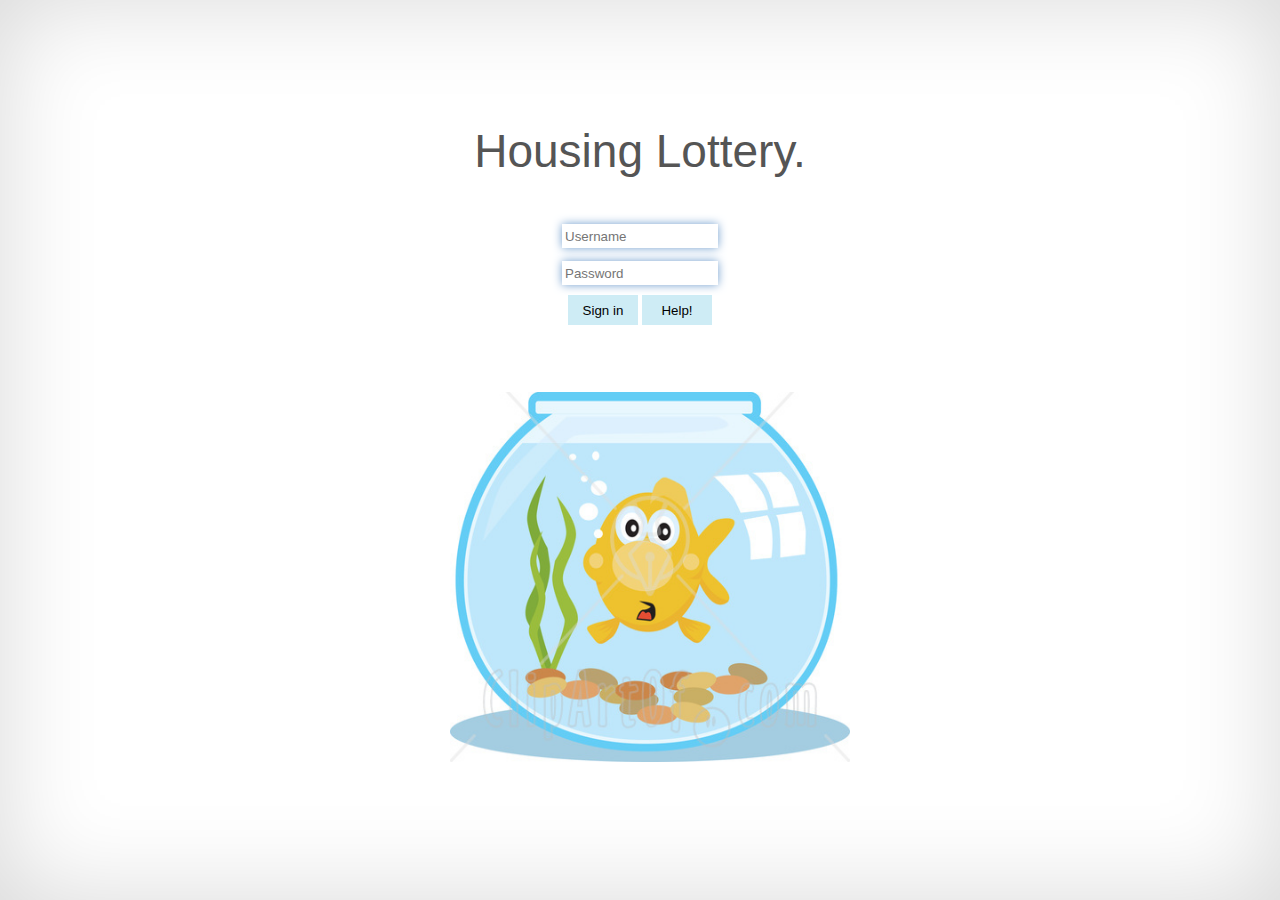
<file: index.html>
<!DOCTYPE html>
<!--[if lt IE 7 ]> <html lang="en" class="ie6 ielt8"> <![endif]-->
<!--[if IE 7 ]>    <html lang="en" class="ie7 ielt8"> <![endif]-->
<!--[if IE 8 ]>    <html lang="en" class="ie8"> <![endif]-->
<!--[if (gte IE 9)|!(IE)]><!--> <html lang="en"> <!--<![endif]-->
    <head>
    <link rel="stylesheet" href="style.css" />
        <script src="http://ajax.googleapis.com/ajax/libs/jquery/1.11.0/jquery.min.js">
            </script>
        <script src="http://malsup.github.io/jquery.blockUI.js" type="text/javascript"></script>
        <script>
        
            $(document).ready(function(){
				var height = Math.max($(window).height(), $(document).height());
				var width = Math.max($(window).width(), $(document).width());
				$('#shadow').width(width);
				$('#shadow').height(height);
			
				$(window).resize(function() {
					var height = Math.max($(window).height(), $(document).height());
					var width = Math.max($(window).width(), $(document).width());
// 							console.log(height, width);

					$('#shadow').width(width);
					$('#shadow').height(height);
// 					console.log($('#shadow').width(), + $('#shadow').height());
				});
            
              $('#help').click(function() {
                 $.blockUI.defaults.overlayCSS.cursor = 'default';
                 $.blockUI.defaults.overlayCSS.opacity = 0.4;
                 $.blockUI.defaults.css.top = $(window).height()*0.2;
                 $.blockUI.defaults.css.left = ($(window).width()-500)/2;
                 $.blockUI({
                   blockMsgClass: 'alertBox',
                           message: '<h2> Having trouble signing in?</h2> <p align="left"> <b> Instruction: </b> To login just use MHC user name and password. If you have forgotten your username or password please contact LITS! </p> <p align="left"> <br> For further information please contact: </p> <p align="left"> <b> Office of Residentail Services </b> <br> Ground level Safford Hall <br> Mount Holyoke College <br> 50 College Street <br> South Hadley, MA 01075 <br> Phone 413-538-2088 <br> <br> or email: <b> reslife@mtholyoke.edu </b> </p>'
                 });
                 $('.blockOverlay').click(function(){
                     $.unblockUI(),
                     $('#help').blur()
                 })
              });
            });
            </script>
        <meta charset="utf-8">
            <title>MHC Housing Lottery</title>
            <link rel="stylesheet" type="text/css" href="style.css" />
    </head>
    <div class="shadow" id="shadow">
    <body>
        <div class="container">
            <section id="content">
                <form action="./housingApp/index.html">
                    <h1 align="center">Housing Lottery.</h1>
                    <div align="center">
                        <input type="text" placeholder="Username" required="" id="username" />
                    </div>
                    <div align="center">
                        <input type="password" placeholder="Password" required="" id="password" />
                    </div>
                    <div align="center">
                        <input type="submit" value="Sign in" />
                        <input type="button" id="help" value="Help!" />
                    </div>
                </form><!-- form -->
            </section><!-- content -->
        </div><!-- container -->
        <div class="fish">
            <img border="0" src="./Login_files/Fish_Bowl.jpg" alt="FishBowl" width="400" height="370" align="center">
        </div>
    </body>
    </div>
</html>
</file>
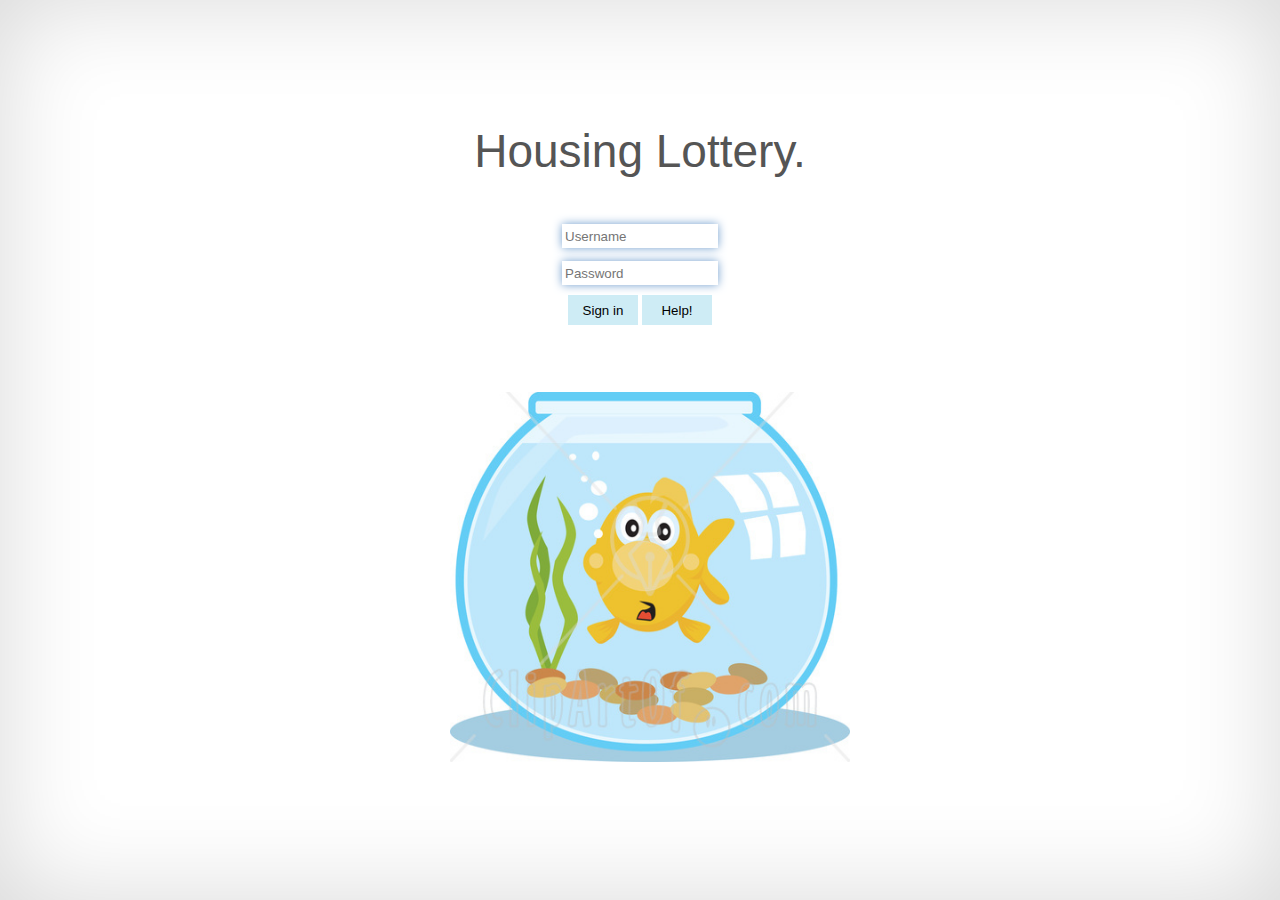
<file: Login.html>
<!DOCTYPE html>
<!--[if lt IE 7 ]> <html lang="en" class="ie6 ielt8"> <![endif]-->
<!--[if IE 7 ]>    <html lang="en" class="ie7 ielt8"> <![endif]-->
<!--[if IE 8 ]>    <html lang="en" class="ie8"> <![endif]-->
<!--[if (gte IE 9)|!(IE)]><!--> <html lang="en"> <!--<![endif]-->
    <head>
    <link rel="stylesheet" href="style.css" />
        <script src="http://ajax.googleapis.com/ajax/libs/jquery/1.11.0/jquery.min.js">
            </script>
        <script src="http://malsup.github.io/jquery.blockUI.js" type="text/javascript"></script>
        <script>
        
            $(document).ready(function(){
				var height = Math.max($(window).height(), $(document).height());
				var width = Math.max($(window).width(), $(document).width());
				$('#shadow').width(width);
				$('#shadow').height(height);
			
				$(window).resize(function() {
					var height = Math.max($(window).height(), $(document).height());
					var width = Math.max($(window).width(), $(document).width());
// 							console.log(height, width);

					$('#shadow').width(width);
					$('#shadow').height(height);
// 					console.log($('#shadow').width(), + $('#shadow').height());
				});
            
              $('#help').click(function() {
                 $.blockUI.defaults.overlayCSS.cursor = 'default';
                 $.blockUI.defaults.overlayCSS.opacity = 0.4;
                 $.blockUI.defaults.css.top = $(window).height()*0.2;
                 $.blockUI.defaults.css.left = ($(window).width()-500)/2;
                 $.blockUI({
                   blockMsgClass: 'alertBox',
                           message: '<h2> Having trouble signing in?</h2> <p align="left"> <b> Instruction: </b> To login just use MHC user name and password. If you have forgotten your username or password please contact LITS! </p> <p align="left"> <br> For further information please contact: </p> <p align="left"> <b> Office of Residentail Services </b> <br> Ground level Safford Hall <br> Mount Holyoke College <br> 50 College Street <br> South Hadley, MA 01075 <br> Phone 413-538-2088 <br> <br> or email: <b> reslife@mtholyoke.edu </b> </p>'
                 });
                 $('.blockOverlay').click(function(){
                     $.unblockUI(),
                     $('#help').blur()
                 })
              });
            });
            </script>
        <meta charset="utf-8">
            <title>MHC Housing Lottery</title>
            <link rel="stylesheet" type="text/css" href="style.css" />
    </head>
    <div class="shadow" id="shadow">
    <body>
        <div class="container">
            <section id="content">
                <form action="file://localhost/Users/monica_chelliah/Desktop/housingApp/index.html?#">
                    <h1 align="center">Housing Lottery.</h1>
                    <div align="center">
                        <input type="text" placeholder="Username" required="" id="username" />
                    </div>
                    <div align="center">
                        <input type="password" placeholder="Password" required="" id="password" />
                    </div>
                    <div align="center">
                        <input type="submit" value="Sign in" />
                        <input type="button" id="help" value="Help!" />
                    </div>
                </form><!-- form -->
            </section><!-- content -->
        </div><!-- container -->
        <div class="fish">
            <img border="0" src="./Login_files/Fish_Bowl.jpg" alt="FishBowl" width="400" height="370" align="center">
        </div>
    </body>
    </div>
</html>
</file>
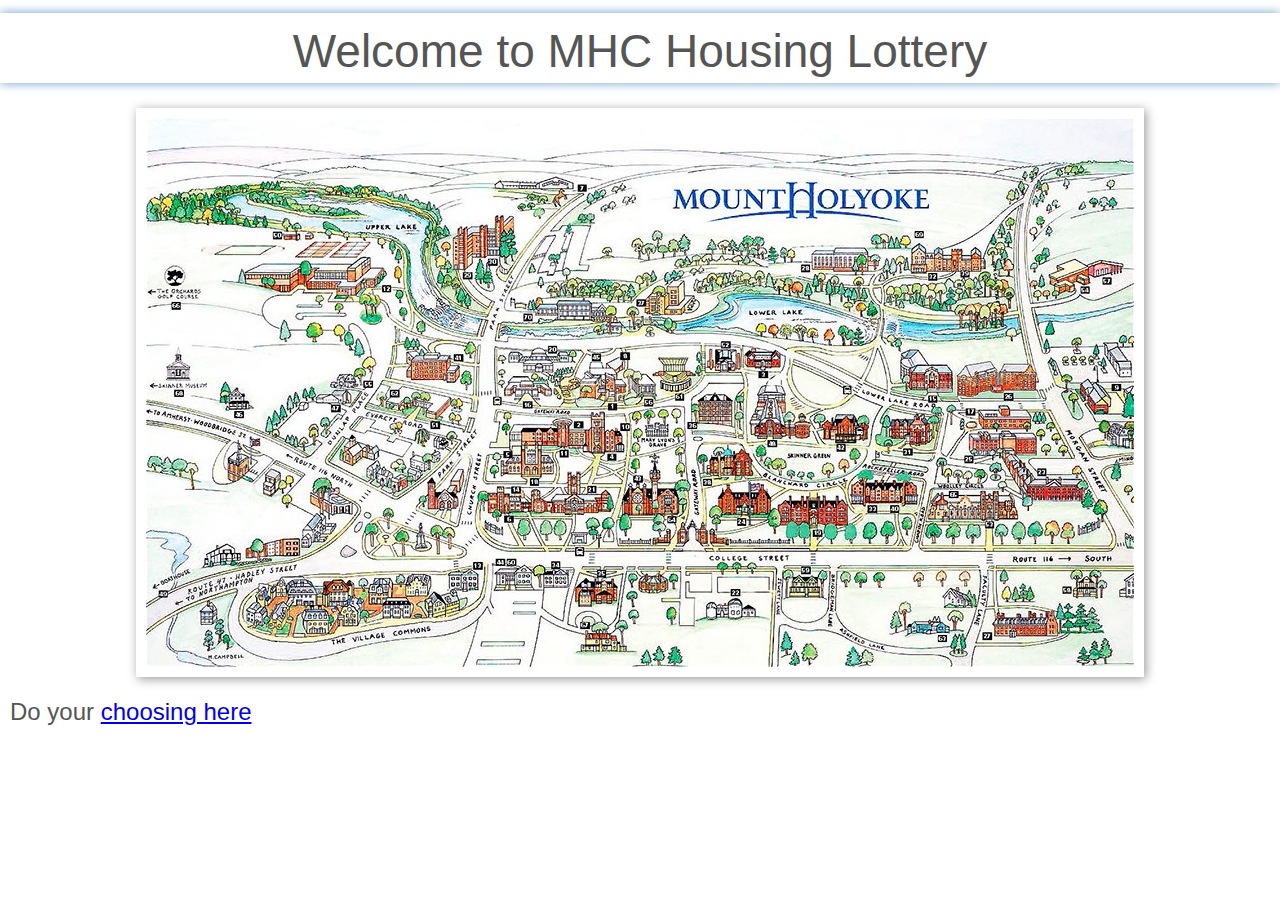
<file: housingApp/main.html>
<!DOCTYPE html>
<!--[if lt IE 7 ]> <html lang="en" class="ie6 ielt8"> <![endif]-->
<!--[if IE 7 ]>    <html lang="en" class="ie7 ielt8"> <![endif]-->
<!--[if IE 8 ]>    <html lang="en" class="ie8"> <![endif]-->
<!--[if (gte IE 9)|!(IE)]><!--> <html lang="en"> <!--<![endif]-->
    <head>
<link rel="stylesheet" type="text/css" href="css/mainStyle.css" />
<script type="text/javascript" src="https://ajax.googleapis.com/ajax/libs/jquery/1.9.0/jquery.min.js"></script>
<!-- <script src="http://ajax.googleapis.com/ajax/libs/jquery/1.11.0/jquery.min.js"></script> -->
<!-- <script src="http://malsup.github.io/jquery.blockUI.js" type="text/javascript"></script> -->
<script type="text/javascript" src="scripts/jquery-1.3.2.min.js"></script>
<script type="text/javascript" src="scripts/jquery.maphilight.js"></script>
<!-- <script src="http://malsup.github.com/chili-1.7.pack.js"></script> -->
<!-- <script src="http://malsup.github.io/jquery.blockUI.js"></script> -->
<!-- <script type="text/javascript" src="scripts/tabs.js"></script> -->

<script type="text/javascript">
        
$(document).ready(function(){
	
	$('.map').maphilight();

	var height = Math.max($(window).height(), $(document).height());
	var width = Math.max($(window).width(), $(document).width());
	$('#shadow').width(width);
	$('#shadow').height(height);

	$(window).resize(function() {
		var height = Math.max($(window).height(), $(document).height());
		var width = Math.max($(window).width(), $(document).width());
// 							console.log(height, width);

		$('#shadow').width(width);
		$('#shadow').height(height);
// 					console.log($('#shadow').width(), + $('#shadow').height());
	});
	
// 	var photoNum = 2;
// 	var floorName = "";
// 	
// 	$('#floorPlan').hide();
	
//     
//     $('#torrey, #ham, #macg').mouseover(function(e) { 
//     	$('#torrey').mouseout();
//         $('#ham').mouseout();
//         $('#macg').mouseout();
//     });
    
    $('#squidheadlink').mouseover(function(e) {
        $('#torrey').mouseover();
    }).mouseout(function(e) {
        $('#torrey').mouseout();
        $('#ham').mouseout();
        $('#macg').mouseout();
            
    }).click(function(e) { e.preventDefault(); });
    
//     $('#torrey, #ham, #macg').click(function() { 
// 		$('.map').hide();
// 		$.blockUI.defaults.overlayCSS.cursor = 'default';
//         $.blockUI.defaults.overlayCSS.opacity = 0.4;
// 		$.blockUI.defaults.css.top = $(window).height()*0.01;
// 		$.blockUI.defaults.css.left = ($(window).width()-1200)/2;
// 		
// 		floorName = this.id;
// 		$('#floorImg').attr("src","img/" + this.id + "2.jpg");
// 
//         $.blockUI({ 
//         	blockMsgClass: 'floor',
//             message: $('#floorPlan')
//         }); 
//  
//         $('.blockOverlay').attr('title', 'Click to go back').click( function(){
//         	$.unblockUI();
//         	$('.map').show();
//         });
// 
//     }); 
    
//     $('#nextBtn').click(function() { 
//     	photoNum++;
//     	$('#floorImg').attr("src","img/" + floorName + photoNum + ".jpg");
// 
//     });
});
</script>

        <meta charset="utf-8">
            <title>MHC Housing Lottery</title>
    </head>
    <div class="shadow" id="shadow">
    <body>
        <div class="container" align="center">
        	<h1>Welcome to MHC Housing Lottery</h1>
        </div><!-- container -->
        <div class="campusMapDiv" align="center">
<!--             <img border="0" src="./Login_files/Fish_Bowl.jpg" alt="FishBowl" width="400" height="370" align="center"> -->
            <img src="img/campusMapCrop.jpg" alt="CampusMap" class = "map" usemap="#simple" id="campusMap" align="center"/>
            <map name="simple">
            <area id="torrey" href="#" shape="circle" coords="50,50,30" alt="Octoface" data-maphilight='{"stroke":false,"fillColor":"fffff0","fillOpacity":0.6}' title="Metadata'd up a bit">

            <!-- 

				<area id="torrey" href="#" shape="circle" coords="290,260,40" alt="torrey" data-maphilight='{"stroke":false,"fillColor":"ff0000","fillOpacity":0.6}' title="Torrey">
				<area id="ham" href="#" shape="circle" coords="320,140,30" alt="ham" data-maphilight='{"stroke":false,"fillColor":"ff0000","fillOpacity":0.6}' title="Ham">
				<area id="macg" href="#" shape="circle" coords="360,130,30" alt="macg" data-maphilight='{"stroke":false,"fillColor":"0099CC","fillOpacity":0.6}' title="McGregor">
			
 --></map>
        </div>
        <p><strong><span style="font-size: 24px" align="center">Do your <a id="squidheadlink" href="#">choosing here</a></span></strong>
  </p>
    </body>
    </div>
</html>
</file>
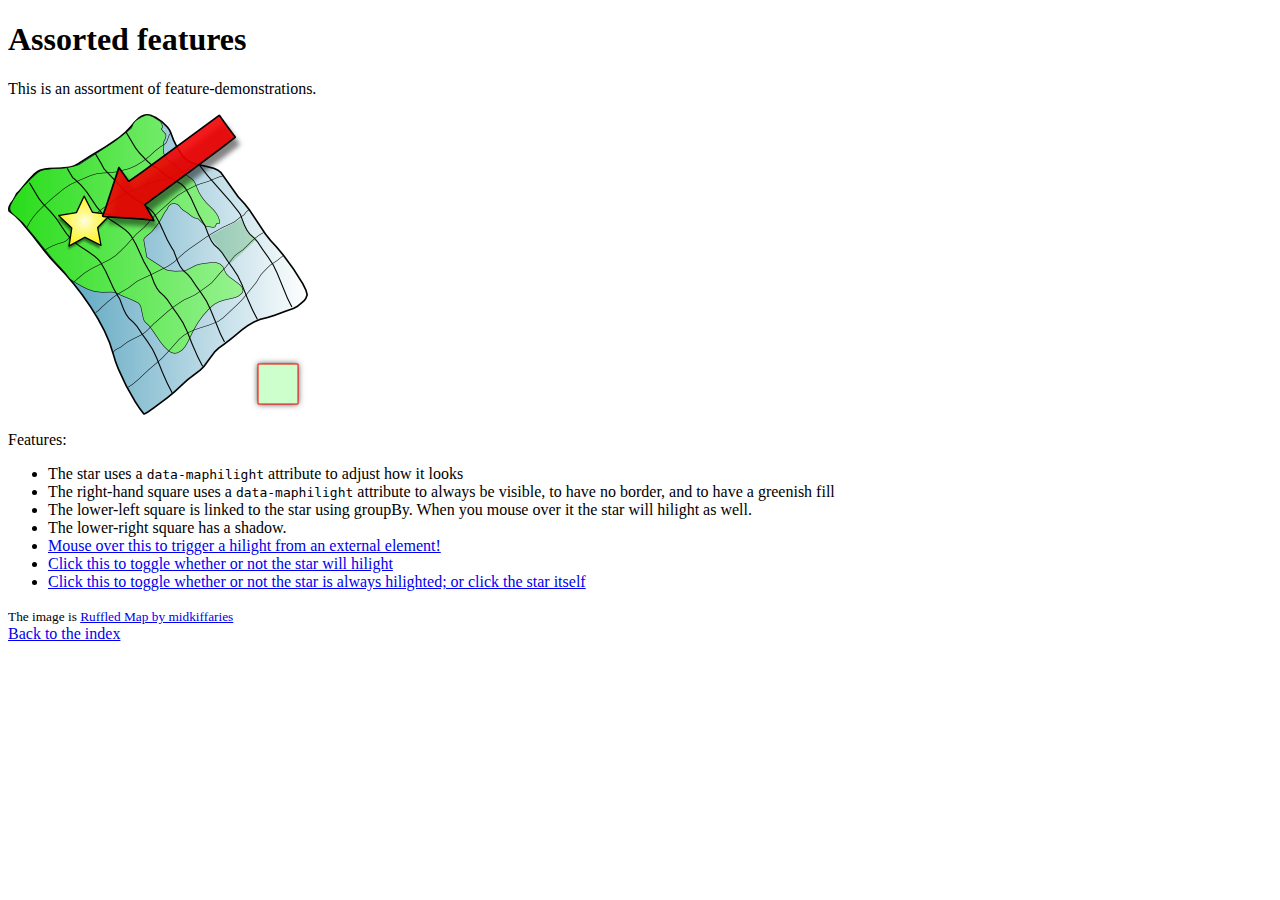
<file: housingApp/maphilight-master/docs/demo_features.html>
<!DOCTYPE html>
<html>
<head>
    <meta charset="utf-8">
    <title>jQuery maphilight documentation</title>
    <script type="text/javascript" src="https://ajax.googleapis.com/ajax/libs/jquery/1.9.0/jquery.min.js"></script>
    <script type="text/javascript" src="../jquery.maphilight.js"></script>
    <script>$(function() {
        $('.map').maphilight({
            fillColor: '008800'
        });
        $('#hilightlink').mouseover(function(e) {
            $('#square2').mouseover();
        }).mouseout(function(e) {
            $('#square2').mouseout();
        }).click(function(e) { e.preventDefault(); });
        $('#starlink').click(function(e) {
            e.preventDefault();
            var data = $('#star').data('maphilight') || {};
            data.neverOn = !data.neverOn;
            $('#star').data('maphilight', data);
        });
        $('#star,#starlink2').click(function(e) {
            e.preventDefault();
            var data = $('#star').mouseout().data('maphilight') || {};
            data.alwaysOn = !data.alwaysOn;
            $('#star').data('maphilight', data).trigger('alwaysOn.maphilight');
        });
    });</script>
</head>
<body>
<h1>Assorted features</h1>
<p>This is an assortment of feature-demonstrations.</p>
<p>
<img src="demo_features.png" width="300" height="301" class="map" usemap="#features">
<map name="features">
    <area id="arrow" shape="poly" style="display:none;" coords="211,3,121,67,112,53,95,103,146,108,136,92,229,25" href="#" alt="arrow">
    <area id="star" shape="poly" coords="78,83,70,100,52,104,64,115,61,133,78,124,94,133,91,116,104,102,87,101,79,88" href="#" alt="star" class="group" data-maphilight='{"strokeColor":"0000ff","strokeWidth":5,"fillColor":"ff0000","fillOpacity":0.6}'>
    <area id="square1" shape="poly" coords="248,126,222,150,202,122,233,105,239,118,249,125,250,128" href="#" alt="a square" data-maphilight='{"alwaysOn":true,"stroke":false}'>
    <area id="square2" shape="poly" coords="151,249,175,225,182,222,167,193,136,221,153,250" href="#" alt="another square" class="group" data-maphilight='{"groupBy":".group"}'>
    <area id="shadowed" shape="rect" coords="250,250,290,290" href="#" alt="Shadow for some" data-maphilight='{"fillColor":"00ff00","shadow":true,"shadowBackground":"ffffff","alwaysOn":true}'>
</map>
</p>
<p>Features:</p>
    <ul>
        <li>The star uses a <code>data-maphilight</code> attribute to adjust how it looks</li>
        <li>The right-hand square uses a <code>data-maphilight</code> attribute to always be visible, to have no border, and to have a greenish fill</li>
        <li>The lower-left square is linked to the star using groupBy. When you mouse over it the star will hilight as well.</li>
        <li>The lower-right square has a shadow.</li>
        <li><a id="hilightlink" href="#">Mouse over this to trigger a hilight from an external element!</a></li>
        <li><a id="starlink" href="#">Click this to toggle whether or not the star will hilight</a></li>
        <li><a id="starlink2" href="#">Click this to toggle whether or not the star is always hilighted; or click the star itself</a></li>
    </ul>
<small>The image is <a href="http://www.openclipart.org/detail/3325">Ruffled Map by midkiffaries</a></small><br/>
<a href="./">Back to the index</a>
</body>
</html>
</file>
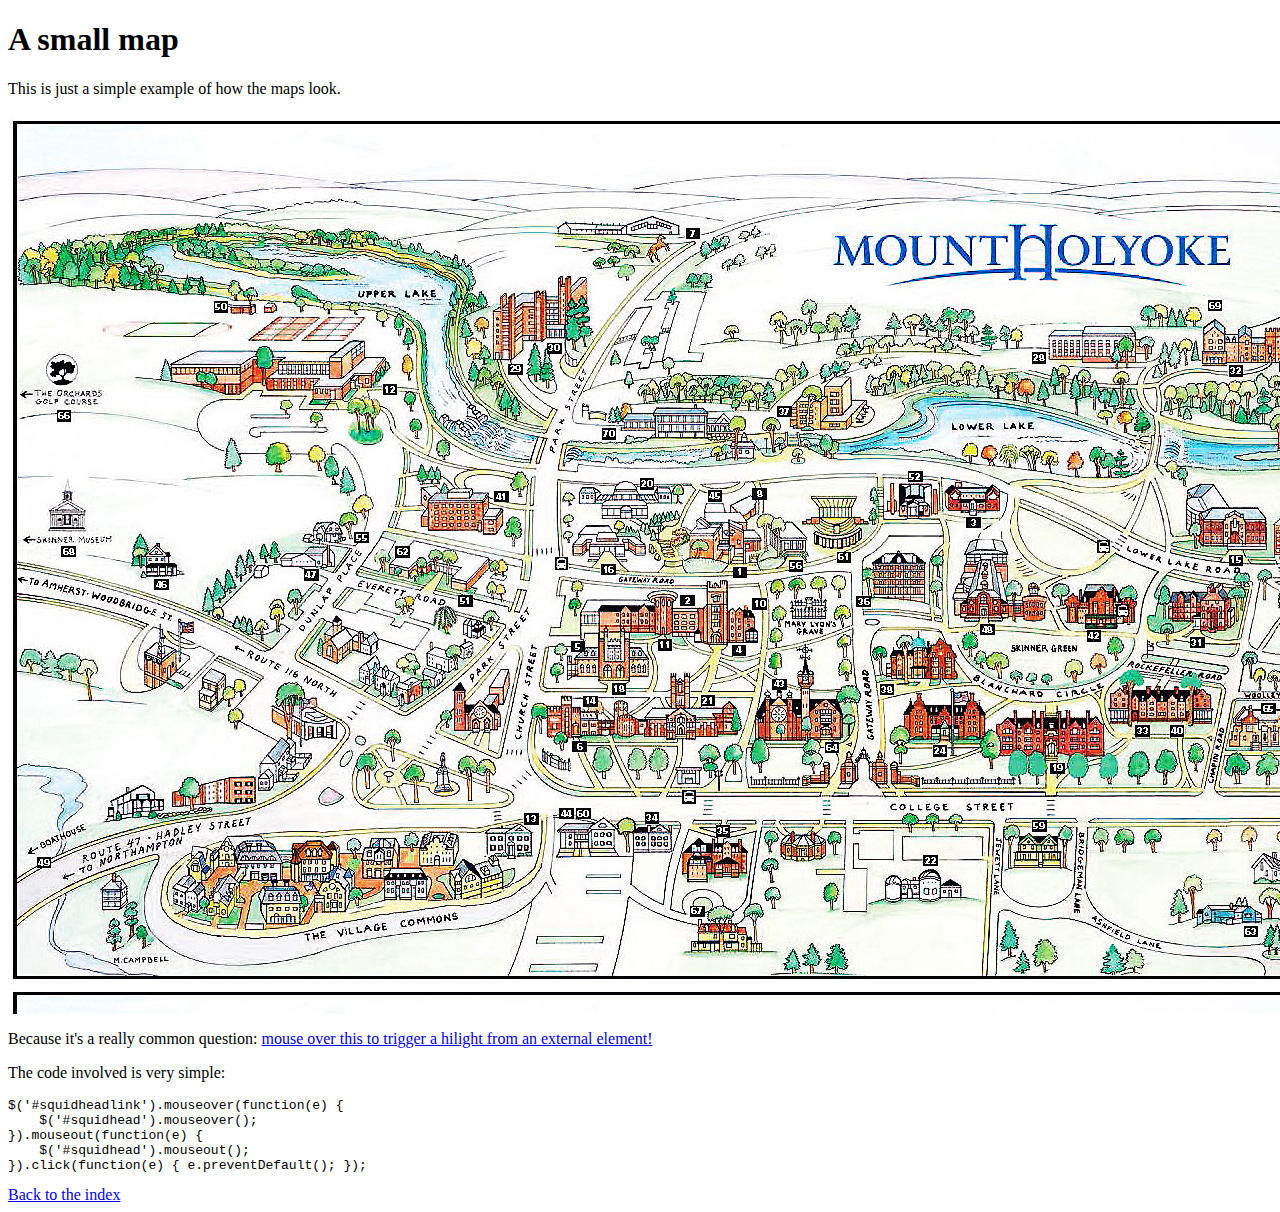
<file: housingApp/maphilight-master/docs/demo_simple.html>
<!DOCTYPE html> 
<html>
<head>
    <meta charset="utf-8">
    <title>jQuery maphilight documentation</title>
    <script type="text/javascript" src="https://ajax.googleapis.com/ajax/libs/jquery/1.9.0/jquery.min.js"></script>
    <script type="text/javascript" src="../jquery.maphilight.js"></script>
    <script type="text/javascript">$(function() {
        $('.map').maphilight();
        $('#squidheadlink').mouseover(function(e) {
            $('#squidhead').mouseover();
        }).mouseout(function(e) {
            $('#torrey').mouseout();
            $('#ham').mouseout();
            $('#mac').mouseout();
            
        }).click(function(e) { e.preventDefault(); });
          
    });</script>
</head>
<body>
<h1>A small map</h1>
<p>This is just a simple example of how the maps look.</p>
<p>
<img src="campusMap.jpg" width="1600" height="900" class="map" usemap="#simple">
<map name="simple">
<!-- <area href="#" shape="poly" coords="47,62,106,61,134,72,135,118,30,116" alt="Link" title="Default behavior">
<area href="#" shape="poly" coords="32,157,133,157,127,192,127,211,28,211" alt="Link" data-maphilight=' --><!-- {"strokeColor":"0000ff","strokeWidth":5,"fillColor":"ff0000","fillOpacity":0.6}' title="Metadata'd up a bit"> -->
<area id="torrey" href="#" shape="circle" coords="450,402,40" alt="Octoface" data-maphilight='{"stroke":false,"fillColor":"ff0000","fillOpacity":0.6}' title="Metadata'd up a bit">
<area id="ham" href="#" shape="circle" coords="500,210,30" alt="Octoface" data-maphilight='{"stroke":false,"fillColor":"ff0000","fillOpacity":0.6}' title="Metadata'd up a bit">
<area id="mac" href="#" shape="circle" coords="560,190,30" alt="Octoface" data-maphilight='{"stroke":false,"fillColor":"0099CC","fillOpacity":0.6}' title="Metadata'd up a bit">
<!-- <area href="#" shape="poly" coords="219,190,225,175,237,157,239,148,245,142,251,140,263,140,265,139,310,139,311,145,364,182,363,201,343,221,333,213,329,181,313,177,330,234,295,231,292,174,279,176,282,204,269,220,255,206,267,167,235,193" alt="Legs" data-maphilight='{"stroke":false,"fillColor":"000000","fillOpacity":1,"alwaysOn":true}' title="Metadata'd up a bit"> -->
</map>
</p>
<p>Because it's a really common question: <a id="squidheadlink" href="#">mouse over this to trigger a hilight from an external element!</a></p>
<p>The code involved is very simple:</p>
<code><pre>$('#squidheadlink').mouseover(function(e) {
    $('#squidhead').mouseover();
}).mouseout(function(e) {
    $('#squidhead').mouseout();
}).click(function(e) { e.preventDefault(); });</pre></code>
<a href="./">Back to the index</a>
</body>
</html>
</file>
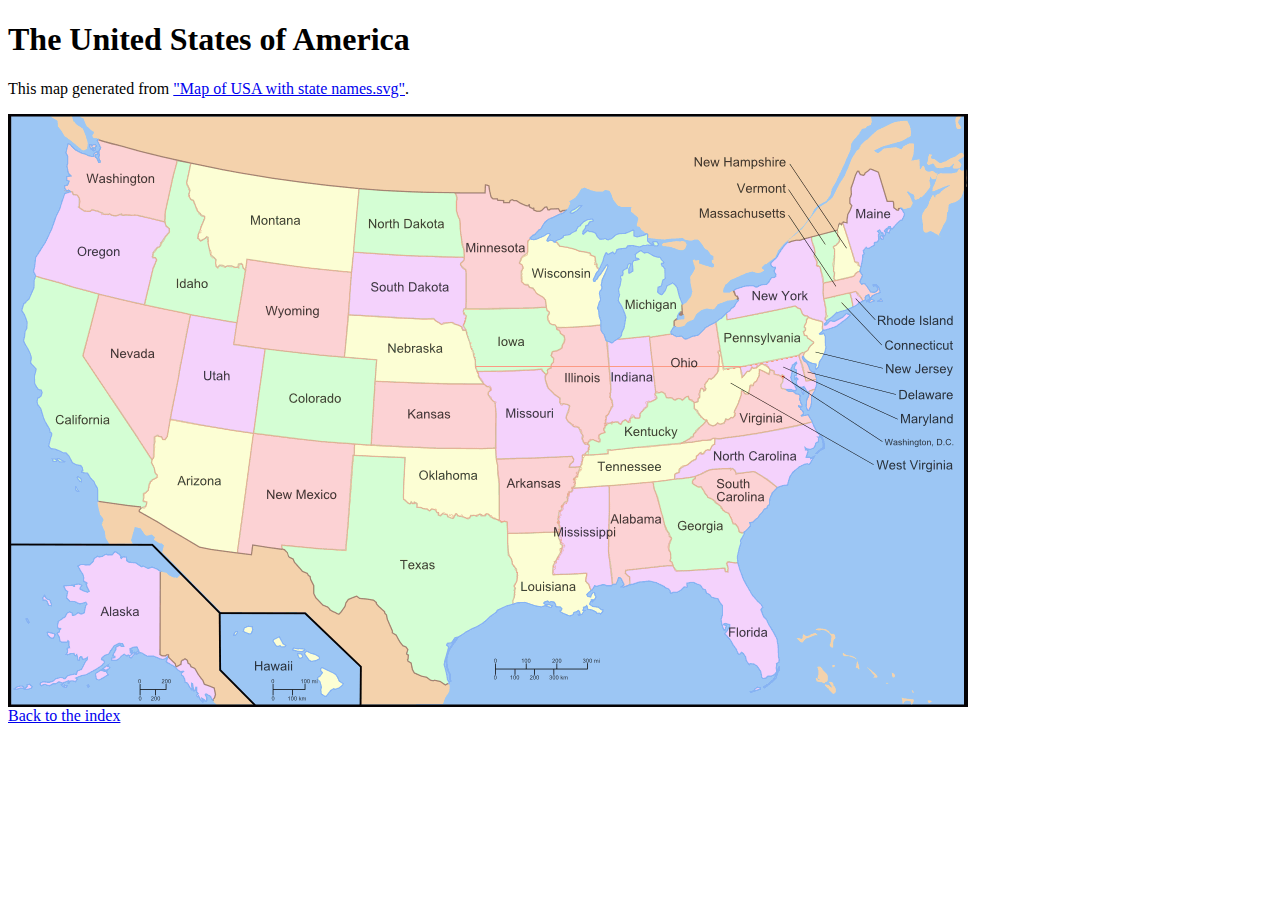
<file: housingApp/maphilight-master/docs/demo_usa.html>
<!DOCTYPE html>
<html>
<head>
	<meta charset="utf-8">
	<title>jQuery maphilight documentation</title>
	<script type="text/javascript" src="https://ajax.googleapis.com/ajax/libs/jquery/1.9.0/jquery.min.js"></script>
	<script type="text/javascript" src="../jquery.maphilight.min.js"></script>
	<script type="text/javascript">$(function() {
		$('.map').maphilight();
	});</script>
</head>
<body>
<h1>The United States of America</h1>
<p>This map generated from <a href="http://en.wikipedia.org/wiki/Image:Map_of_USA_with_state_names.svg">"Map of USA with state names.svg"</a>.</p>
<img class="map" src="demo_usa.png" width="960" height="593" usemap="#usa">
<map name="usa">
<area href="#" title="SC" shape="poly" coords="735,418, 734,419, 731,418, 731,416, 729,413, 727,411, 725,410, 723,405, 720,399, 716,398, 714,396, 713,393, 711,391, 709,390, 707,387, 704,385, 699,383, 699,382, 697,379, 696,378, 693,373, 690,373, 686,371, 684,369, 684,368, 685,366, 687,365, 687,363, 693,360, 701,356, 708,355, 724,355, 727,356, 728,360, 732,359, 745,358, 747,358, 760,366, 769,374, 764,379, 762,385, 761,391, 759,392, 758,394, 756,395, 754,398, 751,401, 749,404, 748,405, 744,408, 741,409, 742,412, 737,417, 735,418">
<area href="#" title="HI" shape="poly" coords="225,521, 227,518, 229,517, 229,518, 227,521, 225,521">
<area href="#" title="HI" shape="poly" coords="235,518, 241,520, 243,520, 244,516, 244,513, 240,512, 236,514, 235,518">
<area href="#" title="HI" shape="poly" coords="265,527, 268,533, 270,532, 272,532, 273,533, 277,533, 277,531, 275,530, 273,526, 271,523, 265,526, 265,527">
<area href="#" title="HI" shape="poly" coords="284,536, 285,534, 290,535, 290,534, 296,535, 296,536, 294,538, 289,537, 284,536">
<area href="#" title="HI" shape="poly" coords="289,541, 291,545, 294,543, 294,542, 293,540, 289,540, 289,541">
<area href="#" title="HI" shape="poly" coords="296,540, 298,537, 303,539, 307,540, 311,543, 311,545, 308,547, 303,548, 301,546, 296,540">
<area href="#" title="HI" shape="poly" coords="312,555, 314,553, 317,555, 324,558, 327,561, 329,563, 331,567, 335,570, 335,571, 331,574, 327,575, 325,575, 322,576, 320,580, 318,582, 316,582, 313,580, 312,575, 313,573, 311,568, 309,566, 309,563, 311,562, 313,559, 314,558, 312,557, 312,555">
<area href="#" title="AK" shape="poly" coords="152,458, 152,540, 154,541, 157,541, 158,540, 161,540, 161,543, 167,550, 168,552, 171,550, 172,550, 172,547, 174,546, 175,545, 177,544, 180,546, 180,549, 182,550, 183,552, 187,554, 190,560, 193,563, 195,566, 196,570, 201,571, 206,573, 207,578, 208,581, 207,584, 205,586, 203,585, 202,582, 199,581, 198,580, 197,581, 198,583, 198,587, 197,587, 195,586, 193,584, 194,586, 195,588, 194,588, 190,582, 190,580, 188,578, 188,573, 187,573, 187,577, 186,577, 185,573, 184,570, 183,569, 184,575, 184,576, 182,575, 179,569, 177,568, 176,565, 175,562, 173,561, 173,559, 175,558, 175,557, 172,558, 169,556, 166,553, 162,550, 158,548, 159,545, 159,543, 157,545, 154,546, 151,545, 145,542, 140,542, 139,543, 133,539, 131,539, 128,533, 125,533, 122,535, 122,539, 123,536, 124,537, 123,541, 126,538, 126,540, 123,544, 121,544, 121,542, 120,541, 118,542, 116,540, 113,542, 111,544, 108,546, 103,546, 103,544, 106,544, 106,542, 104,542, 105,539, 107,536, 107,534, 107,533, 112,531, 113,532, 115,532, 114,530, 110,529, 106,532, 103,535, 102,538, 100,540, 96,541, 93,544, 93,546, 95,546, 96,548, 93,552, 87,556, 80,560, 78,561, 72,562, 67,564, 69,565, 68,567, 67,568, 65,567, 61,567, 61,569, 60,569, 60,567, 57,568, 54,569, 50,568, 48,570, 45,570, 42,571, 41,572, 39,571, 36,570, 34,571, 33,572, 32,571, 32,569, 35,568, 41,568, 45,567, 47,565, 50,564, 52,563, 54,563, 56,565, 57,564, 59,562, 62,561, 65,560, 66,560, 67,560, 68,560, 69,557, 73,555, 75,552, 77,547, 79,546, 79,543, 77,545, 74,545, 73,543, 72,543, 71,544, 71,546, 70,546, 68,541, 67,542, 66,541, 66,540, 62,540, 60,541, 57,541, 59,539, 59,537, 58,535, 60,534, 61,534, 60,532, 60,528, 60,527, 59,528, 53,528, 51,527, 51,523, 49,520, 49,519, 51,518, 51,516, 52,515, 51,514, 50,515, 49,512, 50,507, 54,504, 57,503, 59,499, 61,498, 64,499, 64,501, 66,501, 70,499, 71,499, 72,500, 74,500, 76,499, 77,494, 77,488, 75,489, 72,490, 70,489, 66,488, 62,488, 58,484, 59,480, 59,478, 57,476, 55,473, 56,472, 62,471, 64,471, 65,472, 66,472, 66,471, 70,470, 72,470, 73,471, 72,473, 72,475, 74,476, 79,478, 81,477, 79,473, 78,470, 79,469, 75,467, 75,466, 75,465, 75,461, 72,456, 69,452, 72,450, 75,450, 77,451, 81,451, 85,447, 86,444, 89,442, 91,443, 94,442, 97,440, 98,440, 99,441, 104,441, 106,438, 107,438, 111,440, 113,442, 112,443, 113,444, 114,443, 118,443, 118,447, 120,448, 127,449, 133,453, 135,452, 140,454, 142,454, 144,453, 148,455, 152,458">
<area href="#" title="AK" shape="poly" coords="41,486, 43,491, 43,492, 40,491, 39,488, 37,486, 35,486, 34,484, 36,481, 37,484, 39,485, 41,486">
<area href="#" title="AK" shape="poly" coords="39,518, 42,519, 46,520, 47,521, 45,524, 42,524, 39,521, 39,518">
<area href="#" title="AK" shape="poly" coords="19,504, 20,507, 21,508, 20,509, 18,506, 18,504, 19,504">
<area href="#" title="AK" shape="poly" coords="5,575, 9,573, 12,572, 14,572, 15,574, 17,574, 19,572, 18,571, 21,570, 24,573, 23,574, 19,576, 16,575, 12,574, 8,575, 7,576, 5,575">
<area href="#" title="AK" shape="poly" coords="53,571, 54,573, 56,571, 55,570, 53,571">
<area href="#" title="AK" shape="poly" coords="56,574, 57,571, 59,572, 58,574, 56,574">
<area href="#" title="AK" shape="poly" coords="78,572, 80,573, 81,572, 80,571, 78,572">
<area href="#" title="AK" shape="poly" coords="87,560, 88,565, 91,566, 96,563, 100,561, 98,558, 99,556, 97,557, 94,557, 95,556, 97,556, 101,555, 102,553, 99,552, 100,551, 97,552, 93,556, 88,559, 87,560">
<area href="#" title="AK" shape="poly" coords="128,541, 130,539, 129,537, 127,538, 128,541">
<area href="#" title="FL" shape="poly" coords="730,449, 732,457, 736,466, 741,475, 744,481, 749,487, 753,490, 754,493, 753,494, 753,496, 755,503, 758,506, 761,511, 764,516, 769,524, 770,532, 770,543, 771,545, 771,548, 768,550, 769,551, 768,553, 768,556, 769,558, 766,561, 763,562, 759,562, 758,564, 756,565, 754,564, 753,563, 753,561, 752,557, 749,552, 745,550, 742,550, 741,551, 738,547, 737,543, 735,539, 733,538, 732,540, 730,540, 728,535, 725,531, 722,526, 720,523, 716,520, 718,517, 721,512, 721,511, 717,510, 715,510, 716,511, 718,512, 717,516, 716,517, 714,513, 713,508, 713,505, 714,501, 714,492, 711,488, 710,485, 705,484, 703,483, 701,481, 698,479, 697,476, 694,475, 692,471, 688,470, 685,468, 683,468, 679,469, 679,471, 679,472, 679,473, 676,473, 672,476, 669,478, 665,478, 662,480, 662,477, 660,475, 657,474, 656,473, 648,469, 641,467, 636,468, 631,468, 625,470, 621,471, 621,463, 619,461, 617,459, 617,456, 627,455, 652,452, 658,452, 664,452, 667,455, 668,457, 676,457, 686,456, 707,455, 712,454, 717,454, 717,457, 720,458, 720,454, 718,449, 719,448, 725,449, 730,449">
<area href="#" title="FL" shape="poly" coords="742,578, 744,577, 746,577, 747,575, 749,573, 750,574, 752,574, 752,575, 749,576, 745,577, 743,579, 742,578">
<area href="#" title="FL" shape="poly" coords="755,573, 756,574, 759,572, 764,568, 768,564, 770,558, 771,556, 771,553, 770,553, 769,556, 768,560, 765,566, 761,570, 757,571, 755,573">
<area href="#" title="GA" shape="poly" coords="666,365, 662,366, 653,367, 645,368, 645,370, 645,372, 646,375, 649,383, 652,393, 653,398, 655,403, 656,410, 658,416, 660,419, 661,423, 663,423, 663,425, 661,430, 661,433, 661,435, 662,439, 662,444, 662,447, 662,448, 664,448, 664,452, 667,455, 668,457, 676,457, 686,456, 707,455, 712,454, 717,454, 717,457, 720,458, 720,454, 718,449, 719,448, 725,449, 730,449, 729,443, 731,433, 733,429, 732,427, 736,420, 735,418, 734,419, 731,418, 731,416, 729,413, 727,411, 725,410, 723,405, 720,399, 716,398, 714,396, 713,393, 711,391, 709,390, 707,387, 704,385, 699,383, 699,382, 697,379, 696,378, 693,373, 690,373, 686,371, 684,369, 684,368, 685,366, 687,365, 687,363, 685,363, 680,364, 673,365, 666,365">
<area href="#" title="AL" shape="poly" coords="604,470, 603,456, 600,438, 600,424, 601,394, 601,378, 601,372, 609,371, 635,369, 645,368, 645,370, 645,372, 646,375, 649,383, 652,393, 653,398, 655,403, 656,410, 658,416, 660,419, 661,423, 663,423, 663,425, 661,430, 661,433, 661,435, 662,439, 662,444, 662,447, 662,448, 664,448, 665,452, 658,452, 652,452, 627,455, 617,456, 617,459, 619,461, 621,463, 622,471, 615,473, 613,473, 615,471, 615,470, 612,464, 610,464, 609,468, 608,471, 607,470, 604,470">
<area href="#" title="NC" shape="poly" coords="804,308, 806,312, 809,318, 811,321, 812,323, 810,323, 810,324, 810,328, 808,329, 807,331, 806,334, 802,336, 800,335, 798,335, 797,334, 797,335, 797,336, 799,336, 800,337, 798,343, 802,343, 803,345, 805,343, 806,342, 804,346, 801,350, 800,350, 799,350, 796,351, 791,353, 785,358, 782,363, 780,369, 779,371, 775,372, 769,374, 760,366, 747,358, 745,358, 732,359, 728,360, 727,356, 724,355, 708,355, 701,356, 693,360, 687,363, 685,363, 680,364, 673,365, 666,365, 667,361, 668,359, 671,358, 672,355, 676,352, 679,351, 683,347, 688,345, 688,342, 692,339, 693,338, 697,336, 700,336, 702,336, 703,333, 706,330, 707,328, 707,324, 711,325, 718,324, 733,322, 750,319, 770,316, 788,312, 799,309, 804,308">
<area href="#" title="NC" shape="poly" coords="808,340, 810,337, 813,335, 815,334, 815,332, 814,326, 813,324, 812,322, 813,322, 816,327, 816,331, 816,335, 813,336, 810,339, 809,340, 808,340">
<area href="#" title="TN" shape="poly" coords="673,329, 623,334, 608,336, 604,336, 600,336, 600,340, 592,340, 585,341, 574,341, 574,347, 572,353, 571,356, 570,360, 569,362, 565,365, 567,368, 566,372, 564,374, 572,374, 596,372, 601,372, 609,371, 635,369, 645,368, 653,367, 662,366, 666,365, 667,361, 668,359, 671,358, 672,355, 676,352, 679,351, 683,347, 688,345, 688,342, 692,339, 693,338, 697,336, 700,336, 702,336, 703,333, 706,330, 707,328, 707,324, 705,324, 702,326, 695,326, 683,328, 673,329">
<area href="#" title="RI" shape="poly" coords="844,193, 844,189, 843,185, 842,179, 847,178, 849,179, 852,183, 855,187, 852,189, 851,188, 850,190, 847,192, 844,193">
<area href="#" title="CT" shape="poly" coords="845,193, 844,189, 843,185, 842,179, 837,180, 816,185, 816,188, 818,195, 818,203, 817,205, 818,207, 823,204, 827,201, 828,198, 829,199, 832,198, 837,197, 845,193">
<area href="#" title="MA" shape="poly" coords="870,187, 872,187, 872,185, 873,185, 874,187, 873,188, 869,188, 870,187">
<area href="#" title="MA" shape="poly" coords="860,188, 863,185, 864,185, 866,187, 864,188, 862,189, 860,188">
<area href="#" title="MA" shape="poly" coords="827,167, 844,163, 846,162, 848,159, 852,157, 854,162, 852,167, 852,168, 854,171, 855,170, 856,170, 859,172, 862,178, 866,178, 868,178, 870,176, 869,173, 867,172, 865,172, 864,171, 865,171, 867,171, 869,171, 871,174, 872,176, 872,179, 868,180, 864,182, 860,186, 858,188, 858,187, 861,186, 861,184, 860,181, 858,182, 857,184, 857,186, 855,187, 852,183, 849,179, 847,178, 842,179, 837,180, 816,185, 815,179, 815,169, 820,168, 827,167">
<area href="#" title="ME" shape="poly" coords="892,94, 894,96, 896,100, 896,101, 894,106, 892,107, 889,110, 884,115, 880,113, 879,114, 877,116, 876,117, 878,119, 877,119, 877,122, 875,122, 875,120, 874,119, 873,119, 871,116, 869,117, 871,119, 871,120, 870,121, 870,124, 871,126, 869,128, 866,129, 866,131, 861,134, 859,135, 858,133, 855,137, 856,140, 854,141, 854,146, 853,153, 850,152, 850,149, 846,148, 846,145, 839,122, 834,108, 837,108, 838,108, 838,106, 839,100, 841,96, 843,92, 841,90, 841,84, 842,83, 842,80, 842,79, 842,74, 844,69, 847,61, 849,57, 850,57, 851,57, 851,58, 852,60, 855,61, 856,60, 856,59, 860,56, 862,55, 863,55, 869,57, 871,58, 879,87, 885,87, 886,89, 886,93, 889,96, 890,96, 890,95, 889,94, 892,94">
<area href="#" title="ME" shape="poly" coords="872,123, 873,122, 875,123, 875,125, 873,126, 872,123">
<area href="#" title="ME" shape="poly" coords="878,117, 880,119, 882,116, 882,115, 880,115, 878,117">
<area href="#" title="NH" shape="poly" coords="852,157, 852,156, 853,153, 850,152, 850,149, 846,148, 846,145, 839,122, 834,108, 834,108, 833,110, 832,109, 831,108, 830,110, 829,116, 829,121, 831,124, 831,128, 828,132, 825,133, 825,134, 826,136, 826,144, 825,153, 825,157, 826,159, 826,163, 826,165, 827,167, 844,163, 846,162, 848,159, 852,157">
<area href="#" title="VT" shape="poly" coords="815,169, 815,164, 812,153, 811,153, 808,151, 809,149, 808,147, 806,142, 807,138, 806,133, 804,127, 803,122, 829,116, 829,121, 831,124, 831,128, 828,132, 825,133, 825,134, 826,136, 826,144, 825,153, 825,157, 826,159, 826,163, 826,165, 827,167, 820,168, 815,169">
<area href="#" title="NY" shape="poly" coords="800,203, 799,202, 797,202, 794,200, 792,195, 789,194, 787,192, 769,196, 727,204, 719,206, 718,199, 721,197, 722,196, 723,195, 724,194, 726,192, 727,190, 729,188, 730,187, 730,186, 729,183, 727,183, 725,177, 728,175, 732,174, 736,172, 739,172, 745,172, 747,173, 749,173, 751,172, 753,171, 758,170, 760,169, 762,166, 763,164, 765,164, 767,163, 767,160, 766,158, 766,157, 767,155, 767,153, 765,153, 763,153, 763,152, 762,149, 768,144, 769,143, 770,140, 773,136, 776,132, 778,130, 780,128, 783,127, 788,126, 791,126, 796,124, 803,122, 804,127, 806,133, 807,138, 806,142, 808,147, 809,149, 808,151, 811,153, 812,153, 815,164, 815,169, 815,179, 815,184, 816,188, 818,195, 818,203, 817,205, 818,207, 818,208, 816,210, 817,211, 818,211, 819,210, 821,207, 822,207, 824,207, 826,207, 834,204, 837,201, 838,200, 842,201, 839,205, 835,207, 828,213, 826,213, 820,215, 816,216, 815,216, 814,213, 815,210, 814,208, 812,207, 807,206, 804,205, 800,203">
<area href="#" title="NJ" shape="poly" coords="800,203, 798,206, 798,208, 796,211, 796,213, 797,214, 797,217, 795,218, 796,220, 796,221, 799,222, 800,224, 803,227, 805,228, 805,229, 802,232, 801,234, 799,237, 797,238, 796,239, 796,240, 795,242, 796,245, 799,247, 804,250, 808,250, 808,252, 807,253, 807,255, 808,255, 810,253, 811,248, 814,244, 817,238, 818,233, 817,232, 817,223, 815,219, 814,220, 812,220, 811,220, 812,219, 814,217, 814,216, 814,213, 815,210, 814,208, 812,207, 807,206, 804,205, 800,203">
<area href="#" title="PA" shape="poly" coords="796,239, 797,238, 799,237, 801,234, 802,232, 805,229, 805,228, 803,227, 800,224, 799,222, 796,221, 796,220, 795,218, 797,217, 797,214, 796,213, 796,211, 798,208, 798,206, 800,203, 799,202, 797,202, 794,200, 792,195, 789,194, 787,192, 769,196, 727,204, 719,206, 718,199, 713,204, 712,205, 708,208, 710,226, 712,237, 716,255, 720,255, 732,253, 768,246, 783,243, 791,241, 792,240, 794,239, 796,239">
<area href="#" title="DE" shape="poly" coords="795,242, 796,240, 796,239, 794,239, 792,240, 790,242, 792,246, 794,251, 796,261, 798,267, 802,266, 808,265, 806,258, 805,259, 802,256, 800,252, 798,248, 796,247, 794,244, 795,242">
<area href="#" title="MD" shape="poly" coords="808,265, 802,266, 798,267, 796,261, 794,251, 792,246, 791,241, 783,243, 768,246, 732,253, 733,258, 734,263, 734,263, 736,261, 739,258, 741,258, 742,256, 744,254, 745,254, 748,254, 751,252, 753,251, 754,250, 756,251, 759,253, 761,254, 762,256, 766,257, 766,260, 771,261, 773,263, 774,261, 776,262, 775,266, 774,268, 773,271, 773,273, 773,274, 778,276, 782,276, 785,277, 787,277, 788,275, 787,273, 787,271, 784,269, 782,264, 784,259, 784,257, 782,255, 786,250, 788,248, 788,249, 787,251, 786,254, 786,256, 788,256, 788,261, 786,262, 787,266, 787,265, 788,263, 790,265, 788,266, 788,270, 790,273, 794,273, 796,273, 799,278, 800,278, 800,282, 798,286, 798,293, 799,296, 801,296, 802,292, 803,289, 803,282, 806,277, 808,271, 808,265">
<area href="#" title="MD" shape="poly" coords="793,275, 794,277, 794,279, 795,281, 794,274, 793,275">
<area href="#" title="WV" shape="poly" coords="732,253, 733,258, 734,263, 734,263, 736,261, 739,258, 741,258, 742,256, 744,254, 745,254, 748,254, 751,252, 753,251, 754,250, 756,251, 759,253, 761,254, 762,256, 761,260, 755,257, 751,256, 751,261, 750,263, 749,266, 748,267, 745,269, 745,272, 742,272, 741,275, 740,280, 738,280, 736,279, 735,277, 733,277, 733,281, 731,288, 726,298, 727,299, 727,302, 725,304, 723,303, 720,306, 717,305, 716,309, 707,311, 704,312, 702,311, 700,310, 698,307, 695,305, 693,302, 690,299, 689,297, 687,295, 686,294, 686,289, 688,288, 690,288, 690,285, 691,284, 692,279, 692,275, 694,274, 695,276, 695,277, 697,276, 698,275, 697,273, 697,271, 697,269, 700,266, 701,265, 703,265, 705,264, 708,260, 710,257, 711,251, 711,246, 711,242, 710,239, 711,237, 712,236, 716,255, 720,255, 732,253">
<area href="#" title="VA" shape="poly" coords="698,306, 700,310, 702,311, 704,312, 707,311, 709,309, 717,305, 720,306, 723,303, 725,304, 727,302, 727,299, 726,298, 731,288, 733,281, 733,277, 735,277, 736,279, 738,280, 740,280, 741,275, 742,272, 745,272, 745,269, 748,267, 749,266, 750,263, 751,261, 751,256, 755,257, 761,260, 762,255, 766,257, 766,260, 771,261, 773,263, 774,261, 776,262, 775,266, 774,268, 773,271, 773,273, 773,274, 778,276, 780,277, 785,278, 787,280, 791,280, 792,282, 791,286, 792,287, 792,289, 794,291, 794,293, 790,292, 790,293, 792,294, 792,295, 794,296, 795,298, 795,300, 793,302, 793,302, 796,302, 799,301, 800,301, 804,308, 799,309, 788,312, 770,316, 750,319, 733,322, 718,324, 711,325, 707,324, 705,324, 702,326, 695,326, 683,328, 673,329, 676,328, 681,325, 685,323, 685,321, 687,319, 691,314, 695,310, 698,306">
<area href="#" title="KY" shape="poly" coords="698,307, 695,310, 691,314, 687,319, 685,321, 685,323, 681,325, 676,328, 673,329, 623,334, 608,336, 604,336, 600,336, 600,340, 592,340, 585,341, 575,341, 576,340, 578,338, 580,337, 580,334, 581,332, 580,330, 580,328, 582,326, 585,326, 587,327, 591,328, 592,328, 592,326, 591,323, 591,321, 593,320, 595,319, 597,318, 596,317, 595,315, 597,314, 598,311, 600,309, 606,308, 610,308, 611,310, 613,311, 614,307, 617,306, 619,308, 620,309, 622,308, 622,305, 625,303, 626,303, 627,304, 631,304, 632,302, 632,300, 635,296, 639,293, 640,288, 642,288, 646,286, 649,284, 648,283, 647,281, 647,279, 651,279, 654,278, 657,280, 658,284, 664,284, 665,286, 667,286, 670,285, 673,285, 674,286, 677,284, 678,283, 680,283, 681,285, 682,286, 686,288, 686,294, 687,295, 689,297, 690,299, 693,302, 695,305, 698,307">
<area href="#" title="OH" shape="poly" coords="708,208, 701,212, 697,214, 694,217, 690,221, 687,222, 684,222, 679,225, 677,225, 673,222, 668,223, 666,221, 663,220, 659,221, 649,222, 641,223, 643,238, 644,251, 647,273, 647,279, 651,279, 654,278, 657,280, 658,284, 664,284, 665,286, 667,286, 670,285, 673,285, 674,286, 677,284, 678,283, 680,283, 681,285, 682,286, 686,289, 688,288, 690,288, 690,285, 691,284, 692,279, 692,275, 694,274, 695,276, 695,277, 697,276, 698,275, 697,273, 697,271, 697,269, 700,266, 701,265, 703,265, 705,264, 708,260, 710,257, 711,251, 711,246, 711,242, 710,239, 711,237, 712,237, 710,226, 708,208">
<area href="#" title="MI" shape="poly" coords="562,99, 564,97, 566,96, 571,92, 573,91, 574,92, 569,97, 565,99, 563,100, 562,99">
<area href="#" title="MI" shape="poly" coords="645,130, 646,132, 649,132, 650,131, 646,128, 645,128, 644,129, 645,130">
<area href="#" title="MI" shape="poly" coords="674,191, 671,183, 669,174, 667,171, 664,169, 662,170, 659,172, 657,177, 654,180, 653,181, 652,180, 653,172, 654,169, 654,166, 657,165, 657,155, 655,153, 654,152, 653,150, 654,149, 655,150, 655,148, 653,146, 652,143, 649,143, 645,142, 640,139, 637,139, 636,139, 635,139, 632,137, 630,138, 627,141, 627,144, 628,144, 630,145, 631,146, 628,146, 626,147, 624,148, 624,150, 624,152, 624,157, 621,159, 620,159, 620,155, 622,153, 622,150, 622,150, 620,150, 619,154, 616,156, 614,157, 614,158, 615,159, 614,162, 612,162, 612,163, 613,166, 612,171, 610,175, 611,180, 611,181, 610,183, 610,184, 610,187, 613,193, 616,199, 617,203, 617,208, 616,214, 613,219, 613,221, 610,224, 609,225, 614,225, 635,223, 641,222, 641,223, 649,222, 659,221, 664,220, 662,219, 663,218, 665,214, 667,212, 666,208, 668,206, 669,206, 669,202, 671,199, 672,200, 672,201, 673,201, 674,200, 674,191">
<area href="#" title="MI" shape="poly" coords="547,127, 549,126, 552,125, 555,123, 555,122, 556,122, 561,121, 564,119, 568,117, 568,116, 570,113, 572,112, 573,110, 575,108, 579,106, 584,105, 585,106, 585,107, 581,108, 580,111, 577,112, 577,114, 575,117, 574,120, 575,120, 576,119, 579,116, 581,118, 583,118, 586,119, 587,120, 589,123, 592,125, 595,125, 597,124, 598,126, 600,126, 601,125, 602,125, 604,124, 608,121, 611,120, 617,119, 622,118, 624,116, 626,116, 626,122, 626,122, 629,123, 631,123, 637,121, 638,120, 639,120, 639,127, 642,130, 644,131, 645,132, 644,132, 643,132, 639,131, 637,132, 635,132, 632,133, 630,133, 624,132, 619,132, 618,134, 611,135, 609,136, 607,139, 606,140, 606,140, 604,138, 600,141, 599,141, 598,139, 597,139, 596,143, 595,147, 591,155, 589,154, 588,153, 587,143, 583,142, 582,139, 570,137, 567,136, 559,133, 551,132, 547,127">
<area href="#" title="WY" shape="poly" coords="343,158, 332,157, 301,154, 285,152, 258,148, 239,145, 237,156, 233,180, 228,209, 227,219, 225,231, 232,232, 248,234, 256,235, 276,237, 312,241, 336,243, 340,200, 342,176, 343,158">
<area href="#" title="MT" shape="poly" coords="345,138, 346,127, 348,103, 349,88, 351,74, 320,71, 292,68, 263,64, 232,58, 214,55, 183,49, 178,69, 182,76, 180,81, 182,85, 185,87, 189,97, 192,100, 193,101, 196,102, 196,104, 189,121, 189,124, 192,127, 193,127, 197,124, 198,123, 200,124, 199,129, 202,141, 205,143, 206,144, 208,146, 207,149, 208,153, 209,154, 211,151, 214,151, 217,153, 219,152, 223,152, 227,154, 229,153, 230,150, 233,150, 234,151, 235,154, 237,156, 239,145, 258,148, 285,152, 301,154, 332,157, 343,159, 345,143, 345,138">
<area href="#" title="ID" shape="poly" coords="136,191, 140,173, 144,156, 146,152, 148,146, 147,144, 145,144, 144,143, 144,142, 145,139, 149,134, 151,133, 152,132, 152,129, 153,128, 157,123, 161,118, 161,115, 158,112, 156,108, 157,99, 160,83, 165,63, 168,50, 169,46, 183,49, 178,69, 182,76, 180,81, 182,85, 185,87, 189,97, 192,100, 193,101, 196,102, 196,104, 189,121, 189,124, 192,127, 193,127, 197,124, 198,123, 200,124, 199,129, 202,141, 205,143, 206,144, 208,146, 207,149, 208,153, 209,154, 211,151, 214,151, 217,153, 219,152, 223,152, 227,154, 229,153, 230,150, 233,150, 234,151, 235,154, 237,156, 233,180, 229,209, 224,208, 216,207, 206,205, 194,203, 182,201, 174,199, 165,197, 156,195, 136,191">
<area href="#" title="WA" shape="poly" coords="90,25, 94,27, 104,29, 112,31, 131,37, 154,42, 169,46, 168,50, 165,63, 160,83, 157,99, 157,108, 143,105, 128,101, 113,101, 113,100, 108,102, 103,102, 101,100, 100,101, 95,100, 94,99, 89,97, 88,97, 84,96, 82,98, 76,97, 70,93, 71,92, 71,85, 69,81, 65,81, 64,78, 62,78, 60,76, 58,77, 56,74, 56,72, 59,71, 61,67, 58,66, 58,63, 62,62, 60,59, 58,53, 59,50, 59,42, 57,39, 59,30, 62,30, 64,33, 67,36, 70,38, 74,40, 77,40, 80,42, 83,43, 85,42, 85,40, 87,39, 89,38, 89,39, 89,41, 87,41, 87,43, 88,44, 89,47, 90,49, 92,48, 92,47, 91,46, 90,43, 91,41, 90,40, 90,38, 92,34, 91,32, 89,27, 89,26, 90,25">
<area href="#" title="WA" shape="poly" coords="81,31, 83,31, 83,32, 85,31, 87,31, 88,32, 86,34, 87,35, 86,37, 85,37, 84,34, 84,35, 83,36, 81,34, 81,31">
<area href="#" title="TX" shape="poly" coords="345,341, 367,342, 397,344, 395,367, 395,384, 395,385, 399,389, 401,390, 402,390, 403,388, 404,390, 406,390, 406,388, 409,390, 408,393, 412,394, 415,395, 419,395, 421,397, 423,395, 427,396, 429,399, 430,399, 430,401, 432,402, 434,400, 436,400, 439,400, 439,403, 444,405, 445,404, 447,400, 448,400, 449,402, 453,403, 457,404, 460,405, 462,404, 462,401, 466,401, 468,402, 471,400, 472,400, 473,402, 477,402, 478,400, 480,400, 482,403, 485,405, 488,405, 491,407, 493,409, 496,407, 499,408, 499,419, 499,428, 500,438, 501,441, 503,445, 504,450, 508,455, 508,458, 509,459, 508,467, 505,472, 507,474, 506,477, 506,484, 504,487, 505,490, 498,492, 489,496, 488,498, 485,500, 483,501, 482,502, 477,507, 474,509, 469,513, 463,515, 457,518, 456,520, 450,523, 447,524, 443,529, 439,529, 438,531, 440,533, 439,538, 438,543, 437,546, 436,551, 437,553, 438,560, 439,566, 441,568, 440,570, 437,572, 432,568, 426,567, 425,567, 422,567, 418,564, 413,563, 405,559, 403,556, 402,549, 399,548, 398,545, 399,545, 399,541, 398,541, 397,540, 399,536, 397,533, 394,532, 391,528, 387,522, 383,519, 383,517, 378,505, 377,501, 376,499, 376,498, 370,493, 367,490, 367,489, 365,487, 358,486, 351,485, 348,483, 344,485, 340,486, 338,489, 337,493, 333,499, 331,501, 328,500, 326,499, 324,498, 321,496, 321,496, 319,494, 314,492, 307,484, 305,480, 305,472, 302,466, 301,463, 299,462, 298,460, 294,458, 292,456, 285,449, 284,446, 280,443, 278,439, 276,436, 274,436, 273,431, 281,432, 309,435, 337,436, 339,413, 343,360, 345,341, 346,341">
<area href="#" title="TX" shape="poly" coords="442,568, 441,561, 438,554, 438,547, 439,539, 443,532, 446,527, 449,524, 450,524, 445,530, 441,537, 439,543, 438,548, 439,554, 442,561, 442,566, 442,567, 442,568">
<area href="#" title="CA" shape="poly" coords="132,394, 136,393, 138,391, 138,388, 135,388, 134,387, 135,385, 135,380, 137,379, 140,376, 140,371, 142,368, 144,366, 147,364, 149,363, 149,361, 148,360, 147,359, 146,354, 143,349, 144,346, 141,343, 127,321, 108,293, 86,260, 74,242, 76,236, 83,210, 91,180, 77,177, 64,173, 52,169, 45,167, 34,164, 27,162, 26,167, 25,174, 20,185, 17,188, 17,189, 15,190, 14,194, 13,197, 16,201, 17,205, 19,208, 18,215, 17,218, 16,223, 15,227, 17,231, 19,235, 22,240, 23,243, 22,247, 22,247, 22,249, 28,255, 27,258, 27,260, 26,262, 26,270, 28,273, 30,276, 33,276, 34,279, 32,282, 30,284, 29,284, 29,288, 29,290, 32,295, 34,300, 35,304, 36,307, 40,313, 41,315, 42,318, 43,319, 43,321, 42,323, 41,330, 40,332, 42,335, 47,335, 51,337, 55,339, 57,339, 60,342, 63,347, 64,349, 68,351, 72,352, 74,354, 74,357, 73,357, 73,358, 76,359, 79,359, 82,364, 86,368, 86,370, 89,374, 89,377, 89,386, 90,388, 99,389, 118,392, 132,394">
<area href="#" title="CA" shape="poly" coords="47,345, 48,346, 48,348, 45,348, 44,346, 44,345, 47,345">
<area href="#" title="CA" shape="poly" coords="49,345, 50,344, 53,346, 56,348, 55,348, 51,348, 49,346, 49,345">
<area href="#" title="CA" shape="poly" coords="69,364, 70,366, 71,367, 73,368, 73,366, 72,365, 70,363, 69,363, 69,364">
<area href="#" title="CA" shape="poly" coords="67,372, 69,376, 70,377, 69,378, 68,376, 67,372">
<area href="#" title="AZ" shape="poly" coords="133,394, 130,396, 130,397, 130,398, 149,408, 160,416, 175,424, 191,434, 203,436, 229,440, 231,427, 234,401, 241,349, 245,319, 220,316, 194,311, 162,305, 159,323, 158,323, 157,326, 154,326, 153,323, 150,323, 150,321, 149,321, 148,322, 146,323, 146,330, 146,331, 145,344, 144,346, 143,349, 146,354, 147,359, 148,360, 149,361, 149,363, 147,364, 144,366, 142,368, 140,371, 140,376, 137,379, 135,380, 135,385, 134,387, 135,388, 138,388, 138,391, 136,393, 133,394">
<area href="#" title="NV" shape="poly" coords="136,191, 156,195, 165,197, 174,199, 182,201, 181,206, 177,223, 174,243, 172,252, 170,265, 167,281, 164,295, 162,306, 159,323, 158,323, 157,326, 154,326, 153,323, 150,323, 150,321, 149,321, 148,322, 146,323, 146,330, 146,331, 145,344, 144,346, 141,343, 127,321, 108,293, 86,260, 74,242, 76,236, 83,210, 90,180, 123,188, 136,191">
<area href="#" title="UT" shape="poly" coords="245,320, 220,316, 194,311, 162,305, 164,295, 167,281, 170,265, 172,252, 174,243, 177,223, 181,206, 182,201, 194,203, 206,205, 216,207, 224,208, 229,209, 227,219, 225,231, 232,232, 248,234, 257,235, 254,256, 251,278, 247,305, 246,316, 245,320">
<area href="#" title="CO" shape="poly" coords="363,331, 367,268, 368,246, 336,243, 312,241, 276,237, 256,235, 254,256, 251,278, 247,305, 246,316, 245,320, 278,323, 314,328, 346,330, 352,331, 363,331">
<area href="#" title="NM" shape="poly" coords="274,436, 273,431, 281,432, 309,435, 337,436, 339,413, 343,360, 345,341, 346,341, 346,330, 314,328, 278,323, 245,320, 241,349, 234,401, 231,427, 229,440, 244,441, 245,432, 261,434, 274,436">
<area href="#" title="OR" shape="poly" coords="136,190, 140,173, 144,156, 146,152, 148,146, 147,144, 145,144, 144,143, 144,142, 145,139, 149,134, 151,133, 152,132, 152,129, 153,128, 157,123, 161,118, 161,115, 158,112, 157,108, 143,105, 128,101, 113,101, 113,100, 108,102, 103,102, 101,100, 100,101, 95,100, 94,99, 89,97, 88,97, 84,96, 82,98, 76,97, 70,93, 71,92, 71,85, 69,81, 65,81, 64,78, 62,78, 56,80, 54,86, 51,96, 48,102, 43,116, 37,129, 29,141, 27,144, 26,152, 25,158, 27,162, 34,164, 45,167, 52,169, 64,173, 77,177, 91,180">
<area href="#" title="OR" shape="poly" coords="136,191, 90,180, 123,188, 136,191">
<area href="#" title="ND" shape="poly" coords="456,143, 455,135, 454,128, 452,115, 451,106, 450,102, 448,97, 448,87, 449,84, 447,78, 418,78, 400,77, 375,76, 351,74, 349,88, 348,103, 346,127, 345,138, 400,142, 456,143">
<area href="#" title="SD" shape="poly" coords="457,216, 457,214, 455,212, 457,207, 458,202, 455,200, 455,197, 456,195, 458,195, 458,188, 458,159, 457,156, 453,153, 452,151, 452,149, 454,148, 456,146, 456,143, 400,142, 345,138, 345,143, 343,159, 342,176, 340,201, 355,202, 375,203, 392,204, 415,205, 425,205, 427,207, 432,210, 433,211, 437,209, 441,209, 444,209, 445,210, 450,211, 453,213, 454,215, 454,217, 456,217, 457,216">
<area href="#" title="NE" shape="poly" coords="469,258, 470,260, 470,262, 472,266, 475,270, 469,270, 427,270, 388,268, 367,267, 368,246, 336,243, 340,201, 355,202, 375,203, 392,204, 415,205, 425,205, 427,207, 432,210, 433,211, 437,209, 441,209, 444,209, 445,210, 450,211, 453,213, 454,215, 454,217, 456,217, 458,216, 459,222, 462,229, 462,234, 465,237, 465,242, 467,246, 467,253, 469,258">
<area href="#" title="IA" shape="poly" coords="548,214, 548,216, 551,216, 551,217, 552,219, 556,223, 556,225, 556,228, 554,232, 553,234, 551,236, 549,236, 544,238, 543,240, 543,242, 543,243, 545,244, 545,248, 543,250, 543,251, 543,254, 541,255, 539,256, 539,257, 539,259, 538,261, 534,257, 533,255, 526,256, 516,256, 492,257, 479,257, 470,258, 469,258, 467,253, 467,246, 465,242, 465,237, 462,234, 462,229, 459,222, 458,216, 456,214, 455,212, 457,207, 458,202, 455,200, 455,197, 456,195, 457,195, 469,195, 517,194, 534,194, 538,193, 539,197, 541,198, 541,200, 539,203, 539,206, 542,210, 544,211, 547,211, 548,214">
<area href="#" title="MS" shape="poly" coords="604,471, 603,472, 598,472, 597,471, 595,471, 588,473, 586,472, 584,476, 583,477, 582,474, 581,470, 577,467, 578,460, 578,459, 576,459, 568,460, 545,461, 544,459, 545,451, 548,445, 553,437, 552,435, 553,435, 554,432, 552,430, 552,428, 550,424, 550,418, 551,416, 551,412, 549,409, 551,407, 549,405, 550,404, 551,398, 554,395, 553,393, 557,388, 559,387, 559,385, 559,383, 561,378, 564,377, 564,374, 572,374, 596,372, 601,372, 601,378, 601,394, 600,424, 600,438, 603,456, 604,471">
<area href="#" title="IN" shape="poly" coords="598,311, 597,307, 598,303, 600,300, 602,296, 604,292, 604,287, 602,284, 602,281, 603,276, 602,269, 601,253, 600,238, 599,227, 602,228, 603,229, 604,229, 606,227, 609,225, 614,225, 635,223, 641,222, 641,223, 643,238, 644,251, 647,273, 647,279, 647,281, 648,283, 649,284, 646,286, 642,288, 640,288, 639,293, 635,296, 632,300, 632,302, 631,304, 627,304, 626,303, 625,303, 622,305, 622,308, 620,309, 619,308, 617,306, 614,307, 613,311, 611,310, 610,308, 606,308, 600,309, 598,311">
<area href="#" title="IL" shape="poly" coords="597,311, 597,307, 598,303, 600,300, 602,296, 604,292, 604,287, 602,284, 602,281, 603,276, 602,269, 601,253, 600,238, 599,227, 598,226, 597,224, 596,220, 594,219, 593,216, 592,211, 583,212, 557,214, 548,213, 548,216, 551,216, 551,217, 552,219, 556,223, 556,225, 556,228, 554,232, 553,234, 551,236, 549,236, 544,238, 543,240, 543,242, 543,243, 545,244, 545,248, 543,250, 543,251, 543,254, 541,255, 539,256, 539,257, 539,259, 538,260, 537,263, 537,266, 539,274, 546,281, 552,284, 551,289, 552,290, 559,290, 561,292, 561,295, 558,301, 558,304, 560,308, 566,313, 570,314, 572,318, 574,321, 574,324, 575,328, 577,330, 580,330, 580,328, 582,326, 585,326, 587,327, 591,328, 592,328, 592,326, 591,323, 591,321, 593,320, 595,319, 597,318, 596,317, 595,315, 597,314, 597,311">
<area href="#" title="MN" shape="poly" coords="456,143, 455,135, 454,128, 452,115, 451,106, 450,102, 448,97, 448,87, 449,84, 447,78, 476,78, 476,71, 477,70, 479,71, 481,72, 482,77, 483,83, 485,84, 489,84, 490,86, 496,86, 496,88, 501,88, 501,87, 502,86, 504,85, 505,86, 508,86, 512,89, 517,91, 519,91, 520,91, 521,90, 522,93, 524,94, 525,94, 526,94, 526,96, 529,97, 532,97, 533,96, 536,93, 539,92, 539,94, 540,95, 541,95, 542,95, 550,94, 552,97, 553,97, 553,96, 558,96, 557,98, 553,100, 544,104, 540,106, 537,108, 534,112, 532,115, 531,116, 526,121, 525,121, 522,124, 522,125, 520,127, 519,130, 519,138, 518,140, 513,143, 511,149, 511,149, 514,151, 515,154, 513,158, 513,161, 513,168, 516,171, 519,171, 521,174, 524,174, 528,180, 535,184, 537,186, 538,194, 534,194, 517,194, 469,195, 457,195, 458,188, 458,159, 457,156, 453,153, 452,151, 452,149, 454,148, 456,146, 456,143">
<area href="#" title="WI" shape="poly" coords="592,211, 592,207, 591,203, 590,197, 589,194, 590,191, 591,188, 592,186, 592,183, 591,179, 592,178, 593,175, 594,173, 593,171, 593,169, 594,166, 597,160, 599,154, 599,151, 599,151, 598,151, 594,157, 592,161, 590,163, 589,165, 588,166, 587,168, 585,167, 585,166, 586,163, 588,159, 590,157, 591,155, 589,154, 588,153, 587,143, 583,142, 582,139, 570,137, 567,136, 559,133, 551,132, 547,127, 547,128, 546,128, 545,127, 542,126, 541,126, 539,127, 539,127, 539,125, 541,122, 542,121, 540,119, 538,120, 535,122, 528,125, 525,126, 523,125, 522,125, 520,127, 519,130, 519,138, 518,140, 513,143, 511,149, 511,149, 514,151, 515,154, 513,158, 513,161, 513,168, 516,171, 519,171, 521,174, 524,174, 528,180, 535,184, 537,186, 538,193, 539,197, 541,198, 541,200, 539,203, 539,206, 542,210, 544,211, 547,211, 548,214, 557,214, 583,212, 592,211">
<area href="#" title="MO" shape="poly" coords="538,261, 534,257, 533,255, 526,256, 516,256, 492,257, 479,257, 471,258, 469,258, 470,260, 470,262, 472,266, 475,270, 478,273, 481,273, 482,274, 482,277, 480,278, 480,280, 482,284, 484,287, 486,288, 488,300, 487,334, 487,338, 488,345, 510,344, 533,344, 553,343, 564,342, 565,345, 565,348, 562,350, 561,353, 567,354, 572,353, 574,347, 574,341, 577,340, 578,338, 580,337, 580,334, 581,332, 580,330, 577,330, 575,328, 574,324, 574,321, 572,318, 570,314, 566,313, 560,308, 558,304, 558,301, 561,295, 561,292, 559,290, 552,290, 551,289, 552,284, 546,281, 539,274, 537,266, 537,263, 538,261">
<area href="#" title="AR" shape="poly" coords="572,353, 567,354, 561,353, 562,350, 565,348, 565,345, 564,342, 553,343, 533,344, 510,344, 488,345, 489,352, 489,360, 491,370, 491,407, 493,409, 496,407, 499,408, 499,419, 521,419, 539,418, 550,418, 551,416, 551,412, 549,409, 551,407, 549,405, 550,404, 551,398, 554,395, 553,393, 557,388, 559,387, 559,385, 559,383, 561,378, 564,377, 564,374, 566,373, 567,368, 565,365, 569,362, 570,360, 571,356, 572,353">
<area href="#" title="OK" shape="poly" coords="362,331, 352,331, 346,330, 346,330, 346,341, 367,342, 397,344, 395,367, 395,384, 395,385, 399,389, 401,390, 402,390, 403,388, 404,390, 406,390, 406,388, 409,390, 408,393, 412,394, 415,395, 419,395, 421,397, 423,395, 427,396, 429,399, 430,399, 430,401, 432,402, 434,400, 436,400, 439,400, 439,403, 444,405, 445,404, 447,400, 448,400, 449,402, 453,403, 457,404, 460,405, 462,404, 462,401, 466,401, 468,402, 471,400, 472,400, 473,402, 477,402, 478,400, 480,400, 482,403, 485,405, 488,405, 491,407, 491,370, 489,360, 489,352, 488,345, 487,338, 487,334, 474,335, 429,334, 386,332, 362,331">
<area href="#" title="KS" shape="poly" coords="487,334, 474,335, 429,334, 386,332, 363,331, 367,267, 388,268, 427,270, 469,270, 475,270, 478,273, 481,273, 482,274, 482,277, 480,278, 480,280, 482,284, 484,287, 486,288, 488,300, 487,334">
<area href="#" title="LA" shape="poly" coords="583,476, 582,474, 581,470, 577,467, 578,460, 578,459, 576,459, 568,460, 545,461, 544,459, 545,451, 548,445, 553,437, 552,435, 553,435, 554,432, 552,430, 552,428, 550,424, 550,418, 539,418, 521,419, 499,419, 499,428, 500,438, 501,441, 503,445, 504,450, 508,455, 508,458, 509,459, 508,467, 505,472, 507,474, 506,477, 506,484, 504,487, 505,490, 509,489, 517,488, 527,492, 533,493, 537,492, 540,493, 543,494, 544,492, 541,491, 538,491, 535,489, 541,488, 543,488, 546,488, 547,491, 547,493, 552,493, 554,495, 553,496, 552,497, 553,499, 561,502, 565,501, 566,498, 568,498, 570,496, 571,497, 572,500, 570,501, 570,502, 574,500, 576,497, 577,497, 574,496, 575,495, 575,493, 577,493, 578,492, 579,492, 587,498, 588,499, 591,499, 592,500, 594,497, 594,496, 593,496, 590,493, 584,492, 581,490, 582,488, 584,488, 585,487, 583,486, 583,486, 586,486, 588,483, 587,481, 586,478, 585,478, 583,481, 582,483, 579,482, 578,481, 580,479, 582,477, 583,476">
</map>
<a href="./">Back to the index</a>
</body>
</html>
</file>
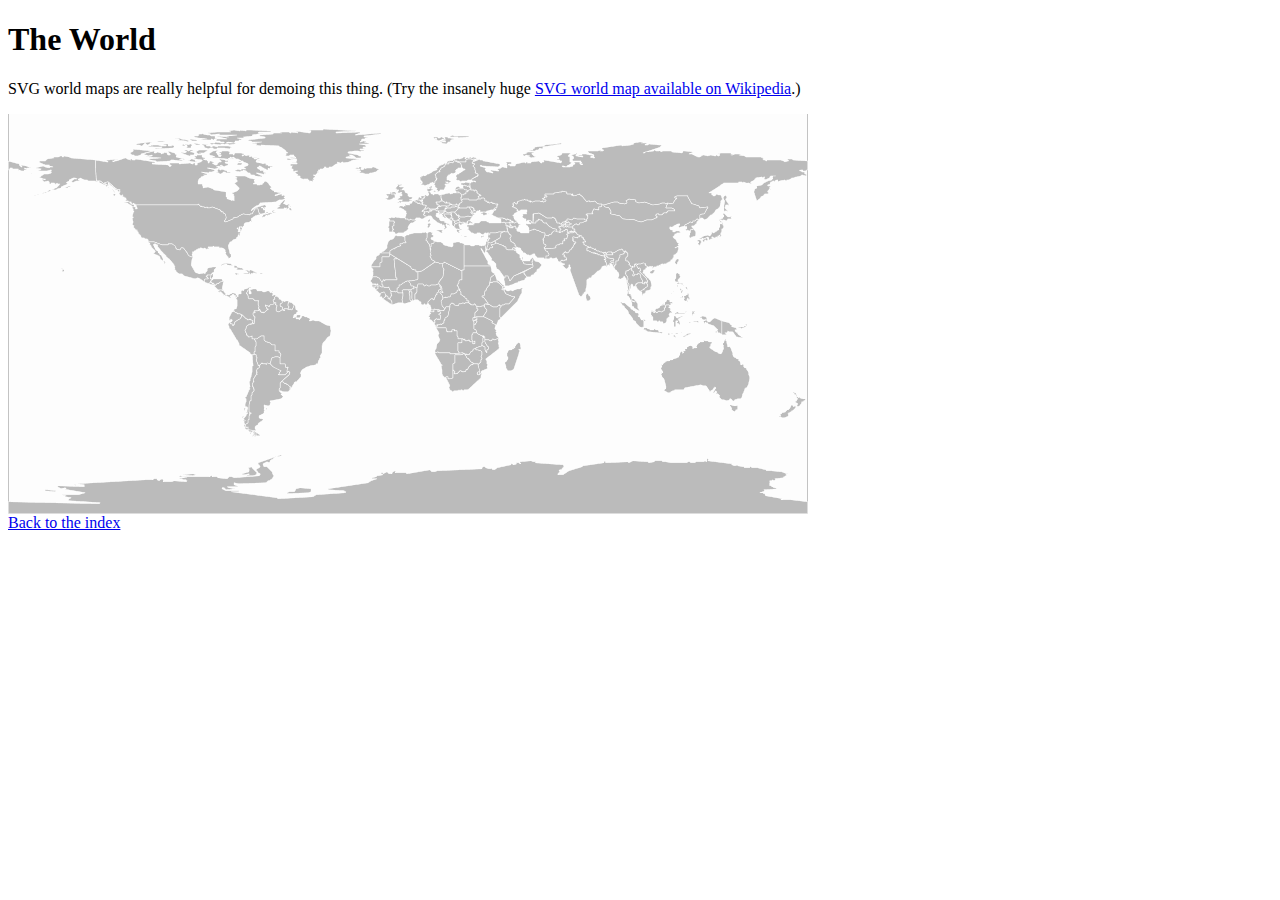
<file: housingApp/maphilight-master/docs/demo_world.html>
<!DOCTYPE html>
<html>
<head>
	<meta charset="utf-8">
	<title>jQuery maphilight documentation</title>
	<script type="text/javascript" src="https://ajax.googleapis.com/ajax/libs/jquery/1.9.0/jquery.min.js"></script>
	<script type="text/javascript" src="../jquery.maphilight.min.js"></script>
	<script type="text/javascript">$(function() {
		$('.map').maphilight({fade: false});
	});</script>
</head>
<body>
<h1>The World</h1>
<p>SVG world maps are really helpful for demoing this thing.  (Try the insanely huge <a href="http://commons.wikimedia.org/wiki/Image_talk:BlankMap-World6.svg">SVG world map available on Wikipedia</a>.)</p>
<img class="map" src="demo_world.png" width="800" height="400" usemap="#world">
<map name="world">
	<area shape="poly" title="Antarctica" alt="Antarctica" href="#" coords="778,386, 783,386, 783,386, 800,388, 800,400, 667,400, 534,400, 400,400, 267,400, 134,400, 0,400, 0,388, 91,390, 92,389, 61,387, 60,387, 60,386, 61,385, 63,384, 57,383, 56,382, 58,382, 52,381, 52,381, 70,381, 77,379, 54,375, 58,375, 57,374, 53,375, 49,373, 50,372, 76,373, 76,371, 68,370,137,366, 138,366, 140,366, 145,366, 145,365, 147,365, 149,365, 149,366, 149,366, 151,367, 152,366, 152,366, 154,365, 155,366, 156,367, 155,367, 155,368, 163,368, 166,367, 178,368, 179,367, 179,367, 176,367, 178,367, 178,366, 177,366, 175,366, 174,365, 172,365, 171,364, 179,364, 178,364, 171,363, 171,363, 171,362, 173,362,174,363, 202,363, 202,362, 204,362, 204,363, 209,363, 210,364, 219,365, 220,364, 221,363, 224,363, 226,364, 251,362, 252,361, 252,360, 250,359, 249,357, 248,357, 248,356, 249,355, 251,354, 252,353, 251,351, 250,351, 250,349, 273,341, 274,342, 270,343, 268,343, 262,347, 262,348, 261,349, 259,348, 255,350, 255,351, 256,353,259,353, 260,354, 263,357, 264,358, 265,361, 266,362, 264,365, 261,367, 260,367, 258,369, 232,370, 231,370, 226,369, 226,370, 226,371, 232,373, 237,373, 239,373, 219,373, 221,374, 228,375, 228,375, 218,376, 216,374, 214,374, 214,375, 218,377, 231,377, 231,377, 231,378, 223,378, 269,384, 270,385, 305,383, 308,381, 337,379,338,378, 337,378, 336,377, 320,376, 320,375, 360,369, 363,367, 369,365, 367,365, 365,365, 363,365, 364,364, 368,363, 369,362, 375,361, 375,361, 373,360, 373,359, 375,359, 375,360, 379,358, 380,359, 381,360, 384,360, 384,359, 385,358, 387,357, 388,358, 387,359, 387,359, 398,359, 399,360, 422,356, 424,358, 425,358, 427,358,429,357, 474,355, 474,354, 475,353, 477,353, 478,354, 481,355, 482,355, 483,355, 484,354, 485,355, 484,355, 485,356, 486,355, 486,355, 486,356, 486,356, 488,355, 489,354, 503,351, 503,351, 503,350, 504,350, 505,350, 505,351, 506,351, 509,350, 508,350, 508,349, 511,349, 512,350, 513,350, 512,349, 512,349, 512,348, 512,348,523,347, 526,348, 528,348, 528,349, 527,349, 527,349, 555,351, 556,352, 556,353, 555,354, 554,355, 554,356, 553,356, 552,356, 552,356, 551,357, 553,358, 554,357, 554,357, 553,358, 552,358, 550,360, 550,361, 552,361, 555,361, 561,357, 574,353, 575,352, 596,349, 596,348, 597,347, 597,347, 598,349, 620,348, 621,349, 625,347,640,348, 641,349, 646,348, 646,348, 647,347, 652,347, 654,347, 655,348, 658,348, 664,349, 679,349, 680,348, 682,348, 683,349, 687,349, 688,348, 690,348, 696,348, 697,347, 699,348, 699,346, 699,345, 700,345, 701,346, 700,347, 724,350, 724,350, 724,351, 727,352, 730,351, 730,352, 736,353, 736,353, 737,354, 742,354, 742,353,743,353, 744,353, 744,354, 748,354, 750,354, 758,356, 759,357, 760,357, 762,357, 763,357, 764,357, 764,357, 773,358, 774,358, 779,360, 779,359, 780,360, 780,360, 778,361, 778,361, 778,361, 779,361, 779,362, 778,362, 778,362, 778,362, 777,363, 776,363, 776,364, 767,365, 768,366, 766,367, 765,366, 764,367, 764,367, 762,367,762,368, 763,368, 762,369, 762,369, 762,370, 762,370, 762,371, 762,371, 762,372, 763,372, 764,372, 764,372, 764,373, 765,373, 766,374, 768,374, 769,375, 771,375, 758,376, 757,376, 756,376, 757,377, 757,377, 756,378, 755,378, 752,379, 753,379, 755,379, 756,380, 756,380, 757,380, 758,382, 775,385, 775,385, 773,386, 773,386,778,386, 778,386, 778,386" />
	<area shape="poly" title="Antarctica" alt="Antarctica" href="#" coords="36,377, 37,376, 39,376, 48,377, 47,378, 36,377, 36,377" />

	<area shape="poly" title="Antarctica" alt="Antarctica" href="#" coords="278,380, 279,379, 281,378, 286,378, 287,377, 288,375, 292,374, 303,375, 303,377, 303,378, 301,379, 278,380, 278,380, 278,380" />
	<area shape="poly" title="Antarctica" alt="Antarctica" href="#" coords="238,362, 239,361, 240,361, 241,361, 241,360, 236,361, 234,361, 234,360, 241,358, 240,357, 241,357, 241,355, 240,354, 244,353, 244,354, 249,359, 248,361, 245,362, 238,362, 238,362, 238,362" />
	<area shape="poly" title="Antarctica" alt="Antarctica" href="#" coords="173,361, 185,360, 188,361, 185,362, 173,361, 173,361, 173,361" />
	<area shape="poly" title="Antarctica" alt="Antarctica" href="#" coords="65,371, 67,371, 68,371, 69,372, 65,371, 65,371, 65,371" />
	<!-- north america -->
	<area shape="poly" title="Canada" alt="Canada" href="#" coords="251,100, 251,100, 251,100, 251,100, 251,99, 251,99, 251,99, 251,99, 251,99, 251,99, 250,96, 250,96, 250,95, 249,95, 249,96, 248,95, 248,95, 247,95, 244,100, 242,100, 242,101, 235,100, 231,102, 230,103, 230,103, 226,104, 225,104, 225,104, 225,105, 218,108, 217,108, 216,107, 216,107, 217,106,218,104, 217,100, 215,99, 215,98, 215,98, 214,98, 214,98, 213,97, 213,97, 213,97, 212,97, 212,96, 204,93, 202,94, 201,94, 200,94, 199,94, 199,94, 199,93, 197,94, 197,94, 196,93, 196,93, 196,93, 195,93, 195,93, 195,93, 194,93, 194,93, 193,92, 193,93, 190,90, 190,91, 190,91, 128,91, 127,91, 127,91, 127,90, 126,90, 126,90,126,90, 125,89, 125,89, 125,90, 124,90, 123,89, 123,88, 122,88, 120,88, 120,87, 120,87, 119,87, 118,87, 118,87, 117,87, 117,87, 117,86, 118,86, 118,85, 116,85, 117,85, 118,84, 118,84, 117,84, 116,84, 116,83, 115,83, 114,82, 114,82, 115,81, 114,81, 113,82, 112,81, 111,80, 111,79, 112,78, 111,77, 112,76, 108,75, 100,68, 99,68,99,68, 97,69, 96,69, 96,70, 92,67, 92,67, 92,67, 88,67, 88,66, 87,46, 99,48, 100,48, 99,47, 99,47, 98,46, 100,46, 101,46, 101,46, 109,45, 110,45, 112,45, 112,45, 107,46, 106,47, 104,47, 104,47, 106,48, 106,48, 106,47, 107,47, 108,47, 117,44, 117,44, 115,43, 117,44, 118,44, 119,45, 122,46, 122,46, 123,46, 122,46, 122,45,124,45, 124,45, 124,46, 124,46, 126,46, 127,46, 127,45, 147,48, 147,49, 144,49, 144,50, 161,51, 161,51, 160,51, 160,51, 162,53, 162,52, 162,52, 163,52, 163,51, 162,51, 161,50, 162,49, 165,49, 165,49, 165,49, 171,49, 171,50, 182,49, 184,50, 185,50, 185,50, 185,49, 182,49, 182,49, 187,49, 187,49, 187,49, 187,50, 187,51, 189,51,189,51, 189,50, 189,49, 189,49, 190,49, 192,48, 193,48, 193,48, 193,48, 193,47, 191,47, 191,47, 192,47, 192,47, 193,47, 194,47, 194,47, 194,46, 187,45, 186,45, 186,44, 188,44, 186,43, 186,43, 187,42, 187,42, 188,42, 189,42, 189,42, 189,42, 188,41, 188,41, 188,41, 189,41, 192,41, 194,41, 194,42, 194,42, 194,43, 197,44, 197,45,196,45, 195,45, 195,45, 197,46, 198,46, 200,46, 199,46, 199,47, 199,47, 200,47, 200,48, 200,49, 201,49, 201,48, 202,47, 203,47, 203,47, 205,48, 206,48, 206,49, 204,49, 204,49, 204,49, 207,51, 209,51, 209,50, 210,49, 211,48, 211,48, 213,48, 213,47, 211,46, 211,46, 212,45, 217,46, 218,47, 219,46, 220,47, 220,48, 219,48, 219,48,219,48, 218,48, 218,48, 217,48, 217,49, 220,50, 220,51, 220,51, 218,52, 217,52, 216,53, 213,51, 213,51, 212,52, 215,53, 212,53, 212,53, 211,52, 208,53, 208,53, 210,53, 210,54, 207,55, 206,55, 201,54, 199,54, 207,56, 206,57, 204,58, 203,58, 201,58, 201,58, 201,59, 201,59, 193,58, 199,60, 199,60, 199,60, 199,61, 196,61, 195,61,197,61, 196,62, 193,63, 193,64, 193,64, 192,64, 191,65, 190,67, 190,68, 190,68, 190,70, 191,70, 191,70, 191,70, 194,70, 194,70, 195,73, 195,74, 200,73, 205,75, 206,76, 218,78, 218,78, 218,80, 218,80, 218,81, 218,82, 218,82, 218,83, 219,83, 219,84, 219,84, 219,85, 220,85, 222,86, 222,86, 223,86, 224,87, 224,87, 224,86, 225,86,225,86, 226,87, 226,86, 226,85, 226,85, 226,84, 226,84, 226,83, 226,83, 226,82, 225,81, 226,81, 226,81, 225,80, 225,80, 224,80, 224,79, 229,77, 231,75, 231,74, 230,73, 227,70, 226,70, 226,70, 227,69, 228,68, 228,68, 229,68, 229,68, 229,67, 229,66, 229,66, 229,66, 229,66, 227,65, 229,64, 229,64, 228,63, 227,63, 227,62, 228,62,229,62, 237,62, 237,62, 241,64, 241,64, 246,65, 246,65, 247,65, 247,66, 246,66, 246,66, 247,69, 247,69, 246,69, 246,69, 245,70, 246,70, 248,70, 249,70, 249,70, 249,71, 249,71, 250,71, 252,71, 253,70, 253,70, 253,70, 254,71, 254,71, 254,70, 255,69, 256,69, 255,68, 255,68, 255,68, 256,68, 257,67, 257,67, 259,68, 260,69, 261,70,261,70, 261,70, 261,71, 261,71, 262,71, 262,72, 263,72, 263,72, 263,73, 263,73, 263,73, 264,74, 264,74, 264,74, 264,74, 264,74, 263,74, 262,74, 262,74, 263,75, 263,75, 264,76, 264,76, 266,77, 267,77, 267,77, 266,78, 267,78, 268,78, 273,79, 273,79, 267,81, 267,81, 267,82, 267,82, 273,80, 274,80, 274,81, 273,81, 274,81, 274,82,275,81, 277,82, 277,82, 277,82, 277,83, 276,83, 276,84, 277,84, 277,85, 274,86, 271,86, 268,88, 253,89, 252,89, 252,90, 251,90, 251,91, 248,92, 244,95, 243,97, 247,94, 256,91, 257,91, 258,92, 258,92, 258,92, 258,93, 256,94, 255,94, 254,93, 253,94, 254,94, 255,94, 255,95, 256,94, 256,94, 257,94, 257,94, 257,95, 257,95, 256,95,256,95, 255,96, 257,96, 257,96, 257,96, 257,97, 257,97, 257,97, 257,97, 257,97, 257,97, 257,98, 258,98, 258,98, 258,98, 259,98, 259,98, 258,98, 258,98, 259,98, 259,98, 260,98, 260,99, 260,99, 260,99, 261,99, 261,99, 261,99, 262,99, 261,99, 262,99, 262,99, 263,98, 263,99, 264,99, 264,99, 265,99, 264,99, 264,100, 265,100,265,100, 265,100, 265,100, 264,100, 264,100, 264,100, 264,100, 263,100, 263,100, 263,100, 263,100, 262,100, 262,101, 262,101, 261,101, 261,101, 261,101, 261,101, 260,101, 260,101, 260,101, 260,101, 260,101, 260,102, 259,102, 259,101, 259,101, 259,101, 259,101, 258,102, 258,101, 258,101, 258,102, 258,102, 258,102, 258,102,258,102, 258,102, 257,102, 257,103, 257,103, 257,103, 257,103, 257,103, 256,103, 256,103, 256,103, 256,103, 256,103, 256,103, 256,103, 256,103, 255,103, 255,104, 255,104, 255,104, 254,103, 254,103, 254,102, 254,102, 254,101, 254,101, 254,101, 254,102, 254,102, 255,101, 255,101, 255,101, 255,101, 258,100, 258,100, 258,100,258,100, 258,100, 258,100, 260,100, 260,100, 260,100, 260,99, 257,100, 257,99, 258,99, 258,99, 258,99, 258,98, 257,99, 257,99, 257,98, 257,98, 257,99, 257,99, 254,100, 254,100, 254,100, 253,100, 253,100, 252,100, 252,100, 251,100, 251,100, 251,100" />
	<area shape="poly" title="Canada" alt="Canada" href="#" coords="231,51, 230,51, 230,51, 229,51, 229,50, 230,49, 232,49, 234,49, 234,50, 233,51, 231,51, 231,51, 231,51" />
	<area shape="poly" title="Canada" alt="Canada" href="#" coords="186,48, 180,47, 180,47, 182,46, 182,46, 183,45, 184,45, 187,46, 187,47, 187,47, 189,48, 187,48, 186,48, 186,48" />
	<area shape="poly" title="Canada" alt="Canada" href="#" coords="146,39, 148,39, 149,38, 153,39, 153,40, 156,39, 155,38, 155,38, 159,39, 159,39, 159,40, 160,41, 161,41, 162,41, 162,40, 161,39, 160,38, 160,37, 166,39, 167,39, 167,40, 169,41, 169,41, 168,42, 168,43, 176,45, 177,46, 176,46, 174,45, 171,46, 171,46, 174,46, 175,47, 175,47, 172,47, 165,46,164,46, 163,46, 163,46, 162,47, 148,48, 148,47, 148,47, 148,47, 142,46, 140,45, 152,44, 153,44, 137,43, 137,43, 144,42, 144,42, 144,41, 140,42, 138,41, 137,41, 136,41, 136,40, 138,39, 146,37, 147,38, 147,38, 146,38, 146,39, 146,39, 146,39" />

	<area shape="poly" title="Canada" alt="Canada" href="#" coords="244,61, 243,61, 242,60, 241,60, 242,60, 242,59, 240,59, 238,57, 238,57, 235,56, 235,57, 235,57, 233,57, 232,58, 227,57, 227,57, 227,56, 228,56, 229,56, 229,56, 229,55, 232,56, 233,56, 233,56, 233,56, 233,55, 237,55, 238,55, 236,54, 236,53, 236,53, 238,52, 239,52, 240,51, 240,50, 238,49,235,48, 235,47, 235,47, 234,47, 233,47, 233,48, 231,48, 230,47, 233,47, 233,47, 230,45, 229,45, 228,45, 228,45, 225,43, 224,44, 222,43, 222,43, 222,44, 225,44, 226,45, 226,45, 225,45, 221,44, 220,45, 220,45, 221,45, 221,46, 219,45, 218,45, 209,44, 209,44, 208,44, 208,44, 207,44, 205,44, 203,43, 203,43, 203,43, 207,43, 207,43,205,42, 201,41, 201,40, 202,40, 202,40, 202,40, 201,40, 201,39, 202,39, 205,37, 205,37, 206,37, 211,36, 208,38, 208,39, 208,39, 209,39, 209,40, 209,40, 209,40, 211,42, 211,42, 210,42, 210,42, 212,43, 213,42, 213,41, 213,41, 211,41, 211,40, 211,40, 212,40, 213,40, 212,39, 212,39, 211,39, 211,39, 211,38, 212,38, 214,38, 212,37,220,37, 222,38, 222,38, 221,40, 221,40, 222,40, 223,40, 223,40, 224,40, 225,40, 225,40, 225,41, 226,41, 226,41, 226,40, 226,40, 227,39, 233,39, 236,40, 236,41, 234,41, 234,41, 234,42, 235,42, 236,41, 237,41, 237,41, 238,42, 240,41, 242,42, 242,42, 241,43, 244,42, 244,43, 245,44, 247,43, 249,44, 248,44, 246,44, 246,45, 246,45,249,45, 249,44, 250,44, 251,44, 252,45, 250,45, 249,46, 249,46, 252,46, 253,47, 249,46, 248,47, 250,47, 250,47, 248,47, 248,48, 252,49, 252,49, 252,49, 252,49, 253,49, 255,50, 257,49, 259,51, 257,51, 257,51, 261,51, 260,52, 262,52, 263,52, 265,52, 264,53, 264,53, 264,53, 263,53, 262,53, 262,53, 263,54, 263,54, 262,54, 261,55,261,55, 260,54, 260,55, 260,56, 260,56, 258,56, 258,55, 258,55, 258,55, 257,55, 256,55, 256,54, 256,54, 256,54, 255,54, 252,52, 251,52, 251,53, 250,53, 250,53, 252,54, 251,54, 249,53, 250,55, 251,55, 253,57, 253,56, 256,57, 256,57, 255,58, 258,59, 258,59, 258,60, 256,59, 256,59, 256,59, 257,60, 257,61, 256,60, 256,61, 257,62,255,60, 255,60, 254,60, 250,59, 250,59, 249,59, 248,59, 248,59, 254,62, 254,63, 247,62, 246,61, 244,61, 244,61, 244,61, 244,61" />
	<area shape="poly" title="Canada" alt="Canada" href="#" coords="181,42, 173,39, 173,38, 177,39, 178,38, 179,38, 179,38, 177,37, 176,36, 176,36, 178,36, 179,36, 179,36, 180,37, 181,37, 182,36, 185,36, 185,37, 184,37, 184,37, 182,38, 182,38, 182,38, 183,38, 184,38, 186,39, 187,39, 186,40, 186,41, 185,41, 184,41, 182,41, 182,41, 183,41, 182,42, 181,42,181,42, 181,42" />
	<area shape="poly" title="Canada" alt="Canada" href="#" coords="191,40, 190,40, 189,39, 188,38, 188,38, 189,37, 189,37, 190,37, 190,36, 190,36, 190,36, 190,36, 200,36, 200,36, 196,39, 191,39, 193,39, 193,40, 192,40, 191,40, 191,40, 191,40" />
	<area shape="poly" title="Canada" alt="Canada" href="#" coords="128,42, 126,42, 126,41, 124,41, 122,40, 121,40, 121,40, 123,39, 123,39, 122,38, 123,38, 123,38, 124,38, 125,37, 125,37, 125,36, 124,35, 123,35, 144,37, 133,40, 133,41, 133,41, 132,41, 130,42, 129,42, 128,42, 128,42, 128,42" />
	<area shape="poly" title="Canada" alt="Canada" href="#" coords="200,31, 199,31, 198,32, 202,32, 203,33, 204,33, 204,33, 204,32, 206,32, 209,33, 210,32, 220,32, 224,33, 224,33, 222,34, 222,34, 222,35, 216,34, 216,34, 215,34, 215,34, 215,34, 209,34, 209,35, 205,35, 205,34, 204,34, 203,34, 203,34, 202,34, 200,35, 198,34, 198,34, 197,34, 196,33, 196,32,196,32, 196,32, 194,31, 194,30, 201,31, 200,31, 200,31, 200,31" />
	<area shape="poly" title="Canada" alt="Canada" href="#" coords="179,34, 178,33, 178,33, 179,33, 179,32, 178,32, 174,32, 173,32, 173,32, 174,32, 174,31, 175,31, 174,31, 175,30, 178,32, 179,31, 179,31, 177,31, 177,30, 178,30, 181,31, 181,30, 182,30, 183,30, 183,30, 184,31, 184,32, 184,32, 183,32, 183,33, 183,33, 183,34, 179,34, 179,34, 179,34" />
	<area shape="poly" title="Canada" alt="Canada" href="#" coords="145,32, 143,32, 142,31, 147,31, 148,31, 150,31, 153,32, 158,32, 158,32, 158,31, 155,31, 156,30, 157,30, 159,30, 159,30, 160,30, 160,31, 160,32, 164,32, 163,32, 164,31, 164,31, 166,32, 166,32, 166,33, 166,33, 165,34, 147,35, 147,34, 153,34, 154,33, 140,33, 140,33, 141,32, 145,32, 145,32,145,32" />
	<area shape="poly" title="Canada" alt="Canada" href="#" coords="192,31, 188,31, 186,30, 186,29, 191,30, 192,30, 192,30, 192,30, 192,31, 192,31, 192,31" />
	<area shape="poly" title="Canada" alt="Canada" href="#" coords="133,32, 131,31, 129,31, 128,31, 128,31, 128,30, 133,29, 134,29, 142,28, 144,28, 142,29, 142,29, 142,29, 142,30, 141,30, 140,31, 139,31, 138,30, 137,29, 135,31, 135,31, 135,31, 134,32, 133,32, 133,32, 133,32" />

	<area shape="poly" title="Canada" alt="Canada" href="#" coords="157,27, 155,28, 150,28, 149,28, 150,27, 157,27, 157,27, 157,27" />
	<area shape="poly" title="Canada" alt="Canada" href="#" coords="186,27, 184,27, 182,26, 182,25, 182,25, 189,26, 189,26, 189,27, 186,27, 186,27, 186,27" />
	<area shape="poly" title="Canada" alt="Canada" href="#" coords="179,28, 178,27, 177,27, 168,26, 167,26, 168,26, 171,26, 171,26, 171,25, 166,24, 166,24, 171,24, 173,25, 179,26, 181,27, 181,27, 179,28, 179,28" />
	<area shape="poly" title="Canada" alt="Canada" href="#" coords="200,21, 201,21, 202,21, 203,22, 204,22, 204,22, 204,22, 205,22, 206,22, 207,22, 207,23, 207,23, 207,24, 210,24, 211,24, 210,24, 207,25, 206,25, 206,26, 205,26, 204,25, 203,25, 204,26, 204,26, 203,26, 203,26, 201,26, 200,26, 200,26, 195,26, 192,25, 191,25, 199,25, 190,24, 186,23, 186,22,190,22, 188,22, 189,22, 191,21, 191,21, 190,20, 194,20, 194,20, 193,19, 195,20, 199,21, 200,21, 200,21, 200,21" />
	<area shape="poly" title="Canada" alt="Canada" href="#" coords="200,19, 198,19, 198,19, 209,18, 209,18, 223,18, 223,18, 219,17, 220,17, 226,16, 232,17, 232,17, 231,16, 231,16, 238,17, 238,16, 238,16, 241,16, 243,16, 243,16, 243,16, 243,16, 263,17, 263,18, 251,18, 250,19, 251,19, 255,19, 256,19, 256,19, 244,21, 245,22, 236,23, 235,23, 238,24, 229,24,229,24, 234,25, 234,25, 234,25, 233,26, 232,26, 231,26, 231,26, 231,27, 232,27, 231,27, 227,27, 227,28, 227,28, 226,29, 220,28, 218,29, 227,29, 228,30, 228,30, 227,30, 221,31, 220,30, 217,30, 217,30, 218,31, 215,30, 213,30, 212,30, 213,30, 213,31, 205,30, 205,30, 204,31, 202,30, 202,30, 202,29, 207,29, 205,28, 205,28, 216,29,216,28, 216,28, 212,28, 212,27, 212,27, 208,27, 208,26, 209,25, 219,25, 211,23, 210,23, 209,22, 209,22, 209,22, 221,23, 218,23, 219,22, 229,21, 217,21, 215,21, 211,21, 211,20, 212,20, 212,20, 210,20, 202,21, 202,20, 202,20, 203,20, 202,20, 202,20, 200,19, 200,19, 200,19" />
	<area shape="poly" title="Canada" alt="Canada" href="#" coords="212,60, 211,60, 211,59, 211,59, 207,59, 207,59, 210,58, 209,57, 209,57, 211,54, 212,55, 211,55, 212,56, 213,56, 213,55, 219,57, 219,57, 219,58, 222,58, 223,59, 221,59, 218,59, 217,58, 215,58, 215,58, 215,59, 215,59, 214,59, 213,60, 212,60, 212,60, 212,60" />
	<area shape="poly" title="Canada" alt="Canada" href="#" coords="266,99, 265,99, 265,99, 264,98, 264,97, 266,96, 267,96, 266,97, 266,97, 266,97, 265,98, 265,98, 266,98, 266,98, 267,98, 267,98, 268,98, 268,98, 266,99, 266,99, 266,99, 266,99" />
	<area shape="poly" title="Canada" alt="Canada" href="#" coords="272,92, 270,92, 271,91, 271,91, 272,91, 272,91, 272,90, 275,87, 276,86, 277,86, 278,86, 278,86, 277,86, 277,86, 277,87, 277,87, 275,90, 275,90, 275,90, 275,90, 276,89, 276,89, 277,89, 276,90, 277,90, 278,91, 279,91, 279,91, 280,90, 282,91, 280,92, 281,93, 282,93, 282,92, 283,92, 283,93,282,93, 281,93, 281,93, 281,94, 281,94, 282,94, 282,94, 283,94, 283,95, 283,95, 284,95, 284,95, 283,97, 282,96, 282,96, 281,96, 281,96, 281,96, 281,95, 281,95, 281,94, 280,94, 280,95, 279,95, 278,96, 277,96, 277,96, 277,96, 278,95, 278,95, 279,94, 278,94, 277,95, 277,95, 277,95, 277,94, 276,94, 276,94, 276,95, 269,95, 269,94,272,92, 272,92, 272,92" />
	<area shape="poly" title="Canada" alt="Canada" href="#" coords="125,93, 123,92, 123,92, 123,92, 123,91, 122,91, 122,91, 121,91, 121,91, 121,90, 120,90, 119,90, 120,90, 119,89, 118,89, 118,89, 115,88, 115,88, 121,88, 123,90, 126,91, 126,92, 126,92, 126,93, 125,93, 125,93, 125,93" />

	<area shape="poly" title="Canada" alt="Canada" href="#" coords="106,82, 105,81, 105,81, 105,80, 105,80, 107,80, 108,81, 108,81, 107,81, 107,82, 106,82, 106,82, 106,82" />
	<area shape="poly" title="Canada" alt="Canada" href="#" coords="107,79, 105,77, 105,76, 104,76, 104,75, 105,75, 105,76, 106,76, 106,76, 106,77, 106,77, 107,78, 107,79, 107,79, 107,79" />
	<area shape="poly" title="Canada" alt="Canada" href="#" coords="101,74, 101,74, 101,75, 100,73, 100,73, 100,73, 101,73, 101,74, 101,74, 101,74" />
	<area shape="poly" title="Canada" alt="Canada" href="#" coords="100,71, 101,72, 100,72, 99,72, 99,73, 99,73, 97,72, 98,71, 98,71, 99,71, 99,71, 100,71, 100,71, 100,71" />
	<area shape="poly" title="United States of America" alt="United States of America" href="#" coords="140,128, 140,128, 140,128, 140,128, 140,127, 140,126, 139,125, 138,125, 138,125, 138,125, 138,125, 138,125, 137,125, 138,125, 137,125, 137,125, 137,125, 137,125, 136,124, 135,124, 135,124, 133,124, 133,124, 133,124, 133,123, 133,123, 132,123, 133,122, 132,122, 132,122, 132,122, 132,122,132,122, 132,122, 132,121, 131,121, 131,121, 131,120, 130,120, 130,120, 130,120, 130,119, 130,119, 130,119, 130,118, 130,118, 130,118, 129,118, 129,118, 129,118, 129,117, 129,117, 128,117, 128,117, 128,116, 129,116, 129,116, 129,117, 129,117, 129,117, 129,117, 129,117, 129,116, 129,116, 129,116, 129,116, 129,116, 128,116,128,116, 128,116, 128,116, 128,116, 127,116, 127,115, 126,114, 126,114, 125,113, 126,112, 124,111, 124,111, 125,108, 124,105, 124,105, 124,104, 125,104, 125,103, 125,103, 124,103, 125,99, 125,99, 125,98, 125,98, 125,98, 125,98, 125,98, 126,98, 126,98, 125,97, 125,97, 125,96, 125,96, 125,96, 125,96, 125,96, 125,96, 125,96,125,96, 125,96, 125,95, 124,94, 124,93, 124,93, 127,93, 128,94, 128,94, 127,95, 128,95, 128,95, 128,95, 128,95, 129,95, 129,94, 128,92, 128,91, 190,91, 190,91, 190,90, 193,93, 193,92, 194,93, 194,93, 195,93, 195,93, 195,93, 196,93, 196,93, 196,93, 197,94, 197,94, 199,93, 199,94, 199,94, 200,94, 201,94, 202,94, 204,93, 212,96,212,97, 213,97, 213,97, 213,97, 213,98, 214,98, 215,98, 215,98, 215,99, 217,100, 218,103, 218,104, 217,106, 216,107, 216,107, 217,108, 218,108, 225,105, 225,104, 225,104, 226,104, 230,103, 230,103, 231,102, 235,100, 242,101, 242,100, 244,100, 247,95, 248,95, 248,95, 248,95, 249,95, 250,95, 250,96, 250,96, 251,99, 251,99,251,99, 251,99, 251,99, 251,99, 251,100, 251,100, 251,100, 251,100, 252,100, 252,101, 252,101, 252,101, 252,101, 251,101, 251,101, 251,101, 251,101, 250,101, 250,101, 250,101, 250,102, 250,102, 250,102, 249,101, 249,102, 248,102, 249,102, 248,102, 248,101, 248,101, 247,103, 247,102, 246,103, 246,103, 246,103, 246,103, 246,103,246,103, 245,103, 245,103, 245,103, 245,103, 245,104, 244,104, 244,104, 243,105, 243,105, 244,106, 244,106, 244,106, 244,106, 244,106, 243,106, 243,106, 243,106, 243,106, 243,106, 244,107, 244,108, 245,108, 245,107, 245,107, 245,107, 245,107, 245,107, 245,107, 245,107, 245,107, 245,107, 245,108, 244,108, 244,108, 244,108,244,108, 243,108, 243,108, 243,108, 243,108, 243,108, 243,108, 243,107, 242,108, 242,107, 242,108, 237,109, 237,110, 236,110, 236,110, 236,110, 237,109, 237,109, 236,110, 236,110, 236,110, 236,110, 236,111, 236,112, 236,113, 235,112, 235,113, 235,113, 234,114, 234,114, 234,114, 234,113, 234,113, 234,113, 233,113, 233,113,233,112, 233,112, 233,112, 233,112, 233,112, 233,113, 233,113, 234,114, 234,114, 234,115, 234,115, 234,115, 233,117, 233,117, 233,117, 233,117, 232,118, 232,118, 232,118, 232,117, 232,116, 233,116, 233,116, 233,116, 232,116, 232,116, 232,116, 232,116, 232,115, 232,115, 232,115, 232,115, 232,115, 231,115, 231,115, 232,115,232,115, 232,115, 231,114, 231,114, 231,114, 231,114, 231,114, 232,114, 232,114, 232,114, 231,114, 231,114, 231,114, 232,114, 232,113, 231,113, 231,113, 232,113, 232,113, 232,113, 232,112, 232,112, 232,113, 232,113, 231,113, 231,113, 231,113, 231,113, 231,113, 231,113, 231,113, 231,113, 231,113, 231,114, 231,114, 231,115,231,115, 231,115, 230,115, 230,115, 231,115, 231,115, 231,116, 231,115, 230,115, 230,115, 230,115, 230,115, 229,115, 229,115, 229,115, 230,114, 229,114, 229,115, 229,115, 230,115, 230,115, 231,116, 231,116, 231,116, 231,116, 231,117, 231,117, 230,116, 231,117, 231,117, 231,117, 231,117, 231,117, 231,117, 231,117, 231,117,231,117, 231,117, 231,118, 230,117, 230,117, 231,117, 231,118, 231,118, 231,118, 231,118, 231,118, 230,118, 230,117, 230,118, 230,118, 230,118, 231,118, 231,118, 231,118, 231,118, 232,118, 233,121, 233,121, 232,119, 232,119, 232,119, 232,119, 232,119, 232,119, 232,120, 232,120, 232,120, 232,120, 232,120, 231,120, 231,120,232,120, 231,120, 231,120, 231,120, 231,120, 231,120, 230,120, 230,120, 230,120, 230,120, 230,120, 230,120, 230,120, 230,120, 232,120, 232,121, 232,121, 232,121, 232,121, 232,121, 232,120, 232,121, 233,121, 232,121, 232,121, 232,121, 232,122, 232,122, 231,122, 231,121, 230,121, 231,122, 231,122, 230,121, 230,122, 230,122,231,122, 231,122, 230,122, 231,122, 230,122, 230,123, 230,123, 230,122, 230,123, 230,123, 231,123, 231,123, 231,122, 231,123, 231,123, 231,123, 231,123, 231,123, 229,123, 228,125, 225,126, 225,126, 224,127, 223,128, 222,128, 220,132, 222,140, 222,140, 223,140, 223,141, 223,143, 222,144, 222,144, 222,144, 222,145, 222,145,222,145, 222,144, 221,145, 221,144, 221,145, 220,144, 220,144, 220,143, 219,143, 219,142, 219,142, 218,141, 218,141, 218,141, 217,139, 217,139, 218,139, 218,139, 217,138, 217,139, 217,139, 217,136, 217,136, 217,136, 216,135, 214,134, 214,134, 213,134, 212,134, 211,135, 211,134, 211,134, 211,133, 210,133, 210,133, 209,133,209,133, 207,133, 207,133, 207,133, 206,133, 205,132, 205,133, 202,133, 202,133, 201,133, 200,133, 200,133, 200,133, 200,134, 201,134, 201,133, 201,134, 202,134, 201,134, 201,135, 202,135, 202,135, 203,136, 202,136, 202,136, 202,135, 201,135, 201,135, 200,135, 200,135, 201,136, 200,136, 200,135, 199,135, 199,136, 198,135,198,135, 196,134, 196,134, 196,135, 196,135, 193,134, 192,134, 191,135, 190,135, 190,134, 190,134, 190,135, 190,135, 188,136, 187,137, 186,137, 186,137, 186,137, 186,138, 184,138, 185,139, 185,139, 184,140, 184,140, 184,141, 185,143, 183,143, 183,143, 181,142, 180,141, 179,139, 176,135, 175,134, 174,134, 173,134, 172,136,171,136, 171,136, 168,135, 168,134, 167,133, 164,130, 160,130, 160,131, 160,131, 154,131, 146,128, 145,128, 140,128, 140,128, 140,128" />
	<area shape="poly" title="United States of America" alt="United States of America" href="#" coords="53,155, 53,155, 53,154, 52,154, 52,154, 53,154, 53,154, 53,154, 54,154, 54,154, 54,155, 53,155, 53,155" />
	<area shape="poly" title="United States of America" alt="United States of America" href="#" coords="50,153, 50,153, 50,153, 50,153, 49,153, 49,153, 49,153, 49,153, 49,152, 49,152, 50,153, 50,153, 50,153, 50,153, 50,153" />
	<area shape="poly" title="United States of America" alt="United States of America" href="#" coords="55,158, 54,158, 54,157, 54,156, 54,156, 54,156, 54,156, 54,155, 54,155, 56,156, 56,157, 56,157, 56,157, 57,157, 56,157, 56,157, 56,157, 55,158, 55,158, 55,158, 55,158, 55,158" />
	<area shape="poly" title="United States of America" alt="United States of America" href="#" coords="23,60, 21,59, 19,59, 18,59, 19,59, 25,60, 25,60, 24,60, 23,60, 23,60, 23,60" />

	<area shape="poly" title="United States of America" alt="United States of America" href="#" coords="112,78, 112,78, 111,78, 111,78, 110,78, 110,78, 110,77, 110,77, 109,76, 109,76, 108,76, 107,76, 107,76, 107,76, 107,75, 106,74, 104,73, 104,73, 104,72, 104,72, 104,72, 104,72, 104,72, 103,72, 101,70, 100,69, 100,69, 100,69, 100,71, 100,71, 99,71, 98,70, 98,70, 96,69, 98,70, 98,70, 96,71,90,68, 91,68, 91,68, 91,67, 91,67, 88,68, 87,67, 87,67, 86,67, 86,67, 86,67, 85,67, 80,67, 79,66, 79,66, 78,66, 77,66, 77,66, 76,66, 72,64, 71,65, 71,65, 71,65, 70,65, 70,66, 71,66, 71,66, 71,67, 71,67, 68,67, 64,69, 63,69, 64,69, 64,68, 64,68, 63,67, 63,67, 65,66, 65,66, 66,65, 69,65, 69,65, 67,64, 66,64, 65,64, 61,66,61,67, 61,67, 59,68, 58,69, 58,69, 58,69, 59,69, 60,70, 60,70, 59,70, 58,71, 57,71, 53,73, 53,73, 53,74, 49,75, 48,76, 47,76, 45,76, 44,76, 44,76, 44,76, 47,74, 48,74, 48,74, 48,74, 50,72, 50,72, 51,71, 51,70, 52,70, 52,70, 49,70, 49,69, 48,70, 48,70, 48,70, 48,71, 48,71, 46,69, 43,69, 43,70, 43,70, 41,70, 41,70, 41,69,41,68, 41,68, 40,67, 36,68, 34,66, 34,66, 34,66, 34,65, 37,66, 37,66, 37,65, 37,65, 36,65, 36,65, 35,65, 33,64, 32,64, 31,63, 32,63, 32,63, 33,62, 33,62, 36,60, 38,60, 39,60, 40,60, 43,59, 43,59, 43,59, 43,58, 42,57, 42,57, 43,57, 43,57, 43,56, 42,56, 39,57, 31,57, 31,57, 30,56, 31,56, 32,56, 33,55, 27,54, 35,52, 37,53,37,53, 37,53, 41,54, 42,53, 45,53, 45,53, 45,53, 41,52, 41,51, 37,51, 37,51, 30,48, 31,48, 31,47, 37,47, 39,45, 45,44, 46,44, 45,44, 45,43, 45,43, 50,43, 52,42, 53,42, 54,42, 54,42, 54,42, 54,43, 55,43, 56,42, 61,43, 63,44, 87,46, 88,66, 88,67, 92,67, 92,67, 92,67, 96,70, 96,69, 99,68, 100,68, 108,75, 112,76, 111,77, 112,78,112,78" />
	<area shape="poly" title="United States of America" alt="United States of America" href="#" coords="28,82, 27,82, 26,82, 26,82, 27,81, 27,81, 28,82, 28,82, 28,82, 28,82" />
	<area shape="poly" title="United States of America" alt="United States of America" href="#" coords="30,82, 30,81, 29,81, 30,80, 31,81, 31,81, 31,81, 31,81, 30,81, 30,82, 30,82, 30,82" />
	<area shape="poly" title="United States of America" alt="United States of America" href="#" coords="38,79, 37,79, 36,79, 36,79, 35,80, 35,80, 34,79, 34,79, 35,79, 37,78, 38,78, 38,79, 38,79, 38,79" />
	<area shape="poly" title="United States of America" alt="United States of America" href="#" coords="40,78, 40,78, 39,78, 39,77, 40,77, 41,76, 42,76, 44,77, 44,77, 42,77, 40,78, 40,78, 40,78" />
	<area shape="poly" title="United States of America" alt="United States of America" href="#" coords="60,73, 60,73, 60,74, 59,74, 58,74, 57,73, 57,73, 57,73, 58,73, 58,72, 59,73, 60,72, 60,72, 61,72, 62,72, 62,73, 60,73, 60,73, 60,73, 60,73" />
	<!-- cental america -->
	<area shape="poly" title="Panama" alt="Panama" href="#" coords="217,179, 218,179, 218,180, 218,180, 218,181, 219,181, 219,180, 220,181, 220,181, 221,181, 222,180, 223,180, 224,179, 225,179, 225,179, 226,179, 228,180, 228,181, 229,181, 229,182, 229,182, 229,183, 229,183, 229,183, 228,184, 228,183, 228,183, 228,184, 228,184, 228,185, 227,182, 227,182,227,182, 228,182, 228,182, 227,182, 227,181, 227,182, 227,182, 226,181, 226,181, 226,181, 226,181, 226,181, 226,181, 226,181, 225,180, 225,180, 224,181, 224,181, 224,181, 223,182, 222,182, 222,182, 222,183, 223,183, 223,184, 223,184, 223,184, 223,184, 222,184, 222,184, 221,184, 221,184, 221,184, 221,183, 220,183, 220,183,219,182, 219,182, 218,182, 218,182, 217,182, 217,182, 216,183, 217,182, 216,182, 217,181, 217,181, 217,181, 217,180, 217,179, 217,179, 217,179, 217,179, 217,179, 217,179" />
	<area shape="poly" title="Costa Rica" alt="Costa Rica" href="#" coords="215,176, 216,178, 216,178, 217,179, 217,179, 217,179, 217,179, 217,179, 217,180, 217,181, 217,181, 217,181, 216,182, 217,182, 216,183, 216,182, 216,182, 216,181, 216,181, 215,181, 216,181, 216,182, 216,182, 215,181, 215,181, 215,181, 215,180, 215,180, 214,180, 214,179, 213,179, 213,179,213,179, 213,178, 211,178, 212,178, 212,178, 212,179, 212,179, 212,179, 210,178, 210,178, 210,177, 210,177, 211,177, 211,176, 210,176, 210,176, 210,176, 210,176, 210,176, 212,176, 213,176, 213,176, 213,176, 214,176, 214,177, 215,176, 215,176, 215,176" />

	<area shape="poly" title="Nicagarua" alt="Nicagarua" href="#" coords="210,176, 206,172, 206,172, 208,171, 208,171, 208,171, 208,170, 209,170, 210,169, 210,170, 211,169, 212,168, 212,168, 213,168, 213,168, 213,168, 215,167, 216,168, 215,169, 215,170, 214,175, 215,176, 214,177, 214,176, 213,176, 213,176, 213,176, 212,176, 210,176, 210,176, 210,176, 210,176" />
	<area shape="poly" title="Honduras" alt="Honduras" href="#" coords="205,165, 205,165, 206,165, 209,165, 210,165, 210,165, 213,165, 214,165, 214,166, 214,166, 214,166, 215,167, 215,167, 213,168, 213,168, 213,168, 212,168, 212,168, 211,169, 210,170, 210,169, 209,170, 208,170, 208,171, 208,171, 208,171, 207,171, 206,171, 206,170, 206,170, 206,170, 205,170,205,169, 204,170, 204,170, 204,169, 203,169, 203,169, 203,168, 202,168, 203,168, 202,167, 203,167, 205,165, 205,165, 205,165" />
	<area shape="poly" title="El Salvador" alt="El Salvador" href="#" coords="206,170, 206,171, 206,171, 206,171, 205,171, 201,170, 200,170, 200,170, 201,169, 201,169, 201,169, 202,169, 202,169, 202,168, 202,168, 203,168, 203,169, 203,169, 204,169, 204,170, 204,170, 205,169, 205,170, 206,170, 206,170, 206,170, 206,170, 206,170" />
	<area shape="poly" title="Belize" alt="Belize" href="#" coords="205,159, 204,160, 205,160, 205,160, 205,161, 205,162, 205,162, 205,163, 204,164, 204,164, 204,164, 204,165, 203,165, 203,165, 202,165, 203,160, 203,160, 203,161, 204,159, 205,159, 205,159" />
	<area shape="poly" title="Guatemala" alt="Guatemala" href="#" coords="200,170, 199,169, 198,169, 196,168, 196,167, 196,167, 196,166, 197,165, 200,165, 200,164, 199,164, 199,163, 198,163, 198,162, 198,162, 199,162, 199,161, 203,161, 202,165, 203,165, 203,165, 204,166, 204,165, 204,165, 205,165, 203,167, 202,167, 203,168, 202,168, 202,168, 202,169, 202,169,201,169, 201,169, 201,169, 200,170, 200,170, 200,170, 200,170" />
	<area shape="poly" title="Mexico" alt="Mexico" href="#" coords="185,143, 184,145, 183,151, 187,158, 188,159, 189,159, 191,160, 191,160, 196,159, 196,159, 197,160, 197,159, 197,159, 197,159, 199,157, 199,157, 199,156, 199,155, 200,154, 205,153, 206,153, 207,153, 207,153, 208,153, 208,153, 208,154, 206,156, 206,156, 206,157, 206,157, 206,157, 206,160,205,158, 205,159, 205,159, 204,159, 203,161, 203,160, 203,160, 203,161, 199,161, 199,162, 198,162, 198,162, 198,163, 199,163, 199,164, 200,164, 200,165, 197,165, 196,166, 196,167, 196,167, 196,168, 192,165, 190,164, 189,164, 187,165, 176,162, 174,160, 174,160, 173,160, 171,160, 168,158, 168,157, 166,155, 166,155, 167,155,167,155, 167,155, 166,154, 167,153, 167,153, 167,153, 166,152, 166,151, 166,151, 166,151, 161,145, 161,145, 161,145, 159,144, 159,144, 159,143, 158,144, 158,143, 158,143, 158,143, 158,142, 158,142, 157,141, 157,141, 156,140, 155,140, 155,140, 155,139, 155,139, 155,139, 154,138, 153,137, 149,132, 150,131, 148,131, 148,130,148,130, 148,130, 147,130, 147,130, 146,130, 145,131, 145,131, 146,132, 146,133, 147,134, 147,135, 148,136, 149,137, 149,137, 150,137, 150,137, 150,139, 150,139, 151,139, 151,139, 151,139, 152,141, 153,141, 153,141, 155,145, 155,146, 155,147, 155,147, 156,147, 156,146, 157,148, 157,148, 157,148, 158,148, 157,149, 157,150,156,150, 156,148, 152,145, 152,145, 152,144, 152,144, 151,142, 151,142, 150,142, 149,141, 149,141, 148,141, 146,140, 145,139, 146,139, 147,138, 147,138, 147,137, 144,134, 143,133, 143,133, 143,133, 143,132, 141,130, 141,130, 142,130, 141,129, 140,128, 145,128, 146,128, 154,131, 160,131, 160,131, 160,130, 164,130, 167,132,168,135, 171,136, 171,136, 172,136, 173,134, 174,134, 175,134, 176,135, 179,139, 180,141, 181,142, 183,143, 183,143, 185,143, 185,143" />
	<!-- caribbean -->
	<area shape="poly" title="Haiti" alt="Haiti" href="#" coords="241,157, 241,158, 241,159, 241,159, 242,160, 241,160, 237,160, 237,160, 236,160, 235,159, 235,159, 236,159, 239,159, 240,159, 239,158, 239,158, 239,157, 239,157, 238,157, 237,157, 238,156, 238,156, 239,156, 241,157, 241,157, 241,157, 241,157" />
	<area shape="poly" title="Dominican Republic" alt="Dominican Republic" href="#" coords="242,160, 241,159, 241,159, 241,158, 241,157, 242,156, 242,156, 243,156, 243,156, 243,156, 243,156, 245,157, 245,157, 245,157, 249,159, 249,159, 248,160, 248,160, 247,159, 246,159, 246,159, 246,159, 245,159, 245,160, 244,160, 244,159, 244,159, 243,160, 242,161, 242,161, 242,160, 242,160,242,160" />

	<area shape="poly" title="Puerto Rico" alt="Puerto Rico" href="#" coords="252,161, 252,160, 251,160, 252,160, 251,159, 252,159, 252,159, 254,159, 255,160, 255,160, 254,160, 254,160, 252,160, 252,161, 252,161, 252,161" />
	<area shape="poly" title="Jamaica" alt="Jamaica" href="#" coords="229,161, 228,161, 227,160, 227,160, 227,160, 227,159, 228,159, 231,160, 231,160, 231,161, 231,161, 230,160, 230,160, 229,161, 229,161, 229,161, 229,161" />
	<area shape="poly" title="Cuba" alt="Cuba" href="#" coords="218,151, 219,150, 219,150, 217,150, 217,150, 215,151, 214,151, 214,151, 214,152, 214,152, 213,152, 213,152, 213,151, 213,151, 214,150, 218,149, 223,150, 224,151, 228,152, 229,152, 229,153, 232,154, 233,154, 232,154, 233,154, 234,154, 236,156, 228,156, 229,155, 229,155, 229,154, 227,154,226,154, 226,153, 226,152, 218,151, 218,151, 218,151" />
	<!-- south america -->
	<area shape="poly" title="Suriname" alt="Suriname" href="#" coords="275,196, 275,196, 274,193, 273,193, 272,192, 272,190, 272,190, 272,190, 274,189, 274,189, 274,187, 274,187, 275,187, 277,188, 277,187, 277,187, 280,187, 281,188, 280,189, 280,190, 280,192, 281,193, 281,193, 280,195, 279,195, 279,195, 278,195, 278,195, 277,195, 276,195, 276,196, 277,197,275,196, 275,196, 275,196" />
	<area shape="poly" title="French Guiana" alt="French Guiana" href="#" coords="286,191, 286,192, 284,196, 283,196, 283,196, 282,195, 281,196, 281,196, 280,195, 281,193, 281,193, 280,192, 280,190, 281,188, 284,189, 286,191, 286,191, 286,191, 286,191" />
	<area shape="poly" title="Guyana" alt="Guyana" href="#" coords="266,189, 265,187, 265,187, 265,187, 265,186, 267,185, 267,185, 267,185, 266,184, 266,184, 266,184, 268,182, 268,182, 268,182, 271,184, 271,186, 271,185, 271,185, 272,185, 272,185, 273,186, 274,187, 274,189, 274,189, 272,190, 272,190, 272,190, 272,192, 273,193, 274,193, 275,196, 275,196,274,196, 271,198, 270,198, 268,197, 268,196, 268,196, 268,194, 269,192, 268,191, 267,191, 268,189, 268,189, 267,189, 267,189, 266,189, 266,189, 266,189" />
	<area shape="poly" title="Trinidad and Tobago" alt="Trinidad and Tobago" href="#" coords="265,176, 265,177, 265,177, 265,177, 265,177, 265,177, 265,178, 265,178, 264,178, 264,178, 264,178, 264,178, 263,178, 263,178, 263,178, 263,178, 263,178, 263,178, 263,178, 263,178, 264,178, 264,178, 264,177, 264,177, 264,177, 263,177, 263,177, 264,177, 264,176, 264,177, 265,176, 265,176,265,176, 265,176" />
	<area shape="poly" title="Venezuela" alt="Venezuela" href="#" coords="266,189, 266,189, 266,190, 264,191, 262,191, 262,191, 262,191, 261,193, 261,193, 260,192, 259,192, 257,191, 257,191, 257,191, 258,193, 259,195, 259,195, 260,195, 260,196, 260,196, 259,196, 259,196, 258,197, 258,197, 257,198, 256,199, 255,199, 255,198, 254,199, 254,199, 253,198, 252,198,252,196, 250,194, 251,193, 250,191, 250,189, 250,188, 250,187, 251,187, 247,187, 245,185, 244,185, 241,185, 240,184, 240,183, 240,182, 239,180, 238,180, 238,180, 238,180, 240,176, 241,176, 241,175, 241,175, 241,174, 242,174, 243,174, 241,174, 241,175, 241,176, 241,176, 241,176, 241,177, 241,177, 241,177, 241,178, 241,179,241,179, 241,180, 242,180, 242,180, 243,180, 243,179, 243,178, 242,177, 242,177, 242,177, 242,177, 242,176, 242,176, 245,175, 245,175, 246,175, 246,174, 246,174, 246,174, 245,174, 245,174, 245,174, 244,174, 245,174, 245,173, 245,173, 245,173, 246,174, 246,174, 246,174, 246,174, 246,175, 246,175, 248,175, 248,175, 249,176,249,177, 249,177, 254,177, 254,177, 255,178, 257,178, 259,177, 262,177, 263,177, 263,177, 262,177, 261,177, 261,177, 261,177, 262,178, 262,178, 262,179, 263,178, 263,178, 263,178, 264,179, 264,179, 266,180, 265,180, 265,181, 265,181, 264,181, 265,182, 265,181, 267,181, 268,182, 268,182, 268,182, 266,184, 266,184, 266,184,267,185, 267,185, 267,185, 265,186, 265,187, 265,187, 265,187, 266,189, 266,189, 266,189" />

	<area shape="poly" title="Colombia" alt="Colombia" href="#" coords="243,174, 242,174, 241,174, 241,175, 241,175, 241,176, 240,176, 238,180, 238,180, 238,180, 239,180, 240,182, 240,183, 240,184, 241,185, 244,185, 245,185, 247,187, 251,187, 250,187, 250,188, 250,189, 250,191, 251,193, 250,194, 251,196, 250,197, 246,197, 246,198, 246,198, 247,198, 247,198,247,199, 247,199, 246,199, 245,199, 245,199, 245,201, 246,202, 246,203, 247,203, 247,203, 246,210, 245,210, 245,209, 245,209, 244,209, 244,209, 245,207, 245,207, 243,206, 242,206, 242,205, 241,206, 241,206, 239,206, 239,206, 239,205, 238,205, 238,205, 238,205, 237,204, 236,203, 235,202, 234,201, 233,201, 233,201, 232,200,231,200, 230,200, 229,200, 229,200, 229,199, 228,199, 225,197, 225,197, 225,197, 225,197, 226,196, 226,197, 226,196, 226,196, 226,195, 226,195, 227,195, 227,195, 228,195, 229,192, 229,192, 229,191, 229,191, 229,190, 229,188, 229,188, 229,188, 229,188, 229,187, 229,187, 229,187, 229,186, 229,186, 228,185, 228,184, 228,184,228,183, 228,183, 228,184, 229,183, 229,183, 229,183, 229,182, 229,182, 229,181, 229,182, 230,183, 230,183, 230,183, 230,182, 230,182, 230,181, 230,181, 231,180, 232,180, 232,180, 233,180, 233,179, 233,179, 233,177, 235,176, 235,176, 235,176, 235,177, 236,176, 236,175, 236,175, 236,175, 238,175, 240,174, 240,174, 241,173,241,173, 241,173, 242,173, 243,173, 243,174, 243,174, 243,174, 243,174" />
	<area shape="poly" title="Equador" alt="Equador" href="#" coords="222,208, 223,208, 224,207, 224,206, 223,206, 223,205, 222,207, 221,206, 221,206, 221,205, 221,205, 221,205, 221,204, 221,203, 222,202, 222,202, 222,201, 222,201, 223,200, 223,199, 223,199, 223,199, 224,198, 225,198, 225,197, 228,199, 229,199, 229,200, 229,200, 230,200, 231,200, 232,200,233,201, 234,202, 232,205, 230,206, 227,208, 225,212, 225,212, 225,212, 224,211, 224,211, 224,210, 222,210, 222,210, 222,210, 222,209, 222,208, 222,208, 222,208" />
	<area shape="poly" title="Peru" alt="Peru" href="#" coords="246,225, 248,228, 248,230, 248,231, 248,232, 247,233, 247,234, 247,234, 247,235, 247,236, 247,237, 247,237, 247,238, 246,238, 246,239, 246,239, 246,239, 246,240, 246,240, 246,240, 246,241, 245,241, 244,241, 244,241, 244,241, 242,240, 242,239, 242,239, 232,232, 231,232, 231,230, 229,226,229,226, 228,226, 228,225, 228,225, 222,215, 220,214, 220,214, 220,214, 221,214, 221,213, 220,211, 220,211, 220,210, 222,208, 222,209, 222,210, 222,210, 222,210, 224,210, 224,211, 224,211, 225,212, 225,212, 225,212, 226,211, 227,208, 227,208, 230,206, 232,205, 234,202, 233,201, 234,201, 235,202, 236,203, 237,204, 238,205,238,205, 238,205, 239,205, 239,206, 239,206, 241,206, 241,206, 242,205, 242,206, 243,206, 245,207, 245,207, 244,209, 245,209, 245,209, 245,210, 246,210, 245,210, 244,210, 244,210, 243,210, 243,211, 242,210, 239,212, 238,214, 238,214, 238,215, 237,216, 237,217, 237,217, 239,221, 238,221, 240,221, 240,222, 240,222, 240,223,242,223, 244,222, 244,224, 244,225, 244,225, 245,225, 246,225, 246,225, 246,225" />
	<area shape="poly" title="Bolivia" alt="Bolivia" href="#" coords="246,225, 248,225, 249,225, 250,224, 250,224, 253,222, 256,222, 256,226, 258,228, 259,228, 261,229, 262,229, 263,230, 263,230, 264,231, 264,231, 266,231, 267,231, 267,231, 267,237, 267,237, 271,237, 271,237, 271,238, 271,239, 271,239, 272,239, 273,241, 272,244, 272,244, 272,244, 270,243,267,243, 267,243, 264,244, 263,246, 263,246, 263,247, 262,250, 259,250, 258,251, 258,250, 257,250, 255,250, 254,250, 254,249, 251,252, 250,252, 250,251, 248,246, 249,244, 249,244, 248,243, 248,242, 248,241, 246,240, 246,239, 246,239, 246,239, 246,238, 247,238, 247,237, 247,237, 247,236, 247,235, 247,234, 247,234, 247,233,248,232, 248,231, 248,229, 248,228, 246,225, 246,225" />
	<area shape="poly" title="Chile" alt="Chile" href="#" coords="249,317, 248,317, 247,317, 247,317, 247,317, 246,317, 246,317, 244,318, 244,318, 243,319, 243,319, 243,320, 243,320, 242,320, 241,320, 243,318, 243,318, 242,318, 241,318, 240,318, 239,319, 239,318, 239,318, 240,318, 240,318, 241,317, 240,317, 240,317, 240,317, 240,316, 239,316, 239,316,238,316, 238,316, 238,315, 237,316, 237,315, 237,315, 237,315, 237,314, 237,314, 237,314, 236,314, 237,314, 237,313, 237,313, 237,313, 237,313, 237,313, 236,313, 236,313, 236,312, 236,312, 236,311, 236,311, 237,310, 236,310, 236,310, 236,309, 236,308, 236,307, 236,307, 236,307, 237,307, 238,307, 238,307, 238,307, 237,307,236,307, 236,307, 235,307, 235,306, 235,306, 235,306, 235,306, 236,306, 236,306, 236,305, 236,305, 235,304, 234,304, 234,304, 234,304, 233,304, 233,304, 233,304, 234,303, 235,302, 236,302, 236,303, 236,303, 236,303, 235,303, 235,304, 236,304, 236,304, 236,303, 236,303, 236,303, 236,304, 237,303, 238,302, 238,302, 238,301,238,301, 238,301, 238,301, 238,301, 239,300, 240,299, 239,299, 238,299, 238,298, 239,298, 239,298, 239,297, 239,296, 240,296, 239,296, 239,295, 239,295, 240,294, 240,294, 240,294, 239,294, 239,294, 239,293, 239,293, 239,293, 239,293, 238,293, 238,293, 237,293, 237,291, 237,290, 238,288, 238,288, 238,286, 238,285, 237,284,237,283, 237,283, 238,283, 238,283, 241,276, 241,276, 242,275, 242,275, 241,274, 242,273, 241,268, 242,267, 242,266, 242,266, 242,265, 243,263, 243,262, 244,258, 244,257, 244,255, 244,255, 244,254, 244,253, 244,253, 244,253, 244,252, 244,252, 245,252, 244,241, 245,241, 246,241, 246,240, 246,240, 246,240, 248,241, 248,242,248,243, 249,244, 249,244, 248,246, 250,251, 250,252, 251,252, 252,252, 251,254, 249,255, 249,255, 249,256, 248,257, 249,258, 249,258, 249,259, 248,259, 249,260, 249,260, 249,261, 249,261, 248,261, 245,266, 246,268, 245,268, 245,268, 245,269, 244,271, 246,276, 246,277, 244,279, 244,280, 244,281, 243,282, 243,284, 243,287,242,287, 242,287, 241,291, 241,294, 241,294, 241,295, 241,295, 241,296, 241,296, 241,296, 241,298, 242,299, 242,299, 243,299, 243,300, 243,300, 243,300, 241,300, 242,301, 242,301, 241,302, 241,304, 241,306, 241,306, 240,306, 240,306, 240,307, 240,308, 240,309, 237,311, 237,311, 238,313, 238,314, 240,313, 240,313, 240,316,241,316, 249,317, 249,317, 249,317" />
	<area shape="poly" title="Chile" alt="Chile" href="#" coords="248,322, 247,323, 246,322, 244,323, 244,322, 244,322, 246,321, 247,322, 247,322, 247,321, 246,321, 245,321, 245,320, 247,319, 246,319, 246,319, 244,319, 244,319, 245,318, 247,317, 247,318, 248,318, 248,322, 248,322, 248,322" />
	<area shape="poly" title="Chile" alt="Chile" href="#" coords="238,318, 238,318, 238,317, 237,317, 237,317, 237,317, 238,317, 239,317, 239,317, 239,317, 238,318, 238,318, 238,318" />
	<area shape="poly" title="Chile" alt="Chile" href="#" coords="237,297, 236,297, 236,297, 236,297, 236,295, 236,295, 236,294, 237,294, 238,294, 238,294, 237,295, 237,295, 237,296, 237,297, 237,297, 237,297, 237,297" />
	<area shape="poly" title="Paraguay" alt="Paraguay" href="#" coords="279,258, 280,258, 279,259, 277,261, 276,261, 275,261, 272,261, 271,261, 270,261, 270,261, 271,260, 271,260, 271,259, 271,259, 273,257, 273,257, 266,254, 262,250, 262,250, 263,247, 263,246, 263,246, 264,244, 267,243, 267,243, 270,243, 272,244, 272,245, 272,246, 272,246, 272,250, 275,250,276,250, 276,250, 277,250, 278,254, 278,254, 280,253, 280,254, 280,254, 279,257, 279,258, 279,258, 279,258" />

	<area shape="poly" title="Uruguay" alt="Uruguay" href="#" coords="271,276, 271,276, 271,276, 271,275, 271,275, 272,274, 272,274, 272,272, 272,269, 273,268, 275,268, 275,268, 277,270, 277,270, 278,269, 278,270, 280,271, 281,272, 282,273, 282,273, 282,273, 282,274, 282,274, 282,275, 282,276, 281,277, 280,278, 279,278, 278,278, 276,278, 276,278, 275,278,273,277, 272,277, 272,277, 271,277, 271,276, 271,276, 271,276" />
	<area shape="poly" title="Argentina" alt="Argentina" href="#" coords="248,319, 248,319, 248,319, 249,319, 253,322, 254,322, 254,322, 256,322, 256,322, 256,322, 248,322, 248,319, 248,319, 248,319" />
	<area shape="poly" title="Argentina" alt="Argentina" href="#" coords="249,317, 241,316, 240,316, 240,313, 240,313, 238,314, 238,313, 237,311, 237,311, 240,309, 240,308, 240,307, 240,306, 240,306, 241,306, 241,305, 241,304, 241,302, 242,301, 242,301, 241,300, 243,300, 243,300, 243,300, 243,299, 242,299, 242,299, 241,298, 241,296, 241,296, 241,296, 241,295,241,295, 241,294, 241,294, 241,291, 242,287, 242,287, 243,287, 243,284, 243,282, 244,281, 244,280, 244,279, 246,277, 246,275, 244,271, 245,269, 245,268, 245,268, 246,268, 245,266, 248,261, 249,261, 249,261, 249,260, 249,260, 248,259, 249,259, 249,258, 249,258, 248,257, 249,256, 249,255, 249,255, 251,254, 252,252, 251,252,254,249, 254,250, 255,250, 257,250, 258,250, 258,251, 259,249, 262,250, 265,253, 273,257, 273,257, 271,259, 271,259, 271,260, 271,260, 270,261, 270,261, 271,261, 272,261, 274,261, 275,261, 276,261, 276,261, 277,261, 279,259, 280,258, 279,258, 281,257, 281,258, 282,259, 281,261, 272,269, 272,273, 272,274, 272,274, 271,275,271,275, 271,276, 271,276, 271,276, 271,277, 271,277, 272,278, 273,279, 274,279, 274,280, 273,280, 273,280, 273,281, 274,281, 274,282, 275,282, 275,283, 273,285, 273,285, 263,287, 262,287, 262,287, 262,288, 263,288, 262,290, 262,290, 262,291, 262,291, 262,291, 261,292, 259,292, 256,291, 256,291, 256,291, 256,292, 256,293,257,293, 256,294, 256,294, 257,295, 258,295, 258,295, 258,294, 259,294, 259,295, 259,295, 259,296, 258,296, 258,295, 258,295, 256,295, 256,296, 256,296, 258,296, 256,297, 256,297, 256,299, 256,299, 255,300, 255,300, 255,300, 253,301, 251,302, 251,302, 251,303, 251,303, 251,304, 253,305, 255,305, 255,306, 254,307, 254,307,251,309, 250,310, 250,310, 250,311, 250,311, 250,311, 248,312, 247,313, 247,314, 247,315, 249,317, 249,317, 249,317, 249,317" />
	<area shape="poly" title="Argentina" alt="Argentina" href="#" coords="248,319, 248,318, 249,318, 249,318, 248,319, 248,319, 248,319" />
	<area shape="poly" title="Brazil" alt="Brazil" href="#" coords="289,204, 289,204, 288,204, 288,203, 288,203, 289,201, 289,201, 291,201, 292,201, 293,201, 292,203, 292,204, 291,204, 289,204, 289,204, 289,204" />
	<area shape="poly" title="Brazil" alt="Brazil" href="#" coords="279,258, 279,256, 280,254, 280,254, 280,253, 278,254, 278,254, 277,250, 276,250, 275,250, 275,250, 272,250, 272,246, 272,246, 272,245, 272,244, 272,243, 273,241, 272,239, 271,239, 271,239, 271,238, 271,237, 271,237, 267,237, 267,237, 267,231, 267,231, 266,231, 264,231, 264,231, 263,230,263,230, 262,229, 259,228, 258,228, 258,228, 256,226, 256,226, 256,222, 253,222, 250,224, 250,224, 249,225, 248,225, 246,225, 245,225, 244,225, 244,225, 244,224, 244,222, 242,223, 240,223, 240,222, 240,222, 240,222, 238,221, 239,221, 237,217, 237,217, 237,216, 238,215, 238,214, 238,214, 239,212, 242,210, 243,211, 243,210,244,210, 244,210, 245,210, 246,210, 246,210, 246,210, 247,203, 247,203, 246,203, 246,202, 245,201, 245,199, 245,199, 246,199, 247,199, 247,199, 247,198, 247,198, 246,198, 246,198, 246,197, 250,197, 252,196, 252,196, 252,198, 253,198, 254,199, 254,199, 255,198, 255,199, 256,199, 257,198, 258,197, 258,197, 259,196, 259,196,260,196, 260,196, 260,195, 259,195, 259,195, 258,193, 257,191, 257,191, 257,191, 259,192, 260,192, 261,193, 261,193, 262,191, 262,191, 263,191, 266,190, 266,189, 266,189, 267,189, 267,189, 268,189, 268,189, 267,191, 268,191, 269,192, 268,194, 268,196, 268,196, 268,197, 270,198, 271,198, 274,196, 277,197, 276,196, 276,195,277,195, 278,195, 278,195, 279,195, 279,195, 281,196, 282,195, 283,196, 283,196, 284,196, 286,192, 286,191, 286,191, 287,191, 288,196, 289,196, 290,197, 290,197, 290,198, 289,198, 288,200, 286,201, 285,204, 285,204, 288,203, 288,205, 289,205, 291,205, 291,204, 291,205, 291,206, 293,204, 294,202, 294,202, 295,202, 296,202,296,202, 297,203, 297,203, 297,203, 299,203, 300,204, 300,204, 300,204, 300,204, 301,204, 301,204, 302,205, 302,206, 301,207, 302,207, 303,207, 305,206, 307,207, 311,207, 318,211, 322,212, 323,217, 322,222, 319,224, 319,225, 318,225, 318,225, 318,226, 315,229, 315,229, 315,229, 315,229, 315,229, 314,232, 314,236, 314,239,314,240, 313,240, 313,241, 312,242, 313,244, 312,244, 310,248, 310,249, 310,250, 308,250, 308,251, 308,251, 302,252, 302,252, 300,253, 300,253, 300,253, 299,253, 294,256, 294,257, 293,257, 293,257, 293,257, 293,257, 293,258, 293,259, 292,259, 292,259, 293,260, 293,263, 292,264, 291,265, 286,271, 287,270, 288,269, 288,268,288,268, 288,268, 288,268, 287,268, 287,268, 287,268, 286,269, 286,270, 285,271, 284,273, 282,276, 282,275, 282,274, 282,274, 283,273, 282,273, 282,273, 281,272, 280,271, 278,270, 278,269, 277,270, 277,270, 275,268, 275,268, 273,268, 281,261, 282,259, 281,258, 281,257, 280,258, 279,258, 279,258" />
	<!-- europe -->
	<area shape="poly" title="Greenland" alt="Greenland" href="#" coords="341,41, 343,42, 344,42, 339,43, 338,43, 338,43, 338,44, 352,45, 347,46, 345,46, 341,48, 335,49, 335,48, 334,48, 333,49, 332,49, 329,48, 329,48, 329,48, 330,49, 329,50, 328,50, 324,53, 322,53, 321,53, 321,54, 321,54, 320,54, 318,54, 317,55, 318,53, 316,53, 317,53, 316,54, 316,54, 315,55,312,55, 312,55, 313,56, 313,56, 312,56, 310,56, 311,57, 311,57, 311,57, 311,57, 309,58, 311,59, 310,59, 310,59, 309,59, 309,59, 309,60, 309,60, 309,60, 308,60, 308,60, 308,61, 308,61, 305,61, 307,62, 307,63, 306,64, 306,64, 305,64, 306,65, 306,65, 306,66, 306,66, 304,66, 305,66, 305,67, 305,67, 305,68, 303,67, 302,67, 302,68,301,67, 301,66, 301,66, 300,66, 299,66, 299,66, 300,65, 300,65, 299,65, 298,65, 298,65, 298,65, 296,65, 295,66, 295,65, 294,65, 294,65, 292,64, 292,63, 292,62, 291,62, 291,62, 291,62, 290,62, 289,62, 289,62, 289,61, 290,61, 290,61, 289,60, 288,60, 288,59, 288,59, 287,59, 287,59, 287,59, 287,58, 290,57, 290,57, 289,57, 287,57,286,58, 285,57, 285,56, 285,56, 285,55, 285,55, 284,55, 284,55, 283,54, 283,54, 284,53, 284,53, 283,53, 282,53, 282,53, 283,53, 284,52, 285,52, 282,52, 282,52, 282,51, 282,51, 282,51, 283,51, 283,51, 283,51, 282,51, 282,51, 282,50, 282,50, 283,50, 289,50, 289,50, 289,50, 289,49, 283,48, 284,48, 287,48, 288,48, 288,47, 289,47,289,47, 289,47, 289,47, 288,46, 288,46, 289,45, 288,45, 282,44, 280,43, 280,43, 288,44, 288,44, 288,44, 287,43, 287,43, 286,42, 285,42, 285,42, 286,41, 286,41, 282,41, 281,42, 280,42, 278,42, 277,41, 277,41, 278,41, 278,40, 278,39, 278,39, 279,39, 279,39, 280,39, 278,38, 278,37, 274,34, 272,33, 271,33, 271,32, 253,31, 253,32,253,32, 247,31, 249,30, 249,30, 242,29, 243,29, 254,28, 254,28, 252,28, 244,28, 243,27, 242,27, 240,27, 240,26, 240,26, 257,24, 257,23, 257,23, 251,22, 252,21, 265,20, 265,20, 265,20, 265,19, 265,19, 273,19, 274,19, 272,19, 272,18, 281,18, 282,19, 282,19, 283,19, 283,18, 290,19, 290,19, 288,17, 288,17, 301,19, 302,19, 303,17,300,16, 315,16, 315,16, 315,15, 351,17, 351,17, 351,17, 328,18, 328,19, 329,19, 352,18, 352,19, 352,19, 347,21, 347,21, 348,21, 373,19, 373,19, 373,20, 356,22, 356,23, 356,23, 361,23, 361,23, 358,24, 357,24, 357,24, 357,25, 354,25, 353,27, 352,28, 353,28, 353,28, 355,27, 358,27, 358,28, 358,28, 356,28, 356,28, 356,28, 360,29,361,29, 361,29, 361,30, 361,30, 355,30, 354,30, 351,30, 351,30, 357,31, 358,32, 358,32, 358,33, 358,33, 357,33, 355,33, 355,33, 355,34, 355,34, 358,35, 359,35, 358,35, 352,35, 352,36, 356,36, 356,37, 356,37, 353,37, 353,38, 350,37, 347,37, 340,38, 340,38, 340,38, 340,39, 350,41, 350,41, 351,42, 352,42, 353,42, 353,42, 353,44,353,44, 353,44, 348,44, 347,43, 347,43, 344,41, 341,41, 341,41, 341,41" />
	<area shape="poly" title="Greenland" alt="Greenland" href="#" coords="282,46, 280,46, 279,46, 279,45, 279,44, 286,46, 286,46, 282,46, 282,46" />

	<area shape="poly" title="Greenland" alt="Greenland" href="#" coords="352,40, 348,39, 348,39, 352,40, 352,40, 352,40, 352,40, 352,40, 352,40" />
	<area shape="poly" title="Russia" alt="Russia" href="#" coords="445,80, 446,79, 445,79, 445,79, 445,79, 445,79, 445,79, 445,79, 448,79, 448,78, 448,78, 448,78, 448,78, 448,78, 448,78, 448,78, 450,78, 450,78, 451,78, 451,78, 451,78, 451,79, 452,79, 451,79, 451,79, 451,79, 451,80, 445,80, 445,80, 445,80" />
	<area shape="poly" title="Cyprus" alt="Cyprus" href="#" coords="476,122, 476,122, 476,123, 476,123, 476,123, 476,123, 475,123, 475,123, 474,123, 474,124, 474,124, 474,124, 473,124, 473,123, 473,123, 472,123, 472,123, 472,123, 472,123, 473,123, 473,122, 473,122, 474,122, 474,122, 474,122, 474,122, 475,122, 477,121, 476,122, 476,122, 476,122" />
	<area shape="poly" title="Montenegro" alt="Montenegro" href="#" coords="444,107, 443,107, 443,107, 443,107, 442,106, 442,106, 442,106, 442,106, 442,106, 442,106, 442,106, 442,106, 442,105, 442,105, 442,105, 442,105, 442,105, 442,105, 442,105, 442,104, 442,104, 443,104, 443,104, 443,104, 443,104, 443,104, 443,104, 443,104, 443,104, 443,104, 443,104, 443,104,443,104, 443,104, 443,104, 444,104, 444,104, 444,104, 444,105, 445,105, 445,105, 445,105, 445,105, 445,105, 445,105, 446,105, 446,105, 446,105, 446,105, 446,105, 446,105, 446,105, 446,105, 446,105, 445,105, 445,105, 445,106, 445,106, 445,106, 445,106, 445,106, 445,106, 444,106, 444,106, 444,107, 444,107, 444,107, 444,107" />
	<area shape="poly" title="Albania" alt="Albania" href="#" coords="446,113, 445,112, 444,111, 444,111, 444,111, 444,111, 444,110, 444,110, 444,109, 444,109, 444,109, 444,108, 444,108, 444,108, 444,107, 444,107, 444,107, 444,106, 444,106, 445,106, 447,107, 447,108, 446,108, 447,109, 447,109, 448,110, 447,110, 446,113, 446,113, 446,113" />
	<area shape="poly" title="Macedonia" alt="Macedonia" href="#" coords="452,109, 451,109, 450,109, 449,109, 449,110, 448,110, 447,109, 447,109, 446,108, 447,108, 447,107, 447,107, 447,107, 447,107, 447,107, 447,107, 447,107, 447,107, 448,107, 448,107, 448,107, 448,107, 448,107, 448,107, 448,107, 448,107, 449,107, 449,107, 449,106, 450,106, 450,106, 450,106,450,106, 450,106, 450,106, 451,107, 451,107, 452,107, 452,108, 452,108, 452,109, 452,109, 452,109, 452,109" />
	<area shape="poly" title="Greece" alt="Greece" href="#" coords="446,113, 447,110, 449,110, 449,109, 450,109, 451,109, 455,108, 457,109, 459,109, 459,108, 459,108, 459,108, 459,108, 460,108, 460,108, 459,110, 459,110, 456,109, 456,109, 456,110, 455,110, 455,109, 455,109, 455,110, 454,110, 454,110, 454,110, 453,110, 453,110, 453,110, 454,110, 454,111,455,111, 455,111, 454,111, 454,111, 454,111, 454,111, 453,111, 453,111, 453,111, 454,111, 454,111, 454,111, 454,112, 454,112, 453,111, 453,111, 453,111, 452,111, 453,111, 453,112, 453,112, 453,112, 452,112, 453,111, 452,111, 452,111, 452,111, 451,110, 452,110, 452,110, 452,110, 451,110, 451,110, 451,110, 451,111, 451,111,451,111, 451,111, 451,112, 451,112, 451,112, 451,112, 452,113, 452,113, 452,113, 452,114, 452,113, 452,113, 452,113, 451,113, 451,113, 452,113, 452,114, 451,114, 451,114, 451,114, 451,114, 452,114, 452,115, 452,115, 452,115, 453,115, 453,115, 453,115, 454,115, 454,116, 454,116, 454,116, 454,117, 454,117, 454,117, 454,116,453,116, 453,116, 452,116, 452,116, 452,116, 452,117, 452,117, 453,117, 453,117, 453,117, 452,117, 452,117, 452,117, 452,117, 452,117, 452,117, 451,117, 451,117, 451,117, 451,118, 451,118, 451,118, 452,118, 452,119, 451,119, 451,119, 451,119, 450,119, 450,118, 449,119, 449,118, 449,118, 449,118, 449,117, 448,116, 448,116,448,116, 449,116, 449,115, 451,116, 452,116, 452,116, 450,115, 448,115, 447,114, 447,114, 447,114, 448,114, 448,114, 447,114, 447,114, 447,114, 446,113, 445,113, 446,113, 446,113" />
	<area shape="poly" title="Greece" alt="Greece" href="#" coords="456,123, 456,123, 456,122, 453,122, 453,122, 453,121, 453,121, 453,121, 453,121, 454,121, 454,121, 454,121, 454,121, 454,121, 454,121, 454,121, 454,122, 454,122, 454,122, 455,122, 455,122, 456,122, 456,122, 457,122, 458,122, 458,122, 458,122, 458,122, 458,122, 459,122, 459,122, 459,122,459,122, 459,122, 459,123, 456,123, 456,123, 456,123" />
	<area shape="poly" title="Bulgaria" alt="Bulgaria" href="#" coords="450,106, 450,106, 451,105, 451,105, 452,105, 452,105, 450,103, 450,103, 451,102, 452,102, 452,103, 452,103, 453,103, 454,103, 456,103, 457,103, 460,102, 464,103, 464,104, 464,104, 463,104, 463,104, 463,105, 463,105, 463,105, 462,106, 462,106, 462,106, 462,106, 462,106, 462,107, 463,107,463,107, 460,107, 459,108, 459,108, 459,108, 459,108, 459,109, 457,109, 455,108, 452,109, 452,109, 452,108, 452,108, 452,107, 451,107, 451,107, 450,106, 450,106, 450,106, 450,106" />

	<area shape="poly" title="Bosnia Herzegovina" alt="Bosnia Herzegovina" href="#" coords="440,105, 440,105, 440,105, 440,105, 439,104, 439,104, 438,103, 438,103, 438,103, 437,103, 437,102, 437,102, 437,102, 437,102, 437,102, 437,102, 436,101, 436,101, 436,101, 436,101, 436,101, 436,100, 436,100, 436,100, 436,100, 437,100, 437,100, 437,100, 437,100, 438,100, 438,100, 439,100,439,100, 439,100, 439,100, 439,100, 440,100, 440,100, 441,100, 441,100, 441,100, 441,100, 442,100, 442,100, 442,100, 442,100, 442,100, 442,100, 442,100, 443,100, 443,101, 443,101, 443,101, 443,101, 443,101, 444,101, 444,101, 444,101, 444,101, 443,102, 443,102, 443,102, 443,102, 443,102, 443,102, 444,102, 444,102, 444,102,444,103, 444,103, 444,103, 444,103, 444,103, 444,103, 444,103, 444,104, 444,104, 444,104, 444,104, 444,104, 444,104, 443,104, 443,104, 443,104, 443,104, 443,104, 443,104, 443,104, 443,104, 443,104, 443,104, 443,104, 443,104, 443,104, 443,104, 442,104, 442,104, 442,105, 442,105, 442,105, 442,105, 442,105, 442,105, 442,106,442,106, 442,106, 442,106, 441,106, 441,106, 441,105, 441,105, 441,105, 440,105, 440,105, 440,105, 440,105, 440,105" />
	<area shape="poly" title="Serbia" alt="Serbia" href="#" coords="451,102, 450,103, 450,103, 452,105, 452,105, 451,105, 451,105, 450,106, 450,106, 450,106, 450,106, 450,106, 450,106, 449,106, 449,107, 449,107, 448,107, 448,107, 448,107, 448,107, 448,107, 448,107, 448,107, 448,107, 447,107, 447,107, 447,107, 447,107, 447,107, 447,107, 447,107, 447,107,447,107, 445,106, 445,106, 445,106, 445,106, 445,106, 445,106, 445,106, 445,105, 445,105, 446,105, 446,105, 446,105, 446,105, 446,105, 446,105, 446,105, 446,105, 446,105, 445,105, 445,105, 445,105, 445,105, 445,105, 445,105, 444,104, 444,104, 444,104, 444,104, 444,104, 444,104, 444,104, 444,104, 444,104, 444,103, 444,103,444,103, 444,103, 444,103, 444,103, 444,103, 444,102, 444,102, 444,102, 443,102, 443,102, 443,102, 443,102, 443,102, 443,102, 444,101, 444,101, 444,101, 444,101, 443,101, 443,101, 443,101, 443,101, 443,101, 443,101, 443,100, 443,100, 443,100, 443,100, 443,100, 443,100, 443,100, 443,100, 443,100, 444,100, 444,100, 444,100,444,100, 444,100, 444,100, 444,100, 444,100, 444,100, 443,100, 443,100, 443,100, 443,100, 443,100, 443,100, 443,99, 443,99, 443,99, 443,99, 443,99, 443,99, 443,99, 443,99, 443,99, 443,99, 443,99, 443,99, 443,99, 443,99, 443,99, 443,98, 445,98, 446,98, 446,98, 447,98, 447,99, 447,99, 447,99, 447,99, 447,99, 448,100, 448,100,449,100, 448,100, 448,100, 449,101, 448,101, 448,101, 449,101, 449,101, 449,101, 450,102, 450,101, 451,101, 451,101, 451,101, 451,101, 451,102, 451,102, 451,102, 451,102, 451,102" />
	<area shape="poly" title="Croatia" alt="Croatia" href="#" coords="440,105, 439,104, 439,104, 438,104, 438,104, 437,104, 436,104, 436,103, 435,103, 434,102, 435,102, 434,101, 434,101, 434,101, 434,100, 433,100, 432,100, 432,100, 432,101, 432,101, 432,101, 432,101, 431,100, 431,99, 431,99, 431,99, 432,99, 432,99, 432,99, 432,99, 432,99, 432,99, 432,99,432,99, 432,99, 433,99, 433,99, 433,99, 433,99, 433,99, 433,99, 433,99, 433,99, 433,99, 434,99, 434,99, 434,99, 434,99, 434,99, 434,99, 435,100, 435,99, 435,99, 435,99, 435,99, 435,99, 435,99, 435,99, 435,99, 435,99, 435,99, 435,99, 435,99, 435,99, 435,99, 436,99, 436,98, 436,98, 436,98, 435,98, 435,98, 436,98, 436,98, 436,98,436,98, 437,97, 437,97, 437,97, 437,97, 437,97, 437,97, 437,97, 437,97, 440,99, 443,98, 443,99, 443,99, 443,99, 443,99, 443,99, 443,99, 443,99, 443,99, 443,99, 443,99, 443,99, 443,99, 443,99, 443,99, 443,99, 443,100, 443,100, 443,100, 443,100, 443,100, 443,100, 444,100, 444,100, 444,100, 444,100, 444,100, 444,100, 444,100,444,100, 444,100, 443,100, 443,100, 443,100, 443,100, 443,100, 443,100, 443,100, 443,100, 443,100, 443,101, 443,101, 443,101, 443,101, 443,101, 443,101, 443,101, 443,101, 443,100, 442,100, 442,100, 442,100, 442,100, 442,100, 442,100, 442,100, 441,100, 441,100, 441,100, 441,100, 440,100, 440,100, 439,100, 439,100, 439,100,439,100, 439,100, 438,100, 438,100, 437,100, 437,100, 437,100, 437,100, 436,100, 436,100, 436,100, 436,100, 436,101, 436,101, 436,101, 436,101, 436,101, 437,102, 437,102, 437,102, 437,102, 437,102, 437,102, 437,103, 438,103, 438,103, 438,103, 439,104, 439,104, 440,105, 440,105, 440,105, 440,105" />
	<area shape="poly" title="Croatia" alt="Croatia" href="#" coords="440,105, 440,105, 440,105, 441,105, 441,105, 441,105, 441,106, 441,106, 442,106, 442,106, 442,106, 442,106, 442,106, 442,106, 442,106, 442,106, 440,105, 440,105, 440,105" />
	<area shape="poly" title="Estonia" alt="Estonia" href="#" coords="463,68, 463,68, 463,69, 463,69, 463,69, 463,69, 462,69, 462,69, 462,70, 462,70, 462,71, 462,71, 462,71, 462,71, 462,71, 462,71, 462,72, 462,72, 463,72, 462,72, 462,72, 462,72, 462,72, 461,73, 462,73, 461,73, 461,72, 460,73, 460,72, 460,73, 460,73, 460,73, 459,73, 459,72, 459,72, 459,72,459,72, 458,72, 458,72, 458,72, 458,72, 457,72, 457,72, 457,71, 457,72, 457,72, 457,72, 457,71, 457,71, 455,72, 455,72, 455,72, 455,72, 455,71, 455,71, 455,71, 454,71, 454,71, 453,71, 453,70, 453,70, 453,70, 453,70, 453,69, 453,69, 453,69, 454,69, 454,69, 455,69, 455,69, 455,69, 455,69, 456,69, 456,68, 457,69, 457,68, 457,68,463,69, 463,68, 463,68, 463,68" />
	<area shape="poly" title="Latvia" alt="Latvia" href="#" coords="462,73, 462,73, 462,73, 462,73, 462,73, 463,73, 463,73, 462,73, 462,74, 462,74, 462,74, 462,74, 462,74, 462,74, 463,74, 463,74, 463,74, 463,74, 463,74, 463,74, 463,75, 463,75, 463,75, 463,75, 463,75, 463,75, 463,75, 463,75, 463,76, 463,76, 463,76, 463,76, 463,76, 462,76, 462,76, 462,76,462,76, 461,76, 461,76, 460,77, 460,77, 460,77, 460,77, 459,77, 459,76, 458,76, 457,76, 456,75, 456,75, 456,75, 455,75, 454,75, 454,75, 452,75, 452,75, 452,75, 452,75, 450,75, 448,76, 448,76, 447,76, 447,76, 447,75, 448,74, 448,74, 448,73, 449,73, 451,72, 451,73, 452,73, 452,74, 453,74, 454,74, 455,74, 455,73, 455,72, 455,72,455,72, 455,72, 457,71, 457,71, 457,72, 457,72, 457,71, 457,71, 457,72, 457,72, 458,72, 458,72, 458,72, 458,72, 459,72, 459,72, 459,72, 459,72, 459,72, 460,73, 460,73, 460,73, 460,72, 460,72, 461,72, 461,73, 462,73, 462,73, 462,73" />
	<area shape="poly" title="Lithuania" alt="Lithuania" href="#" coords="451,80, 451,79, 451,79, 451,79, 452,79, 451,79, 451,78, 451,78, 451,78, 450,78, 450,78, 449,78, 449,78, 448,78, 448,78, 448,78, 448,78, 448,78, 448,78, 448,77, 447,77, 447,76, 447,76, 448,76, 448,76, 450,75, 452,75, 452,75, 452,75, 452,75, 454,75, 454,75, 455,75, 456,75, 456,75, 456,75,457,76, 458,76, 459,76, 459,77, 460,77, 460,77, 460,77, 460,78, 460,78, 460,78, 460,78, 460,78, 460,78, 460,78, 460,78, 460,78, 459,78, 459,78, 459,78, 458,78, 458,79, 458,79, 458,79, 458,79, 458,79, 458,79, 458,80, 458,80, 458,80, 458,80, 458,80, 457,80, 457,80, 457,80, 457,80, 457,80, 457,80, 457,80, 457,80, 456,80, 456,80,456,80, 456,80, 456,81, 456,81, 456,81, 455,81, 455,81, 455,81, 454,81, 453,81, 453,81, 453,80, 452,79, 451,80, 451,80, 451,80" />
	<area shape="poly" title="Romania" alt="Romania" href="#" coords="446,98, 446,98, 446,98, 447,98, 448,97, 450,95, 450,94, 452,94, 452,94, 453,94, 453,94, 456,94, 456,94, 456,94, 456,94, 456,94, 457,94, 457,94, 459,94, 459,94, 459,93, 460,93, 461,93, 463,96, 463,96, 464,97, 463,98, 463,99, 463,99, 463,99, 463,99, 464,99, 464,100, 464,100, 465,100, 465,100,465,100, 466,99, 467,100, 467,100, 467,100, 466,101, 465,101, 465,101, 465,102, 464,103, 460,102, 457,103, 455,103, 454,103, 453,103, 452,103, 452,103, 452,102, 451,102, 451,102, 451,101, 451,101, 451,101, 451,101, 450,101, 450,102, 449,101, 449,101, 449,101, 448,101, 448,101, 449,101, 448,100, 449,100, 448,100, 448,100,447,99, 447,99, 447,99, 447,99, 447,99, 447,98, 446,98, 446,98, 446,98, 446,98" />
	<area shape="poly" title="Moldova" alt="Moldova" href="#" coords="460,93, 460,93, 460,93, 460,93, 460,93, 460,93, 461,93, 461,93, 461,93, 461,93, 462,93, 462,93, 462,93, 462,93, 463,93, 463,93, 463,93, 463,93, 463,93, 463,93, 463,93, 464,93, 464,93, 464,93, 464,93, 464,93, 464,94, 464,94, 464,93, 465,94, 465,94, 465,94, 465,94, 465,94, 465,94, 466,94,466,94, 466,94, 466,94, 466,94, 466,94, 466,95, 465,95, 465,95, 466,95, 466,95, 466,95, 466,95, 466,95, 466,95, 466,96, 466,96, 466,96, 466,96, 466,96, 467,96, 466,96, 467,96, 467,96, 467,96, 467,96, 467,97, 467,97, 467,97, 467,97, 467,97, 468,97, 468,97, 468,97, 467,97, 467,97, 467,97, 467,97, 467,97, 467,97, 467,97, 466,97,466,97, 466,97, 466,97, 466,97, 466,97, 466,97, 466,97, 466,97, 466,97, 466,97, 466,97, 466,97, 465,97, 465,97, 465,97, 465,98, 465,98, 465,98, 465,98, 465,98, 465,98, 465,98, 465,98, 465,98, 465,98, 465,98, 465,99, 464,99, 464,99, 464,99, 464,99, 464,99, 464,99, 464,99, 464,99, 464,99, 464,99, 463,99, 463,99, 463,99, 463,99,463,99, 463,98, 464,97, 463,96, 463,96, 461,93, 460,93, 460,93, 460,93, 460,93" />

	<area shape="poly" title="Ukraine" alt="Ukraine" href="#" coords="453,86, 453,86, 454,86, 454,86, 455,85, 455,85, 455,85, 459,85, 459,85, 459,85, 460,85, 461,85, 461,85, 461,85, 461,86, 461,86, 461,86, 462,86, 462,86, 462,86, 462,86, 463,86, 463,86, 463,86, 463,86, 463,86, 463,86, 464,86, 464,86, 464,86, 464,86, 464,86, 464,86, 465,86, 465,86, 465,86,465,86, 465,86, 466,86, 466,86, 466,86, 467,86, 467,86, 468,86, 468,86, 468,86, 468,86, 469,86, 469,86, 469,86, 468,86, 469,86, 469,85, 469,85, 470,85, 470,85, 470,85, 472,85, 473,85, 473,84, 473,84, 474,84, 475,84, 475,84, 476,84, 476,84, 476,84, 477,85, 477,85, 477,86, 477,86, 477,86, 477,86, 477,87, 478,87, 478,87, 479,87,479,87, 479,87, 479,87, 479,88, 480,88, 479,88, 480,88, 480,88, 480,89, 480,88, 481,88, 481,88, 481,89, 482,89, 482,89, 482,89, 484,88, 484,89, 484,89, 484,89, 485,89, 485,89, 485,89, 485,89, 485,90, 486,89, 486,89, 486,89, 486,89, 487,90, 488,90, 488,90, 489,90, 489,90, 489,90, 489,90, 490,90, 490,90, 490,90, 490,91, 490,91,490,91, 490,91, 489,91, 489,91, 489,92, 490,92, 490,92, 489,92, 489,92, 489,93, 489,93, 489,93, 489,94, 489,94, 489,94, 487,94, 487,94, 487,94, 486,95, 486,96, 484,96, 483,96, 480,97, 480,97, 479,97, 479,97, 479,97, 478,98, 476,98, 479,99, 479,99, 479,99, 479,100, 479,100, 480,99, 482,100, 482,100, 482,100, 481,100, 480,100,480,100, 479,100, 479,101, 478,101, 477,101, 477,101, 476,102, 475,101, 475,101, 475,100, 475,100, 474,100, 473,100, 473,99, 476,98, 475,98, 472,98, 472,98, 472,97, 472,97, 472,96, 471,97, 469,97, 468,99, 467,99, 466,99, 466,99, 467,100, 466,99, 465,100, 465,100, 465,100, 464,100, 464,100, 464,99, 463,99, 464,99, 464,99,464,99, 464,99, 464,99, 464,99, 464,99, 464,99, 464,99, 464,99, 465,99, 465,98, 465,98, 465,98, 465,98, 465,98, 465,98, 465,98, 465,98, 465,98, 465,98, 465,98, 465,97, 465,97, 465,97, 466,97, 466,97, 466,97, 466,97, 466,97, 466,97, 466,97, 466,97, 466,97, 466,97, 466,97, 466,97, 466,97, 467,97, 467,97, 467,97, 467,97, 467,97,467,97, 467,97, 468,97, 468,97, 468,97, 467,97, 467,97, 467,97, 467,97, 467,97, 467,96, 467,96, 467,96, 467,96, 466,96, 467,96, 466,96, 466,96, 466,96, 466,96, 466,96, 466,95, 466,95, 466,95, 466,95, 466,95, 466,95, 466,95, 465,95, 466,95, 466,94, 466,94, 466,94, 466,94, 466,94, 466,94, 465,94, 465,94, 465,94, 465,94, 465,94,465,94, 464,93, 464,94, 464,94, 464,93, 464,93, 464,93, 464,93, 464,93, 463,93, 463,93, 463,93, 463,93, 463,93, 463,93, 462,93, 462,93, 462,93, 462,93, 461,93, 461,93, 461,93, 461,93, 460,93, 460,93, 460,93, 460,93, 460,93, 460,93, 459,93, 459,94, 459,94, 457,94, 457,94, 456,94, 456,94, 456,94, 456,94, 453,94, 453,94, 452,94,452,94, 450,93, 450,93, 451,91, 452,91, 451,91, 451,90, 451,90, 454,88, 454,88, 454,88, 454,88, 454,88, 454,87, 454,87, 453,86, 453,86, 453,86, 453,86, 453,86" />
	<area shape="poly" title="Belarus" alt="Belarus" href="#" coords="453,81, 453,81, 454,81, 455,81, 455,81, 455,81, 456,81, 456,81, 456,81, 456,80, 456,80, 456,80, 456,80, 457,80, 457,80, 457,80, 457,80, 457,80, 457,80, 457,80, 457,80, 458,80, 458,80, 458,80, 458,80, 458,80, 458,80, 458,79, 458,79, 458,79, 458,79, 458,79, 458,78, 459,78, 459,78, 459,78,460,78, 460,78, 460,78, 460,78, 460,78, 460,78, 460,78, 460,78, 460,78, 460,77, 460,77, 460,77, 460,77, 460,77, 460,77, 461,76, 461,76, 462,76, 462,76, 462,76, 462,76, 462,76, 463,76, 463,76, 463,76, 463,76, 464,76, 464,76, 464,76, 465,76, 465,76, 466,76, 466,76, 466,76, 466,76, 466,77, 466,77, 466,77, 467,77, 467,77, 467,76,468,76, 468,76, 468,76, 469,77, 469,77, 469,77, 469,77, 469,77, 469,77, 469,77, 469,77, 469,78, 469,78, 470,78, 470,78, 470,78, 469,78, 469,78, 469,78, 469,79, 469,79, 470,79, 470,79, 470,79, 470,79, 470,79, 470,79, 470,80, 471,80, 472,81, 471,81, 472,81, 472,81, 473,81, 473,81, 473,81, 473,81, 473,81, 473,82, 473,82, 473,82,473,82, 473,82, 473,82, 472,82, 471,82, 471,82, 471,82, 470,83, 470,83, 471,83, 471,83, 471,83, 471,84, 471,84, 471,84, 471,84, 471,84, 471,84, 471,85, 471,85, 470,85, 470,85, 470,85, 469,85, 469,85, 469,86, 468,86, 469,86, 469,86, 469,86, 468,86, 468,86, 468,86, 468,86, 467,86, 467,86, 466,86, 466,86, 466,86, 465,86, 465,86,465,86, 465,86, 465,86, 464,86, 464,86, 464,86, 464,86, 464,86, 464,86, 463,86, 463,86, 463,86, 463,86, 463,86, 463,86, 462,86, 462,86, 462,86, 462,86, 461,86, 461,86, 461,86, 461,85, 461,85, 461,85, 460,85, 459,85, 459,85, 459,85, 455,85, 455,85, 455,85, 454,86, 454,86, 453,86, 453,86, 453,86, 453,85, 453,85, 453,85, 453,84,453,84, 452,84, 452,84, 453,84, 453,83, 454,83, 454,83, 454,83, 453,81, 453,81, 453,81" />
	<area shape="poly" title="Hungary" alt="Hungary" href="#" coords="443,98, 440,99, 437,97, 437,96, 437,96, 437,96, 437,95, 437,95, 438,95, 438,95, 438,95, 437,95, 437,94, 438,94, 438,95, 439,94, 439,94, 440,94, 441,94, 443,94, 443,93, 445,93, 447,93, 448,92, 449,93, 450,93, 452,94, 452,94, 450,94, 450,95, 448,97, 447,98, 446,98, 446,98, 445,98, 443,98,443,98, 443,98" />
	<area shape="poly" title="Slovakia" alt="Slovakia" href="#" coords="438,92, 439,92, 439,92, 439,92, 439,92, 439,92, 439,92, 439,92, 440,92, 440,92, 440,92, 440,92, 441,92, 441,91, 441,91, 441,91, 441,91, 441,91, 441,91, 441,91, 442,91, 442,90, 442,90, 442,90, 443,90, 443,90, 443,91, 443,91, 444,90, 444,90, 444,90, 444,90, 444,91, 445,91, 445,91, 445,91,445,91, 445,91, 445,91, 445,91, 446,91, 446,91, 446,91, 447,91, 447,91, 448,91, 448,90, 449,90, 449,91, 450,91, 450,91, 451,91, 450,93, 449,93, 448,92, 447,93, 445,93, 443,93, 443,94, 441,94, 440,94, 439,94, 439,93, 438,93, 438,92, 438,92, 438,92, 438,92" />
	<area shape="poly" title="Slovenia" alt="Slovenia" href="#" coords="431,97, 432,97, 432,97, 433,97, 433,97, 434,97, 434,97, 435,97, 435,97, 436,97, 436,96, 437,96, 437,97, 438,97, 438,97, 437,97, 437,97, 437,97, 437,97, 437,97, 437,97, 437,97, 437,97, 436,98, 436,98, 436,98, 436,98, 435,98, 435,98, 436,98, 436,98, 436,98, 436,99, 435,99, 435,99, 435,99,435,99, 435,99, 435,99, 435,99, 435,99, 435,99, 435,99, 435,99, 435,99, 435,99, 435,99, 434,99, 434,99, 434,99, 434,99, 434,99, 434,99, 433,99, 433,99, 433,99, 433,99, 433,99, 433,99, 433,99, 433,99, 433,99, 433,99, 432,99, 432,99, 432,99, 432,99, 432,99, 432,99, 432,99, 432,99, 432,99, 431,99, 431,99, 431,99, 431,99, 432,99,431,99, 431,99, 431,98, 431,98, 431,98, 431,98, 431,98, 430,98, 431,97, 431,97, 431,97, 431,97" />
	<area shape="poly" title="Czech Republic" alt="Czech Republic" href="#" coords="432,92, 431,92, 431,92, 431,91, 431,92, 431,91, 430,91, 430,91, 429,91, 429,90, 429,90, 428,90, 429,90, 429,89, 428,89, 428,89, 428,88, 429,88, 429,88, 430,88, 430,88, 430,88, 430,88, 431,88, 431,88, 431,88, 432,88, 432,87, 433,87, 432,87, 433,87, 433,87, 433,87, 434,87, 434,87, 434,87,434,87, 434,87, 434,87, 435,87, 435,87, 435,87, 435,87, 436,88, 436,88, 436,88, 436,88, 437,88, 437,88, 437,88, 437,88, 437,88, 437,88, 437,88, 437,89, 438,89, 438,89, 438,89, 439,89, 438,88, 438,88, 439,88, 439,89, 440,89, 440,89, 440,89, 440,89, 441,89, 441,89, 441,89, 442,89, 442,90, 442,90, 443,90, 443,90, 443,90, 442,90,442,90, 442,90, 442,90, 442,91, 441,91, 441,91, 441,91, 441,91, 441,91, 441,91, 441,92, 440,92, 440,92, 440,92, 440,92, 440,92, 439,92, 439,92, 439,92, 439,92, 439,92, 439,92, 439,92, 438,92, 438,92, 438,92, 436,92, 434,92, 433,92, 433,93, 432,92, 432,92, 432,92" />
	<area shape="poly" title="Switzerland" alt="Switzerland" href="#" coords="422,95, 422,95, 422,95, 422,96, 422,96, 423,96, 423,96, 423,96, 424,96, 424,96, 424,97, 424,97, 424,97, 424,97, 423,97, 423,97, 423,97, 423,97, 423,98, 423,97, 422,97, 422,98, 422,98, 422,97, 422,97, 421,97, 421,97, 421,98, 421,98, 421,99, 420,98, 420,98, 420,98, 419,98, 419,97, 419,98,419,98, 418,98, 418,98, 417,98, 417,98, 416,98, 416,97, 415,97, 414,98, 414,98, 414,98, 414,97, 414,97, 414,97, 415,96, 415,96, 416,96, 416,96, 416,95, 416,95, 416,95, 416,95, 416,95, 417,95, 417,95, 417,95, 417,95, 418,95, 418,95, 418,95, 419,95, 419,95, 419,95, 419,94, 420,94, 420,94, 420,94, 420,94, 421,94, 422,95, 422,95,422,95" />
	<area shape="poly" title="Austria" alt="Austria" href="#" coords="422,95, 422,95, 422,95, 423,95, 423,95, 423,95, 423,95, 423,95, 423,95, 423,95, 423,95, 424,95, 424,95, 424,95, 424,95, 425,95, 425,95, 426,95, 426,95, 426,95, 426,95, 428,95, 428,94, 428,94, 428,95, 429,94, 429,95, 429,95, 430,95, 430,95, 430,95, 430,94, 429,94, 430,94, 429,93, 430,93,430,93, 431,92, 431,92, 431,93, 432,92, 433,93, 433,92, 434,92, 436,92, 438,92, 438,92, 438,92, 438,93, 439,93, 439,94, 439,94, 439,94, 438,95, 438,94, 437,94, 437,95, 438,95, 438,95, 438,95, 437,95, 437,95, 437,96, 437,96, 437,96, 436,96, 436,97, 435,97, 435,97, 434,97, 434,97, 433,97, 433,97, 432,97, 432,97, 428,97, 428,96,428,96, 428,96, 427,96, 426,96, 426,96, 426,96, 425,96, 425,96, 424,96, 424,96, 424,96, 423,96, 423,96, 423,96, 422,96, 422,96, 422,95, 422,95, 422,95, 422,95" />
	<area shape="poly" title="Italy" alt="Italy" href="#" coords="431,99, 431,99, 431,99, 431,99, 430,99, 430,99, 430,99, 428,100, 429,99, 428,100, 428,100, 428,100, 428,100, 428,100, 428,100, 429,101, 429,101, 428,101, 428,102, 429,103, 431,104, 432,106, 433,107, 434,107, 434,107, 435,107, 436,107, 437,107, 437,108, 436,108, 436,108, 436,108, 441,110,441,110, 442,111, 442,111, 442,112, 441,112, 441,111, 440,111, 439,111, 439,111, 439,110, 439,110, 438,110, 438,111, 438,111, 438,112, 438,112, 438,112, 439,113, 439,113, 439,114, 439,114, 439,114, 438,114, 438,114, 438,114, 438,115, 437,115, 436,116, 436,116, 436,116, 436,115, 436,115, 436,115, 436,115, 436,114, 437,114,437,114, 437,114, 437,114, 436,111, 435,111, 435,112, 434,111, 434,111, 434,111, 434,110, 434,110, 433,110, 433,110, 433,110, 433,110, 432,110, 432,110, 431,109, 430,109, 425,105, 423,102, 421,102, 420,102, 419,103, 418,103, 418,102, 418,102, 417,102, 416,102, 416,101, 416,101, 416,101, 416,101, 416,101, 415,100, 416,100,416,100, 416,100, 417,99, 416,99, 416,99, 416,99, 416,98, 417,98, 417,98, 418,98, 418,98, 419,98, 419,98, 419,97, 419,98, 420,98, 420,98, 420,98, 421,99, 421,98, 421,98, 421,97, 421,97, 422,97, 422,97, 422,98, 422,98, 422,97, 423,97, 423,98, 423,97, 423,97, 423,97, 423,97, 424,97, 424,97, 424,97, 424,97, 424,96, 425,96,425,96, 426,96, 426,96, 426,96, 427,96, 428,96, 428,96, 428,96, 428,97, 431,97, 431,97, 430,98, 431,98, 431,98, 431,98, 431,98, 431,98, 431,99, 431,99, 432,99, 431,99, 431,99, 431,99" />

	<area shape="poly" title="Italy" alt="Italy" href="#" coords="434,119, 433,119, 430,117, 429,117, 429,117, 428,117, 429,116, 429,116, 429,116, 430,116, 430,116, 431,116, 435,116, 435,116, 435,116, 435,117, 434,117, 434,118, 435,118, 435,118, 434,119, 434,119, 434,119, 434,119" />
	<area shape="poly" title="Italy" alt="Italy" href="#" coords="420,114, 420,114, 419,113, 419,113, 420,112, 420,111, 419,110, 419,110, 419,110, 420,110, 421,109, 423,110, 423,111, 422,111, 422,111, 422,112, 422,113, 422,113, 421,113, 421,113, 421,113, 421,114, 420,114, 420,114, 420,114" />
	<area shape="poly" title="Portugal" alt="Portugal" href="#" coords="384,118, 383,118, 383,118, 382,118, 381,118, 381,118, 381,117, 381,116, 381,116, 381,116, 381,115, 381,115, 381,115, 380,115, 380,115, 381,115, 381,114, 381,114, 381,114, 380,114, 380,115, 380,114, 380,114, 380,113, 380,113, 380,113, 381,112, 381,111, 381,111, 381,109, 381,108, 381,108,381,108, 381,107, 383,107, 383,107, 385,107, 386,107, 386,107, 386,107, 386,108, 387,108, 387,108, 386,109, 386,112, 385,112, 385,112, 384,113, 385,114, 385,115, 384,115, 385,115, 386,116, 385,116, 384,118, 384,118, 384,118" />
	<area shape="poly" title="Spain" alt="Spain" href="#" coords="381,107, 381,107, 382,106, 381,105, 380,105, 380,105, 380,105, 380,105, 381,104, 382,104, 382,104, 383,104, 383,103, 386,104, 387,103, 393,104, 394,104, 395,104, 396,104, 397,104, 397,104, 397,104, 398,105, 397,105, 397,105, 398,105, 398,105, 399,105, 399,105, 399,105, 399,105, 400,105,400,105, 400,106, 400,106, 401,106, 401,106, 402,106, 402,105, 404,106, 404,106, 404,106, 405,106, 405,106, 405,106, 405,106, 406,106, 406,106, 407,106, 407,106, 407,106, 408,106, 408,107, 408,107, 408,107, 406,108, 405,109, 403,109, 402,110, 402,110, 403,110, 403,110, 402,110, 400,113, 400,114, 401,114, 401,114, 400,115,400,116, 399,116, 399,117, 399,117, 399,117, 398,117, 397,118, 396,118, 396,119, 396,119, 395,119, 395,119, 394,119, 394,119, 391,119, 390,119, 389,120, 389,120, 389,120, 389,120, 389,120, 389,120, 389,120, 388,120, 387,120, 387,119, 387,119, 386,119, 386,119, 387,119, 386,118, 385,118, 384,118, 385,116, 386,116, 385,115,384,115, 385,115, 385,114, 384,113, 385,112, 385,112, 386,112, 386,109, 387,108, 387,108, 386,108, 386,107, 386,107, 386,107, 385,107, 383,107, 383,107, 381,107, 381,107" />
	<area shape="poly" title="France" alt="France" href="#" coords="397,104, 397,104, 397,104, 398,101, 398,101, 398,101, 398,101, 398,99, 398,99, 399,100, 399,100, 399,100, 398,99, 398,99, 398,98, 398,98, 398,97, 397,97, 396,96, 396,96, 396,96, 395,95, 395,95, 395,95, 395,95, 394,95, 393,94, 392,94, 392,94, 391,94, 391,94, 391,94, 390,94, 390,94, 391,94,391,93, 391,93, 391,93, 391,93, 390,93, 390,93, 391,93, 392,92, 392,92, 392,92, 393,92, 393,92, 394,92, 395,92, 395,93, 396,92, 396,92, 397,92, 397,92, 398,92, 397,92, 397,91, 397,91, 397,90, 396,90, 397,90, 398,90, 398,90, 398,91, 399,91, 400,91, 402,91, 401,90, 401,90, 401,90, 404,89, 404,89, 404,88, 404,88, 405,87, 406,87,406,87, 407,87, 407,88, 407,88, 408,88, 408,88, 408,88, 408,88, 409,88, 409,89, 410,89, 410,89, 410,89, 410,89, 410,89, 410,90, 411,89, 411,89, 412,89, 411,89, 412,90, 412,90, 412,90, 413,90, 413,90, 414,90, 414,90, 415,91, 416,91, 416,91, 416,91, 417,91, 417,91, 417,91, 417,91, 419,92, 418,92, 418,93, 418,93, 417,94, 418,94,417,94, 417,95, 417,95, 417,95, 417,95, 416,95, 416,95, 416,95, 416,95, 416,95, 416,96, 416,96, 415,96, 415,96, 414,97, 414,97, 414,97, 414,98, 414,98, 414,98, 415,97, 416,97, 416,98, 416,99, 416,99, 416,99, 417,99, 416,100, 416,100, 416,100, 415,100, 416,101, 416,101, 416,101, 416,101, 416,101, 416,102, 417,102, 418,102,418,102, 418,103, 415,105, 413,105, 412,104, 411,104, 411,104, 410,104, 409,104, 408,104, 408,105, 407,105, 408,106, 407,106, 407,106, 407,106, 406,106, 406,106, 405,106, 405,106, 405,106, 405,106, 404,106, 404,106, 404,106, 402,105, 402,106, 401,106, 401,106, 400,106, 400,106, 400,105, 400,105, 399,105, 399,105, 399,105,399,105, 398,105, 398,105, 397,105, 397,105, 398,105, 397,104, 397,104, 397,104, 397,104, 397,104" />
	<area shape="poly" title="France" alt="France" href="#" coords="422,105, 422,105, 422,106, 422,106, 422,106, 422,107, 422,107, 421,108, 421,109, 421,109, 421,108, 420,108, 420,108, 420,108, 420,108, 420,108, 420,107, 420,107, 420,107, 420,107, 420,107, 420,107, 420,107, 420,107, 420,107, 420,107, 420,106, 420,106, 421,106, 421,106, 421,106, 421,106,421,106, 421,105, 421,105, 421,105, 422,105, 422,105" />
	<area shape="poly" title="Luxembourg" alt="Luxembourg" href="#" coords="414,90, 414,90, 414,90, 414,90, 414,89, 414,89, 414,89, 414,89, 415,90, 415,90, 415,90, 415,90, 415,91, 415,91, 414,90, 414,90, 414,90" />
	<area shape="poly" title="Belgum" alt="Belgum" href="#" coords="406,87, 408,86, 409,86, 409,86, 411,86, 411,86, 411,86, 411,86, 412,86, 412,86, 412,86, 412,87, 413,86, 414,87, 414,87, 413,87, 413,88, 414,88, 414,88, 415,88, 415,89, 414,89, 414,89, 414,89, 414,90, 414,90, 414,90, 414,90, 414,90, 413,90, 413,90, 412,90, 412,90, 412,90, 411,89, 412,89,411,89, 411,89, 410,90, 410,89, 410,89, 410,89, 410,89, 410,89, 409,89, 409,88, 408,88, 408,88, 408,88, 408,88, 407,88, 407,88, 407,87, 406,87, 406,87, 406,87" />
	<area shape="poly" title="Netherland" alt="Netherland" href="#" coords="417,82, 417,83, 417,83, 416,84, 416,83, 416,84, 416,84, 416,84, 416,84, 416,84, 416,84, 416,85, 416,85, 415,85, 415,85, 414,85, 414,86, 414,86, 415,86, 414,87, 415,87, 414,87, 414,87, 414,87, 414,87, 414,88, 413,88, 413,87, 414,87, 414,87, 413,86, 412,87, 412,86, 412,86, 412,86, 411,86,411,86, 411,86, 411,86, 409,86, 409,86, 409,86, 410,85, 411,83, 411,83, 412,83, 412,83, 412,84, 412,84, 412,84, 412,84, 412,84, 413,84, 413,84, 414,84, 414,84, 413,84, 413,84, 413,83, 413,83, 413,83, 413,83, 413,83, 413,83, 413,82, 416,82, 416,82, 416,82, 416,82, 417,82, 417,82" />

	<area shape="poly" title="Poland" alt="Poland" href="#" coords="451,91, 450,91, 450,91, 449,91, 449,90, 448,90, 448,91, 447,91, 447,91, 446,91, 446,91, 446,91, 445,91, 445,91, 445,91, 445,91, 445,91, 445,91, 445,91, 444,91, 444,90, 444,90, 444,90, 444,90, 443,91, 443,91, 443,90, 443,90, 443,90, 442,90, 442,90, 442,89, 441,89, 441,89, 441,89, 440,89,440,89, 440,89, 440,89, 439,89, 439,88, 438,88, 438,88, 439,89, 438,89, 438,89, 438,89, 437,89, 437,88, 437,88, 437,88, 437,88, 437,88, 437,88, 437,88, 436,88, 436,88, 436,88, 436,88, 435,87, 435,87, 435,87, 435,87, 434,87, 434,87, 434,87, 434,87, 434,87, 434,87, 434,86, 433,86, 434,86, 433,85, 433,85, 433,85, 434,85, 433,85,433,84, 433,84, 433,84, 433,84, 433,83, 432,83, 432,83, 433,83, 433,82, 433,81, 433,81, 433,81, 433,81, 433,81, 433,81, 433,81, 433,81, 441,79, 442,79, 442,79, 442,79, 442,79, 442,80, 443,80, 445,79, 445,79, 444,80, 444,80, 444,80, 445,79, 452,79, 453,80, 454,83, 454,83, 454,83, 453,83, 453,84, 452,84, 452,84, 453,84, 453,84,453,85, 453,85, 453,86, 453,86, 453,86, 454,87, 454,87, 454,88, 454,88, 454,88, 454,88, 454,88, 451,90, 451,90, 451,91, 452,91, 451,91, 451,91, 451,91" />
	<area shape="poly" title="Ireland" alt="Ireland" href="#" coords="387,81, 386,81, 387,81, 387,83, 387,83, 387,84, 387,84, 385,84, 385,85, 384,85, 382,86, 379,86, 379,86, 379,85, 378,85, 378,85, 379,85, 377,85, 378,84, 379,84, 379,84, 379,84, 380,84, 380,83, 379,83, 380,83, 380,83, 380,82, 381,82, 381,82, 381,82, 380,82, 380,82, 380,82, 379,82, 379,82,379,82, 378,82, 379,82, 378,81, 379,81, 379,81, 379,81, 379,81, 378,81, 378,80, 379,80, 380,80, 380,80, 382,80, 381,80, 382,79, 383,79, 381,79, 381,79, 382,79, 382,78, 382,78, 384,78, 384,78, 384,78, 384,78, 384,78, 384,79, 383,79, 384,79, 383,79, 383,80, 383,80, 384,80, 385,80, 385,80, 385,80, 386,80, 386,80, 386,80, 387,80,387,81, 387,81, 387,81" />
	<area shape="poly" title="Britain" alt="Britain" href="#" coords="387,81, 387,80, 386,80, 386,80, 386,80, 385,80, 385,80, 385,80, 384,80, 383,80, 383,80, 383,79, 384,79, 383,79, 384,79, 384,78, 384,78, 386,78, 387,78, 387,78, 387,78, 388,79, 388,79, 388,79, 388,80, 388,80, 388,80, 387,81, 387,81, 387,81" />
	<area shape="poly" title="Britain" alt="Britain" href="#" coords="400,82, 401,82, 401,82, 401,83, 401,83, 402,83, 402,83, 403,83, 404,83, 404,83, 405,84, 404,84, 404,85, 401,86, 403,86, 403,86, 404,86, 404,87, 403,87, 403,87, 402,87, 401,88, 400,88, 399,88, 398,88, 396,88, 396,88, 395,88, 395,88, 394,88, 394,88, 393,88, 393,89, 393,89, 392,89, 392,89,391,88, 391,89, 391,89, 390,89, 389,89, 389,89, 388,89, 389,89, 390,88, 390,88, 391,88, 391,87, 391,87, 391,87, 391,87, 394,87, 394,86, 394,86, 395,86, 394,86, 393,86, 392,86, 390,86, 389,85, 389,85, 390,85, 391,84, 392,84, 392,83, 392,83, 391,83, 391,83, 392,82, 394,82, 394,82, 394,80, 394,80, 394,80, 393,80, 393,80, 393,79,394,79, 393,78, 392,79, 391,79, 391,79, 391,79, 389,79, 390,78, 390,77, 390,77, 390,77, 390,77, 391,76, 390,76, 390,76, 389,76, 389,76, 388,77, 388,76, 389,75, 389,75, 388,75, 388,75, 388,75, 387,75, 388,74, 388,74, 388,74, 388,73, 388,73, 389,73, 388,72, 388,72, 389,72, 390,72, 389,71, 390,71, 389,71, 390,70, 391,71, 394,70,394,71, 394,71, 392,72, 391,72, 392,73, 396,73, 396,73, 396,74, 396,74, 395,74, 395,75, 395,75, 394,75, 395,76, 395,76, 394,76, 394,76, 393,76, 392,76, 393,76, 394,76, 394,76, 395,76, 396,76, 397,77, 397,77, 397,78, 398,79, 399,79, 400,80, 400,81, 400,81, 400,82, 400,82, 400,82" />
	<area shape="poly" title="Denmark" alt="Denmark" href="#" coords="427,78, 427,78, 426,78, 425,77, 426,77, 426,76, 427,77, 427,77, 428,77, 428,76, 428,76, 428,77, 428,77, 428,77, 428,78, 427,78, 427,78, 427,78" />
	<area shape="poly" title="Denmark" alt="Denmark" href="#" coords="422,78, 420,78, 420,78, 420,77, 420,77, 419,77, 419,77, 419,77, 419,77, 419,77, 419,76, 419,76, 419,75, 419,75, 420,75, 420,75, 421,75, 421,75, 421,75, 422,74, 423,74, 424,75, 424,75, 425,75, 425,75, 425,76, 424,76, 424,76, 424,76, 423,76, 424,76, 423,77, 423,77, 423,77, 422,77, 422,77,422,77, 422,77, 422,78, 422,78, 422,78, 422,78, 422,78" />
	<area shape="poly" title="Denmark" alt="Denmark" href="#" coords="419,74, 419,74, 420,73, 420,74, 421,73, 422,73, 423,72, 424,72, 424,72, 424,72, 424,72, 424,73, 424,73, 424,73, 424,73, 424,74, 422,74, 422,74, 421,74, 421,74, 420,74, 420,74, 420,74, 420,75, 420,75, 419,74, 419,74, 419,74" />
	<area shape="poly" title="Iceland" alt="Iceland" href="#" coords="347,55, 347,55, 348,54, 349,54, 348,54, 349,53, 349,53, 350,54, 351,54, 351,54, 351,54, 350,53, 350,53, 353,53, 354,54, 353,54, 353,55, 354,56, 356,55, 356,55, 356,54, 356,54, 357,54, 358,55, 358,55, 358,54, 358,54, 358,54, 359,54, 361,54, 361,54, 361,54, 361,54, 364,54, 364,53, 364,53,366,53, 366,53, 368,54, 368,54, 368,54, 370,55, 371,55, 371,56, 371,56, 370,56, 369,57, 369,57, 369,57, 368,58, 368,58, 367,58, 367,58, 364,59, 362,59, 361,60, 357,60, 355,59, 351,59, 351,59, 352,58, 353,57, 352,57, 351,57, 351,57, 349,57, 348,57, 348,57, 352,56, 352,56, 352,56, 352,55, 352,55, 348,55, 347,55, 347,55, 347,55,347,55" />
	<area shape="poly" title="Norway" alt="Norway" href="#" coords="426,69, 425,69, 425,69, 425,69, 424,68, 424,68, 424,68, 424,68, 424,69, 424,69, 423,69, 423,69, 423,69, 422,69, 422,70, 422,70, 419,71, 419,71, 416,72, 416,71, 416,71, 416,71, 415,71, 416,71, 413,71, 413,70, 413,70, 413,69, 413,69, 413,70, 414,70, 414,70, 414,70, 414,69, 415,69, 414,69,414,69, 414,69, 415,69, 414,69, 414,69, 414,68, 414,68, 414,69, 414,68, 413,68, 413,68, 413,69, 413,69, 413,69, 413,68, 413,69, 412,69, 412,68, 413,68, 413,68, 413,68, 413,68, 414,68, 413,68, 414,68, 415,68, 413,68, 413,68, 414,67, 414,67, 413,67, 412,67, 413,66, 413,66, 412,66, 412,66, 412,66, 412,65, 413,65, 412,65, 412,64,412,64, 412,63, 412,63, 414,63, 414,63, 413,63, 413,63, 413,62, 413,62, 414,62, 414,62, 415,62, 415,62, 415,61, 417,62, 418,61, 417,61, 416,61, 417,61, 419,61, 419,61, 419,60, 420,60, 420,60, 421,60, 421,60, 422,59, 423,59, 423,59, 425,57, 425,57, 426,57, 426,57, 426,57, 426,57, 428,56, 428,56, 429,56, 429,55, 428,55, 429,54,430,54, 430,53, 431,53, 431,53, 430,53, 430,53, 430,53, 431,52, 432,52, 431,52, 433,51, 434,51, 433,51, 433,51, 434,50, 435,51, 435,50, 436,50, 436,50, 435,50, 436,50, 436,49, 437,49, 437,50, 437,50, 438,49, 438,49, 439,49, 439,48, 438,48, 439,48, 440,47, 440,47, 441,47, 441,47, 441,47, 441,47, 441,46, 442,47, 443,46, 444,47,446,45, 446,45, 446,46, 446,46, 446,46, 447,45, 448,45, 448,45, 449,45, 450,44, 451,45, 452,45, 454,44, 454,44, 455,44, 455,43, 458,43, 457,44, 457,44, 457,45, 457,45, 460,43, 460,44, 461,44, 462,43, 463,43, 464,43, 463,43, 463,44, 463,44, 464,44, 464,44, 465,43, 469,44, 469,44, 468,45, 465,45, 466,45, 467,46, 469,45, 470,46,469,46, 467,46, 465,48, 465,47, 466,46, 465,46, 463,45, 460,45, 458,46, 458,48, 456,48, 454,48, 451,48, 451,48, 449,47, 448,47, 448,47, 447,47, 447,47, 446,47, 445,49, 445,49, 441,48, 441,48, 441,49, 441,49, 441,50, 439,50, 438,50, 437,51, 437,52, 437,52, 434,54, 433,54, 433,54, 433,55, 431,57, 432,57, 432,58, 432,58, 432,58,430,58, 429,59, 428,60, 427,61, 428,62, 428,63, 428,64, 429,64, 429,64, 429,65, 428,65, 429,66, 428,66, 428,67, 428,67, 427,67, 427,68, 427,68, 427,69, 426,70, 426,70, 426,69, 426,69, 426,69, 426,69" />

	<area shape="poly" title="Norway" alt="Norway" href="#" coords="430,23, 430,24, 431,24, 432,24, 433,23, 434,23, 437,25, 437,24, 436,23, 436,23, 437,23, 440,23, 440,24, 440,24, 440,24, 441,24, 442,24, 447,25, 443,26, 442,28, 440,28, 440,29, 439,29, 439,30, 438,30, 433,29, 434,28, 437,28, 438,28, 437,27, 432,28, 432,27, 438,26, 434,25, 434,26, 433,26,431,27, 427,25, 429,25, 428,24, 426,25, 426,24, 425,24, 426,23, 430,23, 430,23, 430,23" />
	<area shape="poly" title="Norway" alt="Norway" href="#" coords="450,23, 442,23, 442,22, 443,22, 445,21, 446,22, 449,22, 450,22, 451,22, 452,22, 452,21, 452,22, 452,22, 453,22, 455,22, 456,22, 456,22, 461,22, 461,23, 447,24, 447,24, 449,24, 450,23, 450,23, 450,23" />
	<area shape="poly" title="Germany" alt="Germany" href="#" coords="417,95, 417,94, 418,94, 417,94, 418,93, 418,93, 418,92, 419,92, 417,91, 417,91, 417,91, 417,91, 416,91, 416,91, 416,91, 415,91, 415,90, 415,90, 415,90, 415,90, 414,89, 414,89, 415,89, 415,88, 414,88, 414,88, 414,87, 414,87, 414,87, 414,87, 415,87, 414,87, 415,86, 414,86, 414,86, 414,85,415,85, 415,85, 416,85, 416,85, 416,84, 416,84, 416,84, 416,84, 416,84, 416,84, 416,83, 416,84, 417,83, 417,83, 417,82, 417,82, 416,82, 416,82, 417,81, 418,81, 419,82, 419,82, 419,82, 419,82, 419,82, 419,81, 419,82, 420,82, 420,81, 420,81, 420,81, 421,81, 420,81, 420,81, 421,80, 420,80, 420,80, 420,80, 421,80, 420,80, 420,80,420,80, 421,80, 420,79, 420,78, 422,78, 423,79, 423,79, 423,79, 423,80, 423,79, 423,80, 423,80, 424,80, 424,80, 424,80, 425,80, 425,80, 425,80, 425,81, 425,81, 426,81, 426,81, 426,81, 426,80, 429,80, 429,80, 430,80, 430,80, 430,80, 431,80, 431,80, 431,80, 431,81, 432,81, 432,81, 432,81, 433,81, 433,82, 433,83, 432,83, 432,83,433,83, 433,84, 433,84, 433,84, 433,84, 433,85, 434,85, 433,85, 433,85, 433,85, 434,86, 433,86, 434,86, 434,87, 434,87, 434,87, 433,87, 433,87, 433,87, 432,87, 433,87, 432,87, 432,88, 431,88, 431,88, 431,88, 430,88, 430,88, 430,88, 430,88, 429,88, 429,88, 428,88, 428,89, 428,89, 429,89, 429,90, 428,90, 429,90, 429,90, 429,91,430,91, 430,91, 431,91, 431,92, 431,91, 431,92, 431,92, 432,92, 431,93, 431,92, 431,92, 430,93, 430,93, 429,93, 430,94, 429,94, 430,94, 430,95, 430,95, 430,95, 429,95, 429,95, 429,94, 428,95, 428,94, 428,94, 428,95, 426,95, 426,95, 426,95, 426,95, 425,95, 425,95, 424,95, 424,95, 424,95, 424,95, 423,95, 423,95, 423,95, 423,95,423,95, 423,95, 423,95, 423,95, 422,95, 422,95, 422,95, 421,94, 420,94, 420,94, 420,94, 420,94, 419,94, 419,95, 419,95, 419,95, 418,95, 418,95, 418,95, 417,95, 417,95, 417,95" />
	<area shape="poly" title="Germany" alt="Germany" href="#" coords="432,81, 432,81, 432,81, 432,81, 431,81, 431,80, 432,81, 432,81, 432,81, 432,81" />
	<area shape="poly" title="Finland" alt="Finland" href="#" coords="465,48, 465,48, 464,49, 464,49, 467,50, 465,52, 467,54, 467,56, 467,56, 468,58, 468,58, 467,59, 468,59, 470,60, 470,61, 471,61, 470,61, 469,62, 464,65, 464,66, 462,66, 462,66, 461,66, 461,66, 461,66, 460,66, 460,66, 460,66, 460,66, 459,67, 458,67, 458,67, 458,67, 457,67, 457,67, 456,67,456,67, 455,67, 455,67, 455,67, 454,67, 454,67, 452,68, 452,67, 452,67, 452,67, 451,67, 451,67, 451,66, 450,67, 449,66, 448,66, 448,65, 449,64, 448,63, 448,62, 448,62, 448,62, 448,62, 448,61, 448,61, 449,61, 449,61, 449,60, 449,60, 450,60, 450,60, 451,60, 451,59, 451,59, 451,59, 452,59, 456,56, 457,56, 457,56, 457,56, 457,56,457,55, 457,55, 455,55, 455,54, 454,54, 454,54, 454,54, 453,53, 454,52, 454,52, 453,51, 453,50, 452,49, 449,48, 447,47, 447,47, 448,47, 448,47, 449,47, 451,48, 454,48, 456,48, 458,48, 458,46, 460,45, 463,45, 465,46, 466,46, 465,47, 465,48, 465,48, 465,48" />
	<area shape="poly" title="Sweden" alt="Sweden" href="#" coords="454,54, 452,54, 451,54, 450,54, 450,55, 449,55, 449,55, 448,56, 448,56, 449,56, 447,57, 448,57, 448,57, 448,57, 448,58, 447,59, 444,60, 444,59, 444,59, 443,60, 442,60, 442,61, 441,61, 440,61, 441,61, 440,62, 439,62, 439,62, 440,62, 439,63, 439,63, 439,64, 439,65, 439,65, 439,66, 440,66,440,66, 441,66, 442,67, 443,67, 443,67, 443,67, 443,68, 443,68, 441,69, 440,69, 440,68, 438,68, 438,68, 438,68, 437,68, 438,68, 439,69, 439,69, 439,69, 440,69, 440,69, 440,69, 441,69, 442,69, 442,69, 442,68, 442,68, 442,69, 442,69, 441,69, 442,69, 441,69, 441,70, 440,70, 440,70, 440,69, 440,69, 440,69, 440,70, 439,70, 439,70,439,70, 439,70, 437,70, 437,71, 438,71, 438,71, 438,72, 438,72, 437,72, 437,72, 438,72, 438,73, 438,73, 437,73, 437,74, 437,74, 436,76, 435,76, 435,76, 433,76, 433,76, 433,76, 432,76, 432,77, 433,77, 432,77, 432,77, 430,78, 429,77, 429,77, 429,77, 429,77, 430,77, 428,75, 429,75, 429,75, 429,75, 429,75, 429,75, 429,75, 429,74,428,74, 427,73, 427,73, 427,73, 427,72, 427,71, 427,71, 426,71, 426,71, 426,71, 426,70, 425,70, 426,69, 426,69, 426,70, 426,70, 427,69, 427,68, 427,68, 427,67, 428,67, 428,67, 428,66, 429,66, 428,65, 429,65, 429,64, 429,64, 428,64, 428,63, 428,62, 427,61, 428,60, 429,59, 430,58, 432,58, 432,58, 432,58, 432,57, 431,57, 433,55,433,54, 433,54, 434,54, 437,52, 437,52, 437,51, 438,50, 439,50, 441,50, 441,49, 441,49, 441,48, 441,48, 445,49, 445,49, 446,47, 447,47, 449,48, 452,49, 453,50, 453,51, 454,52, 454,52, 453,53, 454,54, 454,54, 454,54, 454,54, 454,54" />
	<!-- africa -->
	<area shape="poly" title="Gambia" alt="Gambia" href="#" coords="364,170, 366,170, 366,170, 366,170, 366,170, 367,170, 367,170, 367,170, 367,170, 367,170, 368,170, 368,170, 368,170, 368,170, 368,170, 368,171, 369,171, 369,170, 369,170, 370,170, 370,171, 370,171, 370,171, 369,171, 369,171, 368,171, 368,171, 368,171, 368,171, 368,171, 368,171, 367,170,367,170, 367,170, 367,170, 367,171, 366,171, 366,171, 366,171, 366,171, 365,171, 365,171, 364,171, 364,171, 364,171, 364,171, 364,170, 364,170, 364,170, 364,170" />
	<area shape="poly" title="Guinea-Bissau" alt="Guinea-Bissau" href="#" coords="364,173, 367,173, 367,172, 370,172, 370,174, 370,174, 370,175, 369,175, 367,176, 367,176, 367,176, 367,175, 367,175, 367,174, 367,174, 367,174, 366,174, 366,174, 366,174, 365,174, 365,173, 364,173, 364,173, 364,173" />

	<area shape="poly" title="Guinea" alt="Guinea" href="#" coords="383,178, 383,178, 383,179, 383,179, 383,180, 384,180, 384,180, 383,181, 384,182, 384,182, 384,182, 384,182, 383,182, 383,182, 383,182, 383,182, 383,183, 383,183, 382,184, 382,184, 382,184, 382,184, 382,184, 381,185, 380,185, 380,184, 380,183, 379,182, 379,182, 379,182, 378,182, 378,182,378,183, 377,180, 376,179, 376,178, 374,179, 373,179, 372,181, 372,180, 371,179, 370,178, 369,177, 368,177, 368,177, 368,176, 368,176, 367,176, 367,176, 367,176, 369,175, 369,175, 370,175, 370,174, 370,174, 370,172, 372,172, 373,173, 375,173, 376,173, 377,174, 378,173, 379,174, 381,173, 381,173, 381,173, 381,174, 382,176,383,177, 383,178, 383,178" />
	<area shape="poly" title="Sierra Leone" alt="Sierra Leone" href="#" coords="372,181, 373,179, 374,179, 376,178, 377,179, 377,180, 378,183, 377,183, 375,185, 374,184, 373,184, 374,184, 374,183, 372,183, 371,182, 372,182, 372,181, 372,181, 372,181, 372,181, 372,181, 372,181, 372,181" />
	<area shape="poly" title="Liberia" alt="Liberia" href="#" coords="378,183, 378,182, 378,182, 379,182, 379,182, 379,182, 380,183, 380,184, 380,185, 381,185, 382,184, 382,184, 382,184, 382,184, 382,184, 382,185, 382,185, 382,186, 382,186, 382,186, 382,186, 383,186, 384,188, 384,188, 384,191, 375,185, 377,183, 378,183, 378,183, 378,183" />
	<area shape="poly" title="Ivory Coast" alt="Ivory Coast" href="#" coords="384,191, 384,188, 384,188, 383,186, 382,186, 382,186, 382,186, 382,186, 382,185, 382,185, 382,184, 382,184, 383,183, 383,183, 383,182, 383,182, 383,182, 383,182, 384,182, 384,182, 384,182, 384,182, 383,181, 384,180, 384,180, 383,180, 383,179, 383,179, 383,178, 384,177, 384,177, 385,178,386,177, 387,177, 387,177, 387,177, 387,177, 387,178, 388,178, 388,177, 389,178, 389,178, 390,178, 390,178, 390,179, 391,179, 393,179, 394,179, 395,179, 395,182, 394,186, 395,189, 395,189, 394,189, 394,189, 394,189, 394,189, 390,189, 384,191, 384,191, 384,191, 384,191, 384,191" />
	<area shape="poly" title="Burkina Faso" alt="Burkina Faso" href="#" coords="401,176, 400,176, 399,176, 395,176, 395,176, 394,177, 395,179, 394,179, 394,179, 393,179, 391,179, 390,179, 390,178, 390,178, 389,178, 389,178, 388,177, 389,177, 389,175, 389,174, 389,174, 390,174, 391,173, 391,171, 392,171, 392,171, 393,171, 393,171, 395,169, 395,169, 396,169, 396,169,397,168, 399,167, 400,167, 401,167, 401,168, 401,168, 402,169, 403,171, 403,171, 403,171, 403,172, 404,172, 404,172, 405,172, 406,174, 406,175, 405,175, 405,175, 404,175, 404,175, 403,176, 403,176, 403,176, 401,176, 401,176, 401,176" />
	<area shape="poly" title="Ghana" alt="Ghana" href="#" coords="394,179, 395,179, 394,177, 395,176, 395,176, 399,176, 400,176, 401,176, 401,177, 401,177, 402,178, 401,179, 402,182, 402,182, 402,183, 402,185, 402,186, 403,187, 403,188, 396,190, 395,189, 394,186, 395,182, 395,179, 394,179, 394,179, 394,179" />
	<area shape="poly" title="Togo" alt="Togo" href="#" coords="401,176, 403,176, 403,177, 403,178, 404,178, 404,185, 404,185, 405,187, 404,187, 403,187, 403,187, 402,186, 402,185, 402,183, 402,182, 402,182, 401,179, 402,178, 401,177, 401,177, 401,176, 401,176, 401,176" />
	<area shape="poly" title="Benin" alt="Benin" href="#" coords="409,174, 409,175, 409,176, 409,177, 409,178, 409,178, 408,179, 408,179, 408,180, 408,180, 407,180, 407,181, 407,186, 405,187, 404,185, 404,180, 404,178, 403,178, 403,177, 403,176, 403,176, 404,175, 404,175, 405,175, 405,175, 406,175, 406,174, 406,173, 407,173, 409,174, 409,174, 409,174" />
	<area shape="poly" title="Nigeria" alt="Nigeria" href="#" coords="432,171, 432,172, 432,173, 432,173, 433,173, 433,173, 433,174, 433,175, 433,175, 433,175, 432,176, 431,176, 430,179, 429,179, 429,181, 429,181, 428,181, 426,186, 426,186, 425,186, 425,185, 423,185, 420,188, 420,189, 420,190, 420,190, 419,190, 419,190, 419,190, 419,190, 419,190, 419,191,417,191, 417,190, 416,190, 416,191, 416,191, 414,191, 414,191, 413,190, 413,189, 413,189, 413,188, 413,188, 412,188, 411,187, 410,186, 410,186, 409,186, 409,186, 407,186, 407,181, 407,180, 408,180, 408,180, 408,179, 408,179, 409,178, 409,178, 409,177, 409,176, 409,175, 409,173, 410,170, 411,170, 413,170, 415,170, 416,171,416,172, 417,172, 418,171, 419,171, 420,172, 421,172, 422,172, 423,171, 426,171, 428,171, 428,171, 430,170, 431,170, 431,170, 432,171, 432,171, 432,171" />

	<area shape="poly" title="Equatorial Guinea" alt="" href="#" coords="423,196, 426,196, 426,198, 422,198, 422,198, 422,198, 422,198, 422,198, 423,196, 423,196, 423,196, 423,196" />
	<area shape="poly" title="Equatorial Guinea" alt="Equatorial Guinea" href="#" coords="420,194, 419,194, 419,193, 419,193, 420,193, 420,193, 420,192, 420,192, 421,193, 420,193, 420,194, 420,194, 420,194" />
	<area shape="poly" title="Gabon" alt="Gabon" href="#" coords="426,196, 426,195, 430,196, 430,196, 430,198, 430,198, 430,198, 431,197, 432,197, 432,198, 433,199, 433,199, 432,200, 431,200, 431,201, 432,201, 432,201, 433,202, 433,202, 433,202, 432,206, 432,206, 432,206, 432,206, 431,205, 431,205, 430,206, 430,206, 430,206, 429,205, 429,205, 429,205,428,205, 428,206, 428,206, 427,206, 427,206, 426,207, 427,207, 427,208, 427,208, 427,209, 426,209, 426,209, 426,209, 423,206, 423,206, 423,206, 422,206, 421,204, 422,204, 422,204, 421,203, 420,202, 421,202, 422,200, 423,200, 423,200, 422,199, 422,199, 422,198, 426,198, 426,196, 426,196, 426,196" />
	<area shape="poly" title="Central African Republic" alt="Central African Republic" href="#" coords="437,196, 436,194, 434,192, 434,191, 433,190, 433,187, 433,187, 434,186, 435,184, 435,184, 435,184, 436,184, 438,183, 438,184, 438,184, 438,184, 440,183, 442,183, 442,183, 443,181, 443,181, 443,180, 446,180, 449,178, 449,177, 449,177, 450,176, 451,176, 451,176, 451,176, 453,178, 453,179,453,180, 453,181, 453,181, 454,181, 454,181, 455,182, 455,182, 457,183, 457,183, 457,184, 457,184, 459,185, 459,186, 459,187, 459,187, 460,187, 461,187, 461,188, 461,188, 461,189, 461,189, 460,189, 457,189, 457,189, 457,189, 457,190, 457,190, 455,189, 453,190, 453,190, 452,190, 451,190, 451,191, 450,192, 446,191, 446,190,445,190, 444,189, 444,189, 442,191, 442,191, 442,193, 441,193, 439,193, 438,193, 438,193, 437,195, 437,196, 437,196, 437,196" />
	<area shape="poly" title="Cameroon" alt="Cameroon" href="#" coords="426,196, 423,196, 423,196, 423,195, 423,194, 422,192, 423,192, 422,192, 422,191, 421,192, 421,191, 421,191, 421,190, 421,190, 420,190, 420,190, 420,189, 420,188, 423,185, 425,185, 425,186, 426,186, 426,186, 428,181, 429,181, 429,181, 429,179, 430,179, 431,176, 432,176, 433,175, 433,175,433,175, 433,174, 433,173, 433,173, 432,173, 432,173, 432,172, 432,171, 433,172, 434,174, 434,175, 434,176, 434,177, 435,178, 435,179, 433,178, 432,178, 432,179, 434,181, 435,184, 435,184, 435,184, 434,186, 433,187, 433,187, 433,187, 434,191, 434,191, 434,192, 436,194, 437,196, 436,196, 436,197, 436,197, 426,195, 426,196,426,196, 426,196" />
	<area shape="poly" title="Congo" alt="Congo" href="#" coords="430,211, 429,211, 429,211, 427,212, 427,211, 426,209, 426,209, 426,209, 427,209, 427,208, 427,208, 427,207, 426,207, 427,206, 427,206, 428,206, 428,206, 428,205, 429,205, 429,205, 429,205, 430,206, 430,206, 430,206, 431,205, 431,205, 432,206, 432,206, 432,206, 432,206, 433,202, 433,202,433,202, 432,201, 432,201, 431,201, 431,200, 432,200, 433,199, 433,199, 432,198, 432,197, 431,197, 430,198, 430,198, 430,198, 430,196, 430,196, 436,197, 436,197, 436,196, 437,195, 438,193, 438,193, 439,193, 441,193, 442,193, 442,193, 440,202, 438,204, 437,205, 436,207, 436,208, 436,209, 433,211, 433,211, 433,210, 431,211,431,211, 430,211, 430,211, 430,211, 430,211, 430,211" />
	<area shape="poly" title="Zaire" alt="Zaire" href="#" coords="430,211, 430,211, 430,211, 431,211, 431,211, 433,210, 433,211, 433,211, 436,209, 436,208, 436,207, 437,206, 437,204, 439,203, 439,203, 440,202, 442,193, 442,193, 442,193, 442,192, 442,191, 442,191, 443,190, 444,189, 444,189, 445,190, 446,190, 446,191, 450,192, 451,191, 451,190, 452,190,453,190, 453,190, 455,189, 457,190, 457,190, 457,189, 457,189, 457,189, 460,189, 461,189, 463,191, 464,191, 464,191, 465,191, 465,191, 466,191, 466,191, 466,190, 467,190, 467,190, 469,193, 469,193, 469,193, 469,195, 469,195, 470,195, 470,196, 470,196, 470,196, 467,199, 467,203, 465,204, 465,206, 466,208, 466,209, 466,210,466,212, 466,213, 466,214, 466,215, 468,216, 469,219, 465,219, 465,220, 464,221, 464,224, 464,226, 464,226, 465,228, 465,228, 466,228, 466,228, 467,227, 467,228, 467,230, 465,230, 465,230, 464,229, 463,228, 462,228, 462,228, 461,226, 460,227, 460,227, 457,227, 457,225, 455,226, 455,226, 455,225, 455,225, 453,225, 450,225,450,225, 450,223, 449,222, 449,219, 449,219, 449,218, 449,217, 449,217, 449,217, 447,217, 446,217, 447,216, 446,216, 444,216, 444,216, 444,217, 444,218, 440,218, 440,218, 438,216, 438,214, 438,214, 437,214, 430,214, 429,214, 428,214, 428,213, 428,213, 429,213, 429,213, 429,212, 430,211, 430,211, 430,211" />
	<area shape="poly" title="Uganda" alt="Uganda" href="#" coords="466,204, 467,203, 467,199, 470,196, 470,196, 470,196, 470,195, 469,195, 469,195, 469,193, 469,193, 469,193, 470,192, 472,193, 474,192, 475,192, 475,192, 476,192, 476,192, 477,193, 477,194, 479,196, 479,197, 479,197, 475,203, 468,203, 467,204, 467,204, 466,204, 466,204, 466,204" />
	<area shape="poly" title="Rwanda" alt="Rwanda" href="#" coords="465,207, 465,206, 465,204, 466,204, 467,204, 467,204, 468,203, 469,203, 469,205, 469,206, 469,206, 467,206, 467,207, 466,207, 466,207, 465,207, 465,207, 465,207" />

	<area shape="poly" title="Burundi" alt="Burundi" href="#" coords="466,211, 466,210, 466,209, 466,208, 465,207, 466,207, 466,207, 467,207, 467,206, 468,206, 468,207, 469,207, 469,207, 469,208, 469,208, 467,211, 466,211, 466,211, 466,211" />
	<area shape="poly" title="Angola" alt="Angola" href="#" coords="428,214, 429,214, 430,214, 437,214, 438,214, 439,218, 440,218, 440,218, 444,218, 444,217, 444,216, 444,216, 446,216, 447,216, 446,217, 447,217, 449,217, 449,217, 449,217, 449,218, 449,219, 449,220, 449,221, 449,222, 450,223, 450,225, 450,225, 453,225, 454,225, 454,226, 454,227, 454,228,454,228, 454,228, 454,229, 454,229, 454,229, 450,229, 450,237, 452,240, 446,240, 446,240, 442,240, 442,239, 431,239, 430,238, 430,238, 428,239, 428,239, 427,239, 427,239, 427,236, 428,235, 429,230, 429,230, 430,229, 430,229, 430,229, 431,228, 432,226, 431,224, 430,221, 430,221, 431,220, 431,219, 428,214, 428,214" />
	<area shape="poly" title="Angola" alt="Angola" href="#" coords="427,212, 429,211, 429,211, 430,211, 429,212, 429,213, 429,213, 428,213, 428,213, 427,212, 427,212, 427,212" />
	<area shape="poly" title="Zambia" alt="Zambia" href="#" coords="452,240, 450,237, 450,229, 454,229, 454,229, 454,229, 454,228, 454,228, 454,228, 454,227, 454,226, 454,225, 455,225, 455,225, 455,226, 455,226, 457,226, 457,227, 460,227, 460,227, 461,226, 462,228, 464,228, 465,230, 465,230, 467,230, 467,228, 467,227, 466,228, 466,228, 465,228, 464,226,464,226, 464,224, 464,221, 465,220, 465,219, 469,219, 470,220, 474,222, 476,224, 476,224, 475,224, 475,225, 475,227, 475,228, 476,228, 475,228, 474,229, 474,231, 474,232, 474,232, 468,234, 468,234, 468,235, 467,235, 466,235, 465,236, 465,237, 465,237, 465,237, 463,238, 461,241, 460,241, 459,241, 459,240, 458,241, 458,241,457,240, 457,240, 457,240, 456,240, 455,239, 454,239, 454,239, 452,240, 452,240, 452,240" />
	<area shape="poly" title="Malawi" alt="Malawi" href="#" coords="477,226, 477,228, 478,230, 480,233, 481,233, 480,236, 480,236, 479,236, 479,237, 479,238, 479,239, 477,236, 477,236, 477,235, 477,233, 477,233, 477,233, 476,233, 475,232, 474,232, 474,231, 474,229, 475,228, 476,228, 475,228, 475,227, 475,225, 475,224, 476,224, 476,224, 475,222, 476,222,476,223, 477,223, 477,226, 477,226" />
	<area shape="poly" title="Namibia" alt="Namibia" href="#" coords="445,256, 445,264, 443,265, 440,265, 440,264, 440,264, 440,263, 439,263, 438,263, 438,264, 437,264, 435,262, 434,260, 434,259, 434,258, 434,257, 434,256, 433,252, 434,252, 434,251, 433,251, 433,251, 433,250, 427,240, 427,239, 427,239, 428,239, 428,239, 430,238, 430,238, 430,238, 431,239,442,239, 442,240, 446,240, 446,240, 454,239, 454,239, 455,239, 456,240, 456,240, 456,240, 455,240, 454,241, 453,241, 453,241, 453,241, 447,241, 447,249, 445,250, 445,256, 445,256, 445,256" />
	<area shape="poly" title="Botswana" alt="Botswana" href="#" coords="456,240, 457,240, 457,240, 457,240, 457,240, 457,241, 458,242, 459,244, 461,245, 461,245, 461,246, 461,246, 461,246, 462,246, 462,246, 462,247, 463,248, 465,249, 465,249, 466,250, 466,250, 465,250, 463,251, 461,253, 460,255, 458,256, 458,257, 457,258, 457,258, 455,258, 453,257, 452,257,452,257, 451,258, 450,259, 449,260, 447,260, 447,260, 446,260, 446,260, 447,258, 446,257, 445,256, 445,256, 445,250, 447,249, 447,241, 453,241, 453,241, 453,241, 454,241, 455,240, 456,240, 456,240, 456,240, 456,240" />
	<area shape="poly" title="Zimbabwe" alt="Zimbabwe" href="#" coords="468,235, 468,236, 469,236, 470,236, 473,237, 474,238, 474,241, 473,243, 474,244, 474,245, 474,245, 473,246, 473,247, 473,247, 473,248, 473,248, 470,251, 470,250, 469,250, 468,250, 467,250, 466,250, 466,250, 465,249, 465,249, 463,248, 462,247, 462,246, 462,246, 461,246, 461,246, 461,246,461,245, 461,245, 459,244, 458,242, 457,241, 457,240, 458,241, 458,241, 459,240, 459,241, 460,241, 461,241, 463,238, 465,237, 465,237, 465,237, 465,236, 466,235, 468,235, 468,235, 468,235, 468,235" />
	<area shape="poly" title="Swaziland" alt="Swaziland" href="#" coords="472,258, 472,259, 472,259, 472,260, 472,260, 472,261, 472,261, 470,261, 470,261, 469,260, 469,260, 470,258, 470,258, 472,258, 472,258, 472,258" />

	<area shape="poly" title="Kenya" alt="Kenya" href="#" coords="493,205, 492,205, 492,205, 492,206, 491,206, 491,206, 490,207, 490,208, 489,210, 489,210, 489,211, 488,211, 488,211, 488,211, 484,209, 484,208, 485,208, 484,207, 476,203, 475,203, 479,197, 479,197, 479,196, 477,194, 477,193, 476,191, 477,190, 482,191, 485,193, 489,193, 491,191, 492,192,494,192, 492,194, 492,203, 493,205, 493,205, 493,205" />
	<area shape="poly" title="Tanzania" alt="Tanzania" href="#" coords="469,203, 476,203, 484,207, 485,208, 484,208, 484,209, 488,211, 487,214, 487,215, 488,216, 489,216, 489,216, 488,217, 488,218, 488,218, 488,218, 489,218, 488,220, 489,222, 491,224, 487,226, 486,226, 485,225, 485,225, 484,226, 484,227, 482,227, 481,226, 481,226, 481,226, 481,226, 480,226,477,226, 477,223, 476,223, 476,222, 475,222, 474,222, 470,220, 469,219, 468,216, 466,215, 466,214, 466,213, 466,212, 466,211, 467,211, 469,208, 469,208, 469,207, 469,207, 468,207, 468,206, 469,206, 469,206, 469,206, 469,205, 469,203, 469,203, 469,203" />
	<area shape="poly" title="Mozambique" alt="Mozambique" href="#" coords="474,260, 472,260, 472,260, 470,251, 470,251, 473,248, 473,248, 473,247, 473,247, 473,246, 474,245, 474,245, 474,244, 473,243, 474,241, 474,238, 473,237, 470,236, 469,236, 468,236, 468,234, 474,232, 475,232, 476,233, 477,233, 477,233, 477,233, 477,235, 477,236, 477,236, 478,238, 479,239,479,238, 479,237, 479,236, 480,236, 480,236, 481,233, 480,233, 478,230, 477,228, 477,226, 480,226, 481,226, 481,226, 481,226, 481,226, 482,227, 484,227, 484,226, 485,225, 485,225, 486,226, 487,226, 491,224, 491,224, 491,225, 490,226, 491,228, 491,229, 490,229, 491,231, 491,233, 491,233, 492,233, 492,233, 491,234, 491,234,491,235, 491,235, 478,245, 478,246, 478,246, 479,247, 479,247, 479,248, 479,250, 479,250, 480,250, 479,253, 480,254, 480,254, 479,255, 474,257, 473,258, 473,259, 474,259, 474,259, 474,260, 474,260, 474,260" />
	<area shape="poly" title="Lesotho" alt="Lesotho" href="#" coords="463,269, 463,269, 463,268, 465,267, 466,266, 466,266, 464,264, 462,265, 461,267, 461,267, 462,268, 463,269, 463,269, 463,269" />
	<area shape="poly" title="South Africa" alt="South Africa" href="#" coords="445,256, 445,256, 447,258, 447,258, 446,260, 446,260, 447,260, 447,260, 449,260, 450,259, 451,258, 452,257, 452,257, 453,257, 454,258, 457,258, 457,258, 458,257, 458,256, 459,256, 460,255, 460,255, 461,253, 463,251, 465,251, 465,250, 466,250, 466,250, 468,250, 469,250, 470,250, 470,251,472,258, 470,258, 470,258, 469,260, 469,260, 470,261, 470,261, 472,261, 472,261, 472,260, 474,260, 473,262, 473,263, 473,263, 473,263, 473,264, 473,264, 460,276, 458,276, 458,276, 458,276, 457,276, 456,276, 456,277, 455,277, 454,276, 453,276, 452,277, 451,276, 450,277, 449,277, 446,277, 446,277, 445,278, 444,278, 444,277,443,277, 443,277, 443,277, 442,276, 442,276, 442,277, 442,277, 442,277, 441,277, 442,276, 441,274, 441,274, 440,274, 441,274, 441,274, 441,273, 442,272, 438,264, 437,264, 438,264, 438,263, 439,263, 440,263, 440,264, 440,264, 440,265, 443,265, 445,264, 445,256, 445,256, 445,256" />
	<area shape="poly" title="South Africa" alt="South Africa" href="#" coords="433,251, 434,251, 434,252, 433,252, 433,252, 433,251, 433,251, 433,251, 433,251" />
	<area shape="poly" title="Western Sahara" alt="Western Sahara" href="#" coords="363,153, 363,152, 363,152, 364,150, 366,147, 368,145, 368,143, 369,142, 371,141, 372,139, 382,139, 381,143, 374,143, 374,148, 372,149, 372,150, 372,153, 363,153, 363,153, 363,153" />
	<area shape="poly" title="Mauritania" alt="Mauritania" href="#" coords="374,168, 372,166, 371,164, 371,164, 370,164, 369,163, 368,163, 365,163, 364,164, 365,161, 365,159, 365,158, 364,157, 364,157, 365,157, 365,155, 364,155, 364,154, 363,154, 363,154, 363,153, 372,153, 372,150, 372,149, 374,148, 374,143, 381,143, 382,140, 390,145, 386,145, 388,164, 389,164,389,166, 377,166, 377,166, 377,167, 377,167, 377,167, 376,167, 376,166, 376,166, 375,166, 375,166, 375,167, 375,167, 374,168, 374,168" />
	<area shape="poly" title="Senegal" alt="Senegal" href="#" coords="370,172, 367,172, 367,173, 364,173, 364,173, 364,173, 364,172, 364,172, 364,171, 365,171, 365,171, 366,171, 366,171, 366,171, 366,171, 367,171, 367,170, 367,170, 367,170, 367,170, 368,171, 368,171, 368,171, 368,171, 368,171, 368,171, 369,171, 369,171, 370,171, 370,171, 370,171, 370,170,369,170, 369,170, 369,171, 368,171, 368,170, 368,170, 368,170, 368,170, 368,170, 367,170, 367,170, 367,170, 367,170, 367,170, 366,170, 366,170, 366,170, 366,170, 364,170, 364,170, 364,170, 364,169, 363,168, 363,168, 362,168, 363,166, 364,165, 364,164, 365,163, 368,163, 369,163, 370,164, 371,164, 371,164, 373,167, 374,168,374,168, 374,168, 374,171, 375,171, 375,171, 375,171, 375,173, 375,173, 375,173, 373,173, 372,172, 370,172, 370,172, 370,172" />

	<area shape="poly" title="Mali" alt="Mali" href="#" coords="390,145, 403,153, 403,154, 403,154, 403,154, 405,156, 405,156, 406,155, 406,156, 407,156, 407,156, 408,156, 408,157, 408,157, 408,158, 408,158, 410,158, 410,165, 409,166, 408,166, 404,167, 403,167, 400,167, 399,167, 397,168, 396,169, 396,169, 395,169, 395,169, 393,171, 393,171, 392,171,392,171, 391,171, 391,173, 390,174, 389,174, 389,174, 389,174, 389,176, 389,177, 388,178, 387,178, 387,177, 387,177, 387,177, 387,177, 385,178, 384,177, 384,177, 383,178, 383,177, 382,176, 381,174, 381,173, 381,173, 381,173, 379,174, 378,173, 377,174, 376,173, 375,173, 375,173, 375,171, 375,171, 375,171, 374,171, 374,168,374,168, 375,167, 375,167, 375,166, 375,166, 376,166, 376,166, 376,167, 377,167, 377,167, 377,167, 377,166, 377,166, 379,166, 380,166, 389,166, 389,164, 388,164, 386,145, 390,145, 390,145, 390,145" />
	<area shape="poly" title="Niger" alt="Niger" href="#" coords="406,173, 405,172, 404,172, 404,172, 403,172, 403,171, 403,171, 403,171, 402,169, 401,168, 401,168, 401,167, 403,167, 404,167, 408,166, 409,166, 410,165, 410,158, 414,157, 427,148, 431,149, 432,150, 434,149, 435,153, 436,155, 436,155, 435,163, 431,168, 431,170, 430,170, 428,171, 428,171,425,171, 423,171, 422,172, 421,172, 420,172, 419,171, 418,171, 417,172, 416,172, 416,171, 415,170, 413,170, 411,170, 410,170, 409,173, 409,174, 407,173, 406,173, 406,173, 406,173" />
	<area shape="poly" title="Chad" alt="Chad" href="#" coords="432,171, 431,170, 431,168, 435,163, 436,156, 436,155, 435,154, 434,149, 436,149, 436,148, 454,157, 454,166, 452,166, 452,166, 451,167, 451,168, 451,168, 451,169, 451,169, 450,170, 450,170, 450,170, 450,171, 449,172, 449,172, 450,172, 450,173, 451,174, 451,175, 451,175, 452,175, 452,176,451,176, 451,176, 451,176, 450,176, 449,177, 449,177, 449,178, 446,180, 443,180, 443,181, 443,181, 442,183, 442,183, 440,183, 438,184, 438,184, 438,184, 438,183, 436,184, 435,184, 435,184, 434,181, 432,179, 432,178, 433,178, 435,179, 435,178, 434,177, 434,176, 434,175, 434,174, 433,172, 432,171, 432,171, 432,171" />
	<area shape="poly" title="Madagascar" alt="Madagascar" href="#" coords="500,237, 501,236, 501,236, 502,236, 502,236, 502,236, 503,236, 504,236, 504,236, 504,236, 504,235, 505,235, 505,235, 506,235, 505,234, 506,233, 506,234, 507,234, 507,233, 507,233, 507,232, 507,232, 507,232, 508,232, 507,231, 507,231, 508,231, 508,231, 508,231, 508,231, 508,231, 509,230,509,230, 510,229, 510,228, 510,228, 510,228, 511,229, 511,229, 512,229, 513,234, 513,235, 512,236, 512,236, 511,235, 511,235, 511,235, 511,236, 512,237, 512,237, 511,239, 511,240, 506,255, 505,256, 505,256, 503,257, 502,257, 501,257, 501,257, 501,257, 500,257, 500,257, 500,257, 499,256, 499,256, 499,255, 498,255, 498,255,498,254, 498,254, 498,252, 497,250, 497,248, 498,248, 498,248, 500,245, 500,244, 500,243, 499,243, 499,242, 499,241, 499,239, 499,239, 500,238, 500,237, 500,237, 500,237, 500,237" />
	<area shape="poly" title="Djibouti" alt="Djibouti" href="#" coords="496,176, 495,176, 494,176, 494,175, 495,173, 495,173, 496,173, 496,172, 497,173, 497,174, 495,175, 496,175, 497,175, 497,175, 496,176, 496,176, 496,176" />
	<area shape="poly" title="Eritrea" alt="Eritrea" href="#" coords="495,173, 495,173, 494,172, 494,172, 493,171, 492,170, 492,170, 491,169, 490,169, 490,168, 489,168, 489,168, 489,168, 488,168, 487,168, 487,168, 487,168, 487,168, 486,168, 485,168, 485,168, 485,168, 484,169, 483,168, 483,168, 483,169, 482,169, 482,169, 482,167, 483,163, 484,163, 484,163,484,162, 485,162, 485,162, 486,161, 486,161, 487,160, 487,160, 489,166, 489,167, 489,167, 489,166, 489,166, 491,167, 491,167, 494,170, 494,170, 495,171, 495,171, 495,171, 496,171, 496,172, 496,173, 495,173, 495,173, 495,173, 495,173, 495,173" />
	<area shape="poly" title="Somalia" alt="Somalia" href="#" coords="493,205, 492,203, 492,194, 494,191, 496,191, 497,190, 498,190, 501,190, 507,183, 507,183, 505,183, 498,180, 496,177, 496,177, 497,175, 497,175, 499,177, 501,177, 503,176, 504,177, 505,177, 506,176, 507,176, 509,175, 510,175, 512,175, 513,174, 515,174, 515,175, 514,175, 514,177, 514,177,514,178, 514,179, 512,182, 512,183, 511,183, 512,183, 510,186, 510,187, 493,204, 493,204, 493,205, 493,205, 493,205" />
	<area shape="poly" title="Ethiopia" alt="Ethiopia" href="#" coords="496,176, 496,177, 496,177, 498,180, 505,183, 507,183, 507,183, 501,190, 497,190, 496,191, 496,191, 494,191, 494,192, 492,192, 492,191, 491,191, 490,192, 489,193, 485,193, 482,191, 480,190, 480,190, 480,189, 480,189, 480,189, 479,188, 476,184, 474,183, 474,183, 474,182, 476,182, 476,182,477,177, 477,177, 478,177, 478,177, 478,177, 478,176, 479,174, 480,173, 480,172, 481,172, 482,169, 482,169, 483,169, 483,168, 483,168, 484,169, 485,168, 485,168, 485,168, 486,168, 487,168, 487,168, 487,168, 487,168, 488,168, 489,168, 489,168, 489,168, 490,168, 490,169, 491,169, 492,170, 492,170, 493,171, 494,172, 494,172,495,173, 495,173, 494,175, 494,176, 495,176, 496,176, 496,176, 496,176" />
	<area shape="poly" title="Sudan" alt="Sudan" href="#" coords="476,191, 476,192, 475,192, 475,192, 474,192, 471,193, 470,192, 469,193, 467,190, 467,190, 466,190, 466,191, 466,191, 465,191, 465,191, 464,191, 464,191, 461,189, 461,189, 461,188, 461,188, 461,187, 460,187, 459,187, 459,187, 459,186, 459,185, 457,184, 457,184, 457,183, 457,183, 455,182,455,182, 454,181, 454,181, 453,181, 453,181, 453,180, 453,179, 453,178, 451,176, 452,176, 452,175, 451,175, 451,175, 450,172, 450,172, 449,172, 449,172, 450,171, 450,170, 450,170, 450,170, 451,169, 451,169, 451,168, 451,168, 451,167, 452,166, 452,166, 454,166, 454,156, 456,156, 456,156, 456,152, 483,152, 483,153, 484,158,487,160, 486,161, 485,162, 484,162, 484,163, 484,163, 483,163, 481,172, 480,172, 480,173, 479,174, 478,176, 478,177, 478,177, 478,177, 477,177, 477,177, 476,182, 476,182, 474,182, 474,183, 474,183, 476,184, 479,188, 480,189, 480,189, 480,189, 480,190, 480,190, 480,190, 477,190, 476,191, 476,191, 476,191" />

	<area shape="poly" title="Egypt" alt="Egypt" href="#" coords="477,131, 478,135, 478,135, 477,139, 477,139, 476,139, 475,137, 475,136, 474,136, 473,134, 473,134, 473,135, 479,146, 480,147, 480,148, 480,148, 480,150, 482,151, 483,152, 456,152, 456,133, 456,132, 456,131, 456,131, 456,131, 457,130, 457,131, 462,131, 463,132, 466,132, 467,131, 470,131,471,131, 471,131, 472,132, 473,131, 473,132, 474,132, 474,131, 474,131, 475,132, 477,131, 477,131, 477,131" />
	<area shape="poly" title="Libya" alt="Libya" href="#" coords="456,152, 456,156, 456,156, 454,156, 454,157, 436,148, 436,149, 432,150, 431,149, 427,148, 427,148, 426,147, 426,147, 424,146, 424,146, 424,146, 423,145, 423,144, 422,143, 422,142, 423,142, 423,142, 423,141, 422,140, 423,135, 422,134, 422,133, 423,133, 423,132, 423,132, 423,131, 423,130,426,129, 426,128, 426,127, 429,128, 432,128, 433,128, 434,129, 434,129, 435,129, 435,130, 436,131, 443,133, 443,133, 444,133, 445,132, 445,132, 445,131, 445,130, 445,130, 445,129, 449,128, 451,128, 452,128, 452,128, 452,129, 452,129, 453,129, 454,129, 456,130, 456,130, 456,130, 457,130, 456,131, 456,131, 456,131, 456,132,456,133, 456,152, 456,152, 456,152" />
	<area shape="poly" title="Tunisia" alt="Tunisia" href="#" coords="426,127, 426,128, 426,129, 423,130, 423,131, 423,132, 423,132, 423,133, 422,133, 421,130, 420,129, 420,129, 419,127, 419,127, 418,127, 418,125, 418,125, 419,124, 419,123, 419,119, 420,119, 420,118, 422,118, 422,118, 423,118, 423,118, 424,119, 424,119, 425,118, 425,118, 425,119, 424,120,424,120, 424,120, 424,121, 425,121, 425,121, 426,122, 425,123, 423,124, 423,125, 424,126, 424,126, 425,126, 425,126, 425,126, 426,127, 426,127, 426,127" />
	<area shape="poly" title="Morocco" alt="Morocco" href="#" coords="396,123, 396,123, 397,123, 397,124, 397,127, 397,127, 398,128, 398,128, 398,128, 398,129, 395,129, 394,130, 394,130, 393,130, 392,130, 392,131, 392,131, 393,132, 392,132, 390,133, 389,133, 388,134, 387,134, 387,135, 385,135, 382,137, 382,139, 372,139, 372,139, 372,139, 376,137, 379,134,379,133, 379,133, 379,132, 379,131, 379,131, 380,129, 380,129, 380,128, 380,128, 382,126, 385,125, 388,121, 388,121, 389,122, 391,122, 393,122, 394,122, 394,122, 396,123, 396,123" />
	<area shape="poly" title="Algeria" alt="Algeria" href="#" coords="382,140, 382,137, 385,135, 387,135, 387,134, 388,134, 389,133, 390,133, 392,132, 393,132, 392,131, 392,131, 392,130, 393,130, 394,130, 394,130, 395,129, 398,129, 398,128, 398,128, 398,128, 397,127, 397,127, 397,124, 397,123, 396,123, 396,123, 397,122, 397,122, 398,122, 398,121, 400,121,400,121, 401,121, 401,121, 401,120, 403,120, 406,119, 407,119, 408,119, 408,119, 409,119, 412,119, 414,119, 415,118, 416,119, 417,118, 418,118, 418,118, 418,119, 418,119, 420,118, 420,119, 419,119, 419,123, 419,124, 418,125, 418,125, 418,127, 419,127, 419,127, 420,129, 420,129, 421,130, 422,133, 422,133, 422,134, 422,135,423,139, 422,140, 423,141, 423,142, 423,142, 422,142, 422,143, 423,144, 423,145, 424,146, 424,146, 424,146, 426,147, 426,147, 427,148, 427,148, 414,157, 408,158, 408,158, 408,157, 408,157, 408,156, 407,156, 407,156, 406,156, 406,155, 405,156, 405,156, 403,154, 403,154, 403,154, 403,153, 382,140, 382,140, 382,140" />
	<!-- middle east -->
	<area shape="poly" title="Tajikistan" alt="Tajikistan" href="#" coords="567,118, 566,118, 566,117, 564,118, 564,118, 564,118, 564,117, 563,117, 562,118, 562,118, 561,118, 560,119, 560,119, 560,119, 559,118, 560,116, 559,116, 559,116, 559,116, 558,115, 558,115, 558,115, 558,115, 558,116, 557,116, 557,117, 557,117, 556,117, 556,117, 555,117, 555,117, 555,118,555,118, 554,118, 554,118, 553,118, 552,119, 552,119, 551,118, 552,118, 552,117, 552,116, 553,116, 553,116, 553,115, 552,115, 552,115, 552,114, 552,114, 552,114, 552,114, 551,114, 551,113, 551,113, 551,113, 551,112, 553,113, 553,112, 553,112, 554,112, 554,112, 554,111, 554,111, 554,111, 554,111, 553,111, 555,111, 555,111,555,111, 555,111, 555,110, 555,110, 555,110, 555,110, 556,110, 556,110, 557,110, 558,109, 558,110, 558,110, 557,111, 558,111, 558,111, 558,111, 559,111, 558,111, 558,112, 558,112, 558,111, 557,111, 556,111, 555,112, 555,112, 555,112, 555,112, 555,112, 555,112, 555,112, 555,113, 557,113, 557,113, 558,112, 558,113, 558,113,558,113, 559,113, 559,113, 559,113, 560,112, 560,113, 560,113, 560,113, 560,113, 561,113, 561,113, 561,113, 561,113, 562,113, 562,113, 563,113, 564,113, 565,113, 565,113, 565,114, 565,114, 565,114, 565,115, 565,115, 566,115, 567,115, 567,115, 567,115, 567,116, 567,116, 567,116, 567,116, 567,117, 567,117, 567,117, 567,117,567,118, 567,118, 567,118, 567,118" />
	<area shape="poly" title="Turkmenistan" alt="Turkmenistan" href="#" coords="537,121, 537,121, 537,119, 536,119, 535,119, 531,117, 528,116, 528,116, 526,115, 526,116, 524,116, 522,117, 521,117, 521,117, 521,116, 521,116, 521,115, 521,114, 521,114, 520,113, 520,113, 520,113, 519,113, 519,113, 519,113, 519,113, 519,113, 520,113, 520,113, 520,113, 520,112, 520,112,520,112, 520,112, 519,112, 519,112, 519,112, 518,111, 518,111, 518,110, 519,109, 519,110, 520,110, 520,110, 520,110, 520,110, 520,110, 520,110, 520,110, 521,110, 522,110, 522,110, 522,110, 522,110, 522,110, 522,110, 522,110, 523,110, 523,109, 522,109, 521,108, 521,108, 521,107, 521,107, 521,107, 519,107, 519,107, 518,108,519,108, 518,109, 518,109, 518,108, 518,108, 518,108, 518,108, 518,108, 519,107, 521,106, 523,107, 524,109, 524,109, 528,109, 528,108, 528,108, 528,107, 529,107, 529,107, 530,107, 530,106, 530,106, 531,106, 531,106, 530,106, 531,105, 532,106, 532,106, 533,106, 533,106, 534,106, 534,107, 534,107, 535,107, 535,108, 535,108,535,108, 535,108, 535,108, 536,109, 536,109, 537,109, 537,109, 538,109, 539,109, 539,109, 539,110, 539,110, 540,111, 540,111, 540,111, 542,113, 543,113, 544,114, 544,114, 547,115, 548,115, 549,116, 549,116, 549,116, 549,118, 547,117, 547,117, 546,118, 545,118, 544,119, 544,120, 544,120, 541,121, 541,121, 541,122, 541,122,540,122, 537,121, 537,121, 537,121, 537,121" />
	<area shape="poly" title="Afghanistan" alt="Afghanistan" href="#" coords="536,134, 538,132, 538,131, 536,130, 536,130, 535,127, 535,127, 536,126, 536,126, 535,126, 535,126, 535,125, 535,125, 536,124, 537,121, 540,122, 541,122, 541,122, 541,121, 541,121, 544,120, 544,120, 544,119, 545,118, 546,117, 547,117, 547,117, 551,118, 551,118, 552,119, 552,119, 553,118,554,118, 554,118, 555,118, 555,118, 555,117, 555,117, 556,117, 556,117, 557,117, 557,117, 557,116, 558,116, 558,115, 558,115, 558,115, 558,115, 559,116, 559,116, 559,116, 560,116, 559,118, 560,119, 560,119, 560,119, 561,118, 562,118, 562,118, 563,118, 564,117, 564,118, 564,118, 564,118, 566,117, 566,118, 567,118, 567,118,566,118, 566,118, 566,118, 566,118, 566,118, 566,118, 565,119, 565,119, 565,119, 562,119, 560,120, 560,120, 559,120, 559,121, 560,121, 560,121, 560,121, 560,122, 560,122, 559,124, 559,124, 559,124, 559,125, 559,125, 558,125, 556,125, 556,125, 557,126, 557,126, 557,127, 556,127, 555,127, 555,130, 554,130, 554,130, 553,130,552,130, 552,130, 551,131, 551,131, 550,131, 550,131, 548,132, 548,134, 548,134, 540,135, 536,134, 536,134, 536,134" />

	<area shape="poly" title="Pakistan" alt="Pakistan" href="#" coords="552,148, 551,148, 550,147, 550,146, 550,146, 549,145, 549,145, 549,145, 549,145, 549,144, 548,144, 544,145, 544,144, 543,144, 542,144, 542,145, 538,145, 538,143, 538,142, 540,142, 541,141, 541,141, 541,140, 541,140, 541,140, 540,139, 540,138, 540,138, 538,137, 536,134, 539,135, 548,134,548,134, 548,132, 549,131, 550,131, 551,131, 551,131, 552,130, 552,130, 553,130, 554,130, 554,130, 555,130, 555,127, 556,127, 557,127, 557,126, 557,126, 556,125, 556,125, 558,125, 559,125, 559,125, 559,124, 559,124, 559,124, 560,122, 560,122, 560,121, 560,121, 560,121, 559,121, 559,120, 560,120, 560,120, 562,119, 564,119,565,119, 565,119, 565,119, 566,118, 566,118, 566,118, 567,118, 567,118, 567,118, 568,118, 568,119, 568,119, 569,119, 569,119, 569,120, 569,120, 569,120, 570,121, 570,121, 571,121, 571,121, 571,121, 573,122, 573,122, 572,122, 572,123, 572,123, 571,123, 571,123, 570,123, 570,124, 570,124, 569,124, 566,123, 565,123, 565,124,565,124, 565,124, 565,125, 565,125, 565,125, 566,125, 566,125, 565,125, 565,126, 566,126, 565,126, 565,127, 565,127, 566,127, 566,128, 567,128, 567,128, 567,128, 568,128, 568,129, 568,129, 568,129, 566,130, 566,130, 567,130, 566,131, 565,133, 565,133, 565,134, 564,134, 563,136, 562,136, 561,138, 561,138, 560,139, 559,139,558,139, 558,139, 558,138, 557,138, 557,138, 557,139, 556,139, 555,140, 555,141, 555,141, 557,141, 556,143, 557,143, 557,143, 558,143, 559,146, 558,146, 559,146, 558,146, 558,147, 558,147, 558,146, 557,146, 557,146, 556,147, 556,147, 555,147, 554,146, 554,147, 553,147, 552,148, 552,148, 552,148, 552,148" />
	<area shape="poly" title="Gorgia" alt="Gorgia" href="#" coords="490,104, 490,104, 490,104, 491,104, 491,104, 491,104, 492,104, 493,104, 493,104, 495,104, 496,105, 496,104, 497,105, 497,105, 497,105, 498,105, 498,106, 498,106, 499,106, 499,106, 499,106, 499,105, 500,105, 500,105, 500,106, 501,105, 501,105, 501,106, 501,106, 502,106, 503,106, 503,106,502,107, 503,107, 504,107, 504,107, 504,107, 504,107, 504,108, 504,108, 505,109, 505,109, 505,109, 504,109, 504,109, 504,109, 503,109, 503,109, 503,109, 502,108, 502,108, 501,109, 497,109, 496,108, 496,108, 495,109, 493,108, 493,108, 493,108, 493,105, 492,105, 490,104, 490,104, 490,104" />
	<area shape="poly" title="Azerbaijan" alt="Azerbaijan" href="#" coords="500,112, 501,112, 501,112, 501,112, 501,112, 502,113, 502,113, 503,113, 503,113, 503,113, 503,113, 503,113, 504,114, 504,114, 503,114, 502,114, 502,114, 501,113, 501,113, 500,112, 500,112, 500,112, 500,112" />
	<area shape="poly" title="Azerbaijan" alt="Azerbaijan" href="#" coords="509,115, 509,115, 508,115, 508,115, 508,114, 507,114, 508,114, 508,114, 508,113, 508,113, 508,113, 508,113, 508,113, 507,112, 506,113, 505,113, 505,114, 504,114, 504,114, 504,114, 504,113, 504,113, 505,113, 504,113, 504,113, 504,113, 504,112, 503,112, 503,112, 503,112, 503,112, 502,112,502,111, 503,111, 503,111, 503,111, 503,111, 502,111, 502,110, 502,110, 502,110, 502,110, 502,109, 501,109, 501,109, 501,109, 501,109, 502,108, 502,108, 503,109, 503,109, 503,109, 504,109, 504,109, 504,109, 505,109, 505,109, 505,109, 504,108, 504,108, 504,107, 504,107, 504,108, 505,107, 505,108, 506,108, 506,108, 506,108,506,108, 506,109, 507,109, 507,109, 508,108, 509,108, 509,107, 510,109, 510,109, 510,109, 511,110, 511,110, 511,110, 512,110, 512,110, 513,111, 513,111, 513,111, 512,111, 512,111, 512,111, 511,111, 511,111, 511,113, 511,113, 511,113, 511,113, 510,113, 510,114, 510,114, 510,113, 510,113, 510,113, 510,114, 510,114, 510,114,510,114, 509,115, 509,115, 509,115" />
	<area shape="poly" title="Armenia" alt="Armenia" href="#" coords="504,114, 504,114, 504,114, 503,113, 503,113, 503,113, 503,113, 503,113, 502,113, 502,113, 501,112, 501,112, 501,112, 501,112, 500,112, 500,112, 498,112, 498,111, 498,111, 498,110, 498,110, 497,109, 501,109, 501,109, 501,109, 501,109, 502,109, 502,110, 502,110, 502,110, 502,110, 502,111,503,111, 503,111, 503,111, 503,111, 502,111, 502,112, 503,112, 503,112, 503,112, 503,112, 504,112, 504,113, 504,113, 504,113, 505,113, 504,113, 504,113, 504,114, 504,114, 504,114, 504,114, 504,114" />
	<area shape="poly" title="Iran" alt="Iran" href="#" coords="500,118, 500,118, 500,118, 500,117, 500,117, 500,117, 499,116, 499,116, 500,115, 500,115, 499,115, 499,115, 499,114, 499,114, 499,113, 499,113, 499,113, 499,112, 500,112, 500,112, 500,112, 500,112, 501,113, 501,113, 502,114, 502,114, 503,114, 504,114, 504,114, 505,114, 505,113, 506,113,507,112, 508,113, 508,113, 508,113, 508,113, 508,113, 508,114, 508,114, 507,114, 508,114, 508,115, 508,115, 509,115, 509,115, 509,117, 509,117, 512,118, 512,118, 513,119, 516,119, 520,119, 521,119, 521,118, 521,117, 521,117, 522,117, 524,116, 526,116, 526,115, 528,116, 528,116, 531,117, 535,119, 536,119, 537,119, 537,121,537,121, 536,124, 535,125, 535,125, 535,126, 535,126, 536,126, 536,126, 535,127, 535,127, 536,130, 536,130, 538,131, 538,132, 536,134, 538,137, 540,138, 540,138, 540,139, 541,140, 541,140, 541,140, 541,141, 541,141, 540,142, 538,142, 538,143, 538,145, 536,145, 536,144, 535,144, 532,144, 531,144, 529,144, 529,143, 528,143,528,143, 528,143, 528,143, 528,142, 528,142, 527,142, 527,141, 527,141, 527,141, 527,140, 525,140, 525,140, 524,141, 524,141, 523,141, 522,142, 522,142, 521,141, 520,141, 519,141, 518,140, 517,139, 515,139, 515,138, 513,136, 513,135, 512,134, 511,134, 511,134, 510,134, 510,133, 510,133, 510,133, 510,133, 509,134, 509,134,509,134, 509,134, 508,133, 508,133, 508,132, 508,132, 507,132, 507,131, 507,130, 507,130, 507,130, 504,128, 504,128, 503,128, 503,127, 503,127, 502,125, 502,124, 503,123, 503,122, 503,122, 503,121, 502,121, 500,118, 500,118, 500,118" />
	<area shape="poly" title="Turkey" alt="Turkey" href="#" coords="463,107, 463,107, 463,108, 463,108, 464,108, 465,109, 465,109, 465,109, 465,110, 463,109, 463,109, 463,109, 462,109, 461,110, 461,110, 460,111, 460,111, 459,111, 459,111, 459,111, 459,111, 459,111, 459,111, 460,110, 460,110, 459,110, 459,110, 460,108, 460,108, 459,108, 459,108, 460,107,463,107, 463,107, 463,107" />
	<area shape="poly" title="Turkey" alt="Turkey" href="#" coords="500,118, 500,118, 499,118, 499,118, 499,118, 499,118, 499,118, 498,118, 498,118, 497,118, 496,117, 496,118, 496,118, 495,118, 495,118, 495,118, 495,118, 493,118, 491,118, 488,119, 486,119, 485,119, 482,119, 482,119, 482,120, 482,120, 482,120, 482,121, 481,121, 481,121, 481,121, 481,121,480,121, 480,120, 480,120, 480,120, 481,119, 481,119, 481,119, 481,119, 481,119, 480,119, 480,119, 480,119, 480,119, 479,119, 479,119, 479,120, 479,120, 478,119, 477,119, 476,120, 476,120, 476,120, 476,120, 476,120, 475,121, 473,120, 473,120, 472,119, 469,119, 469,119, 469,120, 468,120, 468,120, 468,120, 466,120, 466,120,465,119, 465,119, 464,119, 464,119, 463,119, 463,119, 463,119, 463,119, 463,118, 461,118, 461,118, 462,118, 462,118, 462,117, 461,117, 461,117, 461,117, 461,116, 460,116, 460,116, 459,116, 459,116, 460,115, 460,115, 461,115, 460,115, 460,115, 460,115, 460,114, 461,114, 461,114, 461,114, 461,114, 460,114, 460,114, 460,114,460,113, 460,113, 460,113, 460,113, 461,113, 461,113, 460,113, 459,113, 459,113, 459,112, 459,112, 459,112, 459,112, 459,112, 459,111, 460,111, 460,111, 461,111, 461,111, 461,111, 462,111, 462,111, 463,111, 463,111, 462,111, 463,110, 463,110, 463,111, 463,111, 465,111, 466,111, 465,111, 465,111, 465,110, 465,110, 467,110,466,110, 466,110, 465,109, 466,109, 468,109, 468,109, 469,109, 470,109, 471,109, 471,109, 473,107, 478,107, 479,107, 479,108, 479,108, 481,108, 481,109, 482,109, 482,109, 483,109, 484,109, 493,109, 493,108, 495,109, 496,108, 496,108, 498,110, 498,110, 498,111, 498,111, 498,112, 500,112, 500,112, 500,112, 500,112, 499,112,499,113, 499,113, 499,113, 499,114, 499,114, 499,115, 499,115, 500,115, 500,115, 499,116, 499,116, 500,117, 500,117, 500,117, 500,118, 500,118, 500,118, 500,118, 500,118" />
	<area shape="poly" title="Jordan" alt="Jordan" href="#" coords="479,136, 479,135, 479,135, 479,135, 479,134, 479,133, 480,131, 480,131, 480,130, 480,128, 480,128, 482,129, 483,129, 487,127, 488,129, 488,129, 487,130, 483,131, 485,133, 484,134, 482,134, 481,136, 479,136, 479,136, 479,136" />

	<area shape="poly" title="Israel" alt="Israel" href="#" coords="478,135, 477,131, 477,131, 478,130, 478,128, 478,128, 478,128, 479,127, 479,127, 479,127, 479,127, 479,127, 479,127, 480,127, 480,127, 480,127, 480,127, 480,127, 480,128, 480,128, 480,128, 480,128, 480,128, 480,129, 480,129, 480,130, 480,131, 480,131, 479,133, 479,134, 479,135, 478,135,478,135, 478,135" />
	<area shape="poly" title="Lebanon" alt="Lebanon" href="#" coords="480,124, 481,124, 481,124, 481,124, 481,124, 481,124, 481,124, 482,124, 482,125, 482,125, 482,125, 482,125, 481,125, 481,126, 481,126, 480,126, 480,126, 481,126, 481,126, 480,127, 480,127, 480,127, 480,127, 480,127, 479,127, 479,127, 479,127, 479,127, 479,127, 479,127, 479,127, 479,126,479,125, 480,125, 480,125, 480,125, 480,124, 480,124, 481,124, 480,124, 480,124, 480,124" />
	<area shape="poly" title="Syria" alt="Syria" href="#" coords="480,128, 480,128, 480,128, 480,127, 480,127, 480,127, 480,127, 480,127, 481,126, 481,126, 480,126, 480,126, 481,126, 481,126, 481,125, 482,125, 482,125, 482,125, 482,125, 482,124, 481,124, 481,124, 481,124, 481,124, 481,124, 481,124, 480,124, 480,123, 480,123, 480,123, 480,122, 480,122,480,122, 480,121, 480,121, 480,121, 480,121, 480,121, 480,121, 481,121, 481,121, 481,121, 481,121, 482,121, 482,120, 482,120, 482,120, 482,119, 482,119, 484,119, 486,119, 488,119, 491,118, 493,118, 495,118, 495,118, 495,118, 495,118, 494,119, 493,119, 493,120, 493,120, 493,120, 493,121, 492,124, 483,129, 482,129, 480,128,480,128, 480,128" />
	<area shape="poly" title="Iraq" alt="Iraq" href="#" coords="487,127, 492,124, 493,121, 493,120, 493,120, 493,120, 493,119, 494,119, 495,118, 495,118, 496,118, 496,118, 496,117, 497,118, 498,118, 498,118, 499,118, 499,118, 499,118, 499,118, 499,118, 500,118, 500,118, 502,121, 503,121, 503,122, 503,122, 503,123, 502,124, 502,125, 503,127, 503,127,503,128, 504,128, 504,128, 507,130, 507,130, 507,132, 508,132, 508,132, 508,133, 508,133, 509,134, 509,134, 508,134, 507,134, 507,134, 505,134, 504,136, 500,136, 498,135, 498,135, 498,134, 498,133, 498,133, 497,133, 496,133, 496,132, 488,129, 487,127, 487,127, 487,127" />
	<area shape="poly" title="Kuwait" alt="Kuwait" href="#" coords="507,134, 507,135, 507,135, 507,135, 507,136, 507,135, 508,135, 508,137, 507,137, 506,136, 504,136, 505,134, 507,134, 507,134, 507,134" />
	<area shape="poly" title="Qatar" alt="Qatar" href="#" coords="515,146, 514,146, 514,146, 514,144, 514,144, 514,144, 514,143, 514,143, 515,143, 515,143, 515,143, 515,143, 515,144, 515,144, 515,145, 515,145, 515,145, 515,146, 515,146, 515,146" />
	<area shape="poly" title="United Arab Emirates" alt="United Arab Emirates" href="#" coords="514,146, 515,146, 515,146, 515,147, 515,147, 515,147, 515,147, 516,147, 516,147, 517,147, 517,147, 517,147, 517,147, 518,147, 518,147, 519,147, 519,147, 520,147, 521,147, 521,147, 521,147, 521,147, 522,147, 522,146, 522,146, 523,145, 524,144, 524,144, 526,143, 526,143, 525,144, 525,144,525,144, 526,144, 526,144, 526,145, 525,145, 525,145, 525,147, 524,148, 525,151, 525,151, 524,151, 524,151, 516,150, 514,146, 514,146, 514,146" />
	<area shape="poly" title="Oman" alt="Oman" href="#" coords="526,145, 526,145, 527,147, 530,148, 531,148, 531,148, 533,150, 534,151, 534,151, 531,155, 531,155, 530,155, 530,155, 529,156, 529,158, 528,158, 527,159, 527,159, 526,160, 526,160, 526,161, 524,161, 524,161, 524,161, 523,162, 523,163, 522,163, 522,163, 519,163, 518,162, 518,162, 516,159,516,158, 525,153, 525,152, 525,151, 524,148, 525,147, 525,145, 525,145, 526,145, 526,145, 526,145" />
	<area shape="poly" title="Oman" alt="Oman" href="#" coords="526,143, 526,142, 526,143, 526,144, 525,144, 525,144, 525,144, 526,143, 526,143, 526,143, 526,143" />

	<area shape="poly" title="Yemen" alt="Yemen" href="#" coords="519,163, 518,164, 517,165, 517,166, 510,168, 510,169, 509,169, 508,169, 504,171, 503,171, 501,172, 500,172, 500,172, 500,172, 499,172, 498,172, 497,172, 497,171, 497,171, 497,170, 496,166, 496,165, 496,164, 497,164, 497,162, 497,162, 497,162, 500,162, 502,167, 506,162, 506,162, 516,158,516,160, 518,162, 518,162, 519,163, 519,163, 519,163" />
	<area shape="poly" title="Saudi Arabia" alt="Saudi Arabia" href="#" coords="496,164, 496,163, 491,156, 489,155, 488,153, 488,150, 486,148, 485,147, 484,147, 483,146, 484,145, 479,138, 478,138, 478,138, 478,137, 479,136, 481,136, 482,134, 484,134, 485,133, 483,131, 487,130, 488,129, 496,132, 496,133, 497,133, 498,133, 498,133, 498,134, 498,135, 498,135, 500,136,506,136, 507,137, 508,137, 509,139, 510,139, 510,139, 510,140, 510,140, 511,140, 511,140, 512,141, 512,141, 512,141, 512,141, 512,142, 512,142, 512,143, 512,144, 512,144, 513,144, 513,144, 513,145, 513,146, 514,146, 514,146, 514,146, 514,146, 516,150, 524,151, 524,151, 525,151, 525,152, 525,153, 506,162, 506,162, 502,167,500,162, 497,162, 497,162, 497,162, 497,164, 496,164, 496,164" />
	<!-- oceania -->
	<area shape="poly" title="Papua New Guinea" alt="Papua New Guinea" href="#" coords="714,221, 714,217, 714,215, 714,215, 714,207, 722,209, 722,209, 722,210, 725,212, 724,212, 724,213, 725,213, 728,214, 729,215, 729,215, 729,216, 727,216, 727,216, 727,216, 728,218, 730,219, 730,220, 731,221, 731,221, 732,221, 732,221, 732,221, 732,222, 734,222, 734,222, 734,222, 733,223,733,223, 735,223, 735,224, 735,224, 734,224, 734,224, 734,224, 734,224, 729,223, 728,223, 728,222, 728,222, 727,221, 725,218, 722,218, 721,218, 720,217, 720,218, 720,218, 720,219, 720,218, 719,219, 720,219, 720,219, 717,219, 719,220, 719,220, 718,221, 714,221, 714,221, 714,221" />
	<area shape="poly" title="Papua New Guinea" alt="Papua New Guinea" href="#" coords="733,215, 733,214, 732,214, 732,214, 731,214, 731,214, 730,213, 731,213, 733,213, 734,213, 734,212, 734,213, 735,213, 736,213, 736,213, 736,212, 737,212, 737,212, 738,212, 738,210, 738,210, 739,210, 739,211, 739,211, 739,212, 738,212, 738,212, 738,212, 739,213, 738,213, 738,213, 737,213,737,213, 736,214, 735,214, 733,215, 733,215, 733,215" />
	<area shape="poly" title="New Zealand" alt="New Zealand" href="#" coords="783,298, 783,298, 783,298, 782,299, 782,299, 782,299, 781,299, 781,299, 781,299, 781,300, 781,300, 780,300, 781,301, 780,303, 779,303, 779,303, 777,304, 776,304, 775,304, 774,304, 773,303, 773,303, 773,303, 772,303, 772,303, 772,303, 771,303, 771,303, 771,303, 771,303, 771,303, 771,302,772,302, 771,302, 772,302, 771,302, 772,302, 773,302, 773,302, 772,301, 772,301, 772,301, 773,300, 774,300, 774,299, 778,298, 778,297, 779,297, 779,297, 779,296, 781,296, 781,296, 781,295, 782,295, 782,294, 782,294, 782,294, 782,294, 783,293, 783,293, 783,292, 784,291, 784,291, 785,291, 785,291, 785,292, 785,292, 786,293,786,293, 787,292, 787,292, 788,292, 788,293, 788,293, 788,294, 788,294, 785,297, 784,297, 784,297, 784,298, 785,298, 785,298, 784,298, 784,298, 783,298, 783,298, 783,298" />
	<area shape="poly" title="New Zealand" alt="New Zealand" href="#" coords="790,283, 791,284, 791,283, 791,283, 791,283, 791,283, 792,283, 792,284, 795,285, 795,285, 797,285, 797,285, 798,285, 798,285, 797,287, 796,287, 796,287, 796,288, 795,288, 794,288, 794,288, 794,288, 794,289, 794,289, 792,292, 790,293, 790,293, 789,292, 789,292, 790,290, 790,290, 787,288,787,288, 787,288, 789,287, 789,287, 789,286, 789,286, 790,285, 790,285, 789,284, 789,283, 788,282, 788,282, 788,281, 787,281, 787,281, 788,281, 788,281, 787,281, 786,279, 786,279, 785,279, 785,279, 785,278, 784,277, 785,277, 785,277, 785,277, 785,277, 785,277, 785,278, 786,278, 786,278, 786,278, 787,279, 788,279, 788,279,788,279, 788,279, 788,279, 788,279, 789,280, 789,280, 789,280, 789,280, 788,280, 789,281, 789,282, 789,281, 789,282, 790,282, 789,282, 789,282, 790,283, 789,283, 790,283, 790,283, 790,283, 790,283, 790,283, 790,283, 790,283, 790,283" />
	<area shape="poly" title="Australia" alt="Australia" href="#" coords="717,225, 718,225, 718,226, 718,227, 718,227, 719,227, 719,227, 719,228, 719,229, 719,229, 720,233, 721,233, 721,233, 721,233, 722,232, 722,233, 723,234, 723,234, 724,237, 725,239, 725,239, 725,240, 725,241, 726,243, 728,244, 728,244, 729,245, 730,245, 731,245, 731,246, 731,246, 731,247,732,247, 733,250, 733,251, 734,251, 734,250, 736,251, 736,251, 736,253, 737,254, 738,254, 738,254, 739,255, 739,256, 739,256, 739,256, 740,257, 740,257, 740,257, 740,257, 741,259, 741,260, 741,261, 742,263, 742,265, 741,269, 741,270, 739,274, 738,274, 737,275, 737,276, 736,278, 736,278, 736,279, 735,280, 734,284, 733,285,730,285, 727,286, 727,287, 726,287, 726,288, 724,286, 724,286, 724,286, 723,285, 723,285, 722,285, 722,285, 722,286, 719,287, 716,286, 715,286, 715,286, 714,286, 712,284, 711,283, 712,282, 711,281, 711,281, 710,280, 710,280, 709,280, 708,280, 708,280, 708,280, 708,279, 709,279, 709,278, 708,277, 707,278, 707,279, 707,279,706,279, 706,279, 705,279, 705,278, 705,278, 706,278, 706,278, 706,278, 706,277, 707,276, 707,275, 707,275, 708,275, 708,274, 708,274, 707,273, 707,274, 706,274, 705,276, 703,277, 702,279, 702,278, 701,276, 700,275, 700,275, 700,274, 699,274, 699,274, 699,274, 699,274, 699,273, 698,272, 698,272, 697,272, 697,272, 696,272,695,272, 695,272, 695,272, 693,271, 677,274, 676,276, 675,276, 672,276, 671,276, 667,276, 667,276, 666,277, 666,277, 665,277, 665,277, 663,278, 662,279, 660,279, 657,277, 657,277, 656,277, 656,276, 656,275, 657,276, 657,275, 658,275, 658,272, 656,265, 654,263, 654,262, 652,259, 652,258, 652,259, 652,259, 653,259, 653,260,654,260, 653,259, 653,258, 653,258, 654,259, 654,259, 654,259, 655,259, 655,258, 653,255, 653,254, 654,253, 654,252, 653,251, 653,251, 654,249, 654,250, 654,250, 654,251, 655,251, 655,251, 655,250, 659,247, 662,247, 662,246, 663,246, 664,246, 665,246, 665,245, 665,245, 666,245, 669,244, 671,243, 671,242, 672,241, 672,241,672,239, 674,237, 674,237, 675,239, 675,240, 675,238, 676,239, 676,238, 676,238, 676,238, 675,238, 675,237, 675,237, 676,237, 677,237, 678,237, 678,237, 677,237, 677,236, 677,236, 677,235, 678,235, 678,235, 679,235, 679,235, 679,235, 679,234, 679,233, 680,233, 680,233, 681,232, 681,232, 682,232, 682,232, 682,232, 682,232,683,231, 683,232, 684,232, 685,233, 685,234, 685,234, 685,235, 686,234, 688,234, 689,234, 689,234, 689,234, 689,233, 689,233, 688,233, 688,232, 688,232, 689,232, 689,231, 690,230, 690,230, 690,230, 690,230, 691,229, 691,229, 692,229, 692,229, 692,228, 692,228, 692,228, 693,228, 696,228, 696,228, 696,227, 696,227, 695,226,695,226, 694,226, 694,226, 694,226, 695,226, 696,226, 696,226, 696,226, 697,227, 699,227, 700,227, 700,227, 701,228, 701,228, 701,228, 702,228, 702,228, 703,228, 703,228, 704,228, 704,227, 704,227, 704,228, 705,228, 705,228, 704,229, 704,229, 704,229, 704,230, 704,230, 704,230, 703,230, 703,230, 703,231, 703,231, 703,232,702,233, 702,233, 702,234, 702,234, 705,236, 705,236, 705,236, 705,236, 708,238, 710,238, 710,238, 710,239, 712,240, 713,240, 714,239, 716,234, 716,234, 715,233, 715,233, 716,232, 715,231, 715,229, 716,229, 716,229, 716,229, 716,228, 716,228, 717,226, 717,225, 717,225, 717,225" />
	<area shape="poly" title="Australia" alt="Australia" href="#" coords="727,298, 725,297, 723,295, 724,295, 724,295, 724,295, 723,293, 722,292, 722,291, 723,291, 726,292, 729,292, 729,292, 730,291, 730,292, 730,293, 730,295, 730,296, 729,296, 728,296, 728,297, 727,298, 727,298, 727,298, 727,298" />

	<!-- north asia -->
	<area shape="poly" title="Kyrgyzstan" alt="Kyrgyzstan" href="#" coords="559,111, 559,111, 559,111, 560,111, 560,111, 561,111, 561,111, 561,111, 562,111, 562,110, 563,110, 564,110, 563,110, 562,110, 562,109, 561,109, 561,109, 561,109, 561,108, 560,108, 560,108, 560,109, 560,109, 560,109, 559,109, 558,108, 558,108, 558,108, 558,108, 557,108, 557,108, 558,107,558,107, 558,107, 559,107, 559,106, 559,107, 559,106, 559,105, 561,105, 564,106, 564,106, 565,105, 565,105, 566,104, 569,105, 570,105, 577,105, 577,106, 577,106, 578,106, 579,106, 579,107, 579,107, 579,107, 576,108, 575,109, 574,109, 572,109, 571,111, 569,111, 569,111, 569,110, 569,110, 568,110, 565,112, 565,112, 565,113,565,113, 564,113, 563,113, 562,113, 562,113, 561,113, 561,113, 561,113, 561,113, 560,113, 560,113, 560,113, 560,113, 560,112, 559,113, 559,113, 559,113, 558,113, 558,113, 558,113, 558,112, 557,113, 557,113, 555,113, 555,112, 555,112, 555,112, 555,112, 555,112, 555,112, 555,112, 556,111, 557,111, 558,111, 558,112, 558,112,558,111, 559,111, 559,111, 559,111" />
	<area shape="poly" title="Uzbekistan" alt="Uzbekistan" href="#" coords="551,118, 551,118, 551,118, 549,118, 549,116, 549,116, 549,116, 548,115, 547,115, 544,114, 544,114, 543,113, 542,113, 540,111, 540,111, 540,111, 539,110, 539,110, 539,109, 539,109, 538,109, 537,109, 537,109, 536,109, 536,109, 535,108, 535,108, 535,108, 535,108, 535,108, 535,107, 534,107,534,107, 534,106, 533,106, 533,106, 532,106, 532,106, 531,105, 530,106, 531,106, 531,106, 530,106, 530,106, 530,107, 529,107, 529,107, 528,107, 528,108, 528,108, 528,109, 525,109, 526,100, 531,99, 539,104, 544,104, 545,103, 546,104, 547,104, 547,105, 548,105, 548,106, 548,106, 548,107, 549,107, 549,109, 552,109, 552,109,552,109, 552,110, 553,110, 553,110, 554,110, 553,110, 554,109, 554,109, 555,108, 557,108, 557,107, 558,107, 558,107, 558,107, 559,106, 559,107, 558,107, 558,107, 558,107, 557,108, 557,108, 558,108, 558,108, 558,108, 558,109, 559,109, 560,109, 560,109, 560,109, 560,108, 560,108, 561,108, 561,109, 561,109, 562,109, 562,109,562,110, 563,110, 564,110, 563,110, 562,110, 562,111, 562,111, 561,111, 561,111, 561,111, 560,111, 560,111, 559,111, 559,111, 559,111, 558,111, 558,111, 558,111, 557,111, 558,110, 558,109, 557,110, 556,110, 556,110, 555,110, 555,110, 555,110, 555,110, 555,111, 555,111, 555,111, 555,111, 553,111, 554,111, 554,111, 554,111,554,111, 554,112, 554,112, 553,112, 553,112, 553,113, 551,112, 551,113, 551,113, 551,113, 551,114, 552,114, 552,114, 552,114, 552,114, 552,115, 552,115, 553,115, 553,116, 553,116, 552,116, 552,117, 552,118, 551,118, 551,118, 551,118" />
	<area shape="poly" title="Kasaksthan" alt="Kasaksthan" href="#" coords="579,107, 579,106, 578,106, 577,106, 577,106, 577,105, 570,105, 569,105, 566,104, 565,105, 565,105, 564,106, 564,106, 561,105, 559,105, 559,106, 559,107, 558,107, 558,107, 558,107, 557,107, 557,108, 555,108, 554,109, 554,109, 553,110, 554,110, 553,110, 553,110, 552,110, 552,109, 552,109,552,109, 549,109, 549,107, 548,107, 548,106, 548,106, 548,105, 547,105, 547,104, 546,104, 545,103, 544,104, 539,104, 531,99, 525,100, 525,109, 524,109, 524,108, 523,107, 521,106, 519,107, 518,108, 518,107, 518,107, 517,107, 518,107, 518,106, 518,106, 518,106, 518,106, 518,105, 518,105, 517,105, 517,105, 516,105, 516,104,515,105, 515,104, 515,104, 515,104, 514,102, 513,102, 513,102, 513,101, 513,101, 515,102, 515,101, 515,101, 514,101, 515,100, 515,100, 515,100, 516,100, 516,100, 516,99, 516,100, 519,100, 518,99, 518,99, 519,98, 519,98, 519,97, 519,97, 519,97, 519,97, 519,96, 518,96, 517,96, 517,96, 516,96, 516,96, 515,96, 514,96, 514,96,513,96, 512,97, 511,97, 510,97, 509,97, 509,97, 509,96, 510,97, 510,97, 509,95, 508,95, 508,94, 507,94, 506,94, 506,94, 506,94, 506,94, 506,93, 504,93, 505,92, 506,91, 505,91, 505,91, 505,89, 506,89, 506,88, 507,88, 507,89, 508,90, 509,90, 509,89, 510,89, 509,88, 511,87, 511,87, 514,86, 515,86, 516,86, 517,85, 517,86, 518,86,520,86, 520,87, 522,87, 522,88, 522,88, 523,88, 522,87, 523,87, 524,88, 524,88, 525,88, 525,88, 527,87, 528,87, 529,87, 529,87, 529,87, 531,87, 532,87, 534,88, 534,88, 534,87, 535,87, 535,88, 536,88, 538,87, 538,86, 538,86, 536,86, 536,86, 535,85, 535,85, 535,85, 535,85, 534,85, 536,84, 537,84, 536,83, 537,83, 537,83, 539,83,539,82, 537,82, 537,82, 537,82, 537,81, 537,81, 537,80, 546,80, 546,80, 546,79, 547,79, 552,78, 553,78, 553,78, 554,78, 554,77, 558,78, 559,78, 559,78, 559,79, 559,79, 559,79, 559,80, 559,80, 559,80, 560,80, 560,80, 560,80, 561,80, 561,80, 561,80, 562,80, 562,80, 562,80, 563,80, 563,80, 564,81, 564,81, 564,80, 565,80, 565,81,564,81, 564,81, 564,81, 565,81, 566,82, 572,80, 572,80, 571,80, 571,80, 575,83, 579,88, 580,87, 580,87, 581,87, 581,87, 581,87, 582,87, 582,88, 587,87, 588,88, 589,89, 589,89, 591,90, 593,90, 593,90, 594,90, 594,90, 594,91, 594,91, 595,91, 595,91, 594,91, 594,92, 594,92, 593,93, 592,93, 591,93, 591,94, 591,95, 591,95, 591,96,586,95, 584,99, 585,99, 585,100, 585,100, 584,100, 584,100, 582,100, 579,100, 579,100, 578,101, 578,101, 579,101, 579,101, 579,101, 580,103, 580,104, 580,104, 579,105, 579,107, 579,107, 579,107" />
	<area shape="poly" title="Mongolia" alt="Mongolia" href="#" coords="660,89, 658,94, 658,94, 658,94, 661,94, 661,94, 661,94, 662,94, 663,94, 664,94, 666,95, 667,96, 667,96, 667,97, 667,97, 664,97, 661,97, 661,97, 660,97, 660,98, 659,98, 659,99, 658,99, 657,99, 656,99, 654,101, 651,101, 651,100, 650,100, 649,100, 648,101, 648,102, 649,102, 649,103, 650,103,649,103, 649,104, 648,104, 646,105, 644,106, 639,106, 634,108, 634,108, 633,108, 633,108, 629,107, 627,106, 615,105, 614,105, 613,103, 612,102, 603,100, 602,99, 602,99, 602,99, 603,99, 603,97, 601,94, 597,93, 596,92, 596,91, 606,88, 610,88, 611,89, 617,90, 619,89, 619,88, 619,88, 619,88, 618,87, 618,87, 621,85, 628,86, 628,87,628,87, 628,88, 629,88, 631,89, 637,88, 645,91, 652,90, 654,89, 656,89, 657,89, 658,90, 660,89, 660,89, 660,89, 660,89" />
	<area shape="poly" title="Russia" alt="Russia" href="#" coords="0,56, 0,47, 11,50, 11,50, 11,51, 12,52, 12,52, 13,53, 14,53, 14,53, 14,53, 14,53, 13,52, 13,51, 18,52, 23,54, 23,54, 22,54, 21,54, 19,54, 19,54, 20,55, 16,54, 17,55, 17,55, 17,55, 18,55, 18,56, 18,56, 16,56, 16,56, 16,57, 16,57, 14,57, 13,57, 11,56, 11,57, 10,56, 10,56, 10,55, 9,55, 8,55,4,55, 4,54, 4,54, 3,54, 2,54, 2,54, 1,56, 0,56, 0,56" />
	<area shape="poly" title="Russia" alt="Russia" href="#" coords="518,39, 520,38, 526,38, 526,38, 526,39, 526,39, 525,39, 524,39, 524,39, 524,40, 525,41, 526,42, 528,43, 528,43, 523,44, 522,43, 520,43, 520,43, 521,42, 522,42, 518,41, 517,42, 516,42, 515,41, 515,41, 515,40, 516,40, 516,40, 516,40, 517,40, 519,39, 519,39, 518,39, 518,39, 518,39" />
	<area shape="poly" title="Russia" alt="Russia" href="#" coords="527,37, 522,37, 521,37, 523,36, 525,36, 525,35, 524,35, 525,35, 527,34, 526,34, 527,33, 528,33, 528,33, 536,32, 537,31, 547,30, 548,30, 553,29, 554,30, 554,30, 535,33, 535,34, 536,34, 534,35, 532,34, 531,35, 531,35, 532,35, 530,36, 529,36, 528,36, 529,36, 529,36, 527,37, 527,37, 527,37" />
	<area shape="poly" title="Russia" alt="Russia" href="#" coords="471,85,471,84,471,84,471,84,471,84,471,83,471,83,471,83,470,83,470,83,471,82,473,82,473,82,473,82,473,81,473,81,473,81,473,81,471,81,472,81,471,80,470,80,470,79,470,79,470,79,470,79,470,79,469,79,469,79,469,78,469,78,469,78,470,78,470,78,469,78,469,77,469,77,469,77,468,76,468,76,467,76,466,77,466,76,466,76,466,76,466,76,465,76,464,76,464,76,464,76,463,76,463,76,463,75,463,75,463,75,463,75,463,75,463,74,463,74,463,74,462,74,462,74,462,74,462,74,462,74,463,73,463,73,462,73,462,73,462,73,461,73,462,72,462,72,462,72,462,72,463,72,462,72,462,71,462,71,462,71,462,71,462,70,463,69,463,69,463,69,463,68,463,68,463,68,464,68,464,68,464,68,464,68,464,68,465,67,468,68,464,66,464,66,464,66,464,66,470,61,471,61,470,61,467,59,468,58,468,58,467,56,467,54,465,52,467,50,464,49,465,48,472,45,472,45,473,46,475,46,475,47,476,47,492,50,492,51,492,51,492,52,490,53,472,52,478,54,478,55,477,55,478,57,481,58,481,58,485,59,485,58,485,58,482,57,483,56,490,57,491,57,491,57,489,55,495,53,499,54,499,52,499,51,498,51,499,50,499,49,498,49,498,48,503,48,504,50,501,50,500,51,506,52,508,50,517,48,517,49,517,49,518,48,519,48,521,48,520,49,519,49,519,49,519,49,522,49,522,49,522,49,523,48,533,48,532,48,532,48,534,49,534,48,534,48,536,48,536,47,535,46,536,46,553,49,554,47,552,47,552,47,552,46,549,46,549,45,549,45,551,45,551,44,550,43,549,43,549,43,555,39,562,39,563,39,560,42,562,43,562,44,562,44,562,48,564,48,559,52,560,52,554,52,555,53,567,50,567,49,566,49,566,48,572,48,572,50,572,50,575,50,575,50,573,50,573,49,574,49,574,49,573,48,565,47,564,45,566,44,563,42,567,40,567,39,569,39,568,41,568,42,575,43,575,42,570,41,571,41,574,41,574,40,585,41,585,42,583,42,583,44,583,44,585,43,585,44,585,44,587,44,586,42,586,41,584,40,584,40,581,39,580,39,580,38,580,38,580,37,589,37,589,37,594,36,592,37,596,36,594,35,594,34,614,31,614,31,614,32,623,31,623,31,623,31,626,30,625,30,626,29,635,28,635,29,633,29,639,30,637,31,651,31,651,31,653,31,654,32,652,33,653,33,635,39,646,37,646,37,646,36,646,36,646,36,652,37,653,37,653,38,664,37,664,38,664,38,674,39,675,38,675,37,686,38,686,38,681,40,692,43,695,41,696,41,696,41,708,42,708,42,708,42,708,42,711,42,712,41,711,41,712,40,710,40,710,40,724,39,723,40,725,40,725,41,723,41,723,41,733,40,733,41,731,41,755,44,756,44,755,45,758,46,758,47,758,47,776,47,777,48,780,47,781,47,780,46,779,46,780,45,785,45,785,46,800,47,800,56,795,57,795,56,794,56,794,56,792,56,792,57,792,57,793,57,794,57,794,57,794,58,795,58,796,58,796,58,797,58,797,59,797,59,797,59,799,61,798,61,799,61,799,61,794,61,795,61,779,66,779,67,778,67,777,66,770,68,770,68,770,66,767,67,767,68,767,68,766,68,766,67,765,67,764,68,765,67,764,68,763,68,763,69,764,69,762,69,763,70,760,71,760,72,763,72,763,73,762,74,762,75,763,75,763,76,763,76,762,76,762,76,762,75,762,75,760,78,761,79,761,79,756,81,756,81,756,82,756,82,753,83,753,84,749,87,747,75,749,73,749,72,755,70,756,69,765,64,764,64,765,62,768,62,768,62,763,62,763,62,762,63,762,63,762,64,757,66,756,66,757,65,756,65,756,65,757,63,757,63,755,64,754,63,748,64,748,64,748,65,747,65,747,66,743,68,743,68,745,69,745,69,736,70,736,70,738,69,738,69,731,68,731,69,731,69,725,69,725,69,724,69,724,69,701,79,701,79,701,79,704,79,704,81,706,81,705,82,708,81,708,81,708,80,714,83,714,83,714,83,714,84,714,84,714,84,715,85,696,106,696,105,695,105,695,104,693,105,694,104,691,107,690,106,692,105,692,104,692,104,692,104,692,101,694,100,696,100,700,94,700,93,692,94,691,92,685,90,680,82,667,83,667,84,669,84,669,84,669,85,666,88,666,89,666,89,629,88,628,86,621,85,618,87,619,88,619,89,618,90,611,89,610,88,595,91,595,91,594,91,594,90,594,90,591,90,587,87,582,88,582,87,581,87,581,87,581,87,580,87,579,88,571,80,571,80,572,80,572,80,564,81,565,80,563,80,562,80,561,80,559,80,559,80,559,80,559,79,559,79,559,78,559,78,558,78,554,77,554,78,553,78,553,78,552,78,546,79,546,80,537,80,537,81,537,82,537,82,537,82,539,82,539,83,537,83,536,83,537,84,534,85,535,85,535,85,535,85,536,86,536,86,538,86,538,86,538,87,535,88,535,87,534,87,534,88,532,87,531,87,529,87,529,87,527,87,525,88,522,87,523,88,522,88,522,88,522,87,520,87,520,86,518,86,517,86,516,86,515,86,509,88,509,89,508,90,507,88,507,88,506,89,505,89,505,91,506,91,504,93,506,93,506,94,506,94,506,94,508,94,510,97,510,97,509,97,509,97,510,97,509,98,509,98,509,98,509,98,507,99,507,99,507,99,507,99,507,99,505,101,505,102,506,102,506,102,506,102,506,103,506,104,506,104,507,103,507,103,507,104,507,104,506,105,507,105,507,106,507,106,509,107,509,107,509,107,507,109,506,109,506,108,506,108,506,108,505,107,504,108,504,107,504,107,504,107,502,107,503,106,501,105,501,106,500,105,499,106,498,106,498,105,490,104,490,104,490,104,485,101,484,101,483,100,484,100,485,98,486,98,485,97,488,96,488,95,486,96,486,95,487,94,487,94,489,94,489,93,489,93,489,92,489,92,490,92,490,92,489,92,489,91,490,91,490,91,490,91,490,90,490,90,489,90,489,90,489,90,486,89,486,89,485,90,485,89,484,89,484,89,484,89,484,88,480,89,479,88,480,88,479,87,479,87,479,87,478,87,478,87,477,87,477,86,477,86,477,85,476,84,473,84,473,85,472,85,471,85,471,85,471,85" />

	<area shape="poly" title="Russia" alt="Russia" href="#" coords="718,81, 719,83, 719,83, 719,84, 718,85, 718,86, 722,92, 720,91, 719,91, 718,91, 717,94, 718,95, 719,96, 719,96, 720,97, 719,98, 719,97, 718,97, 717,97, 717,97, 716,98, 716,98, 716,97, 716,96, 716,95, 716,95, 716,94, 716,92, 716,92, 717,87, 716,86, 716,85, 715,84, 716,83, 716,83, 716,82,716,82, 717,82, 718,81, 718,81" />
	<!-- south east asia -->
	<area shape="poly" title="Brunai" alt="Brunai" href="#" coords="654,191, 654,190, 655,190, 656,189, 656,189, 656,190, 656,190, 656,190, 657,190, 656,191, 657,191, 657,191, 655,191, 655,192, 655,191, 655,191, 654,191, 654,191, 654,191, 654,191, 654,191" />
	<area shape="poly" title="Taiwan" alt="Taiwan" href="#" coords="669,152, 669,152, 669,151, 668,150, 667,149, 667,148, 669,145, 670,145, 670,145, 671,145, 671,145, 671,146, 671,147, 671,147, 670,148, 669,151, 669,152, 669,152, 669,152, 669,152" />
	<area shape="poly" title="Philippines" alt="Philippines" href="#" coords="681,186, 681,186, 680,184, 680,184, 679,186, 680,187, 680,188, 679,188, 679,188, 679,188, 679,187, 679,187, 678,187, 678,188, 677,187, 676,186, 676,186, 676,185, 677,184, 676,184, 676,183, 675,183, 675,183, 675,184, 674,184, 674,184, 673,183, 673,183, 673,183, 672,185, 672,185, 672,185,672,185, 672,183, 672,183, 673,183, 673,183, 674,183, 674,182, 674,182, 675,182, 675,182, 676,183, 676,182, 676,182, 677,182, 677,182, 677,181, 678,182, 678,181, 678,181, 679,181, 679,181, 679,180, 679,181, 680,180, 679,179, 680,179, 681,180, 681,181, 681,182, 681,182, 681,182, 681,182, 681,183, 681,183, 682,184, 682,185,681,186, 681,186, 681,186" />
	<area shape="poly" title="Philippines" alt="Philippines" href="#" coords="661,182, 661,182, 662,181, 664,178, 664,179, 664,179, 664,180, 663,180, 663,181, 662,181, 662,181, 661,182, 661,182, 661,182" />
	<area shape="poly" title="Philippines" alt="Philippines" href="#" coords="674,180, 673,179, 673,179, 673,179, 673,178, 673,178, 674,176, 674,176, 675,176, 675,176, 675,177, 674,179, 674,180, 674,180, 674,180, 674,180, 674,180" />
	<area shape="poly" title="Philippines" alt="Philippines" href="#" coords="665,178, 665,178, 665,178, 665,178, 665,177, 666,176, 666,176, 666,176, 666,176, 666,177, 665,178, 665,178, 665,178" />
	<area shape="poly" title="Philippines" alt="Philippines" href="#" coords="672,177, 672,174, 673,175, 673,175, 674,175, 674,176, 673,176, 672,177, 672,177, 672,177" />

	<area shape="poly" title="Philippines" alt="Philippines" href="#" coords="679,176, 679,175, 679,175, 678,175, 678,175, 678,175, 678,174, 677,173, 677,173, 678,173, 679,173, 679,173, 680,176, 679,176, 679,176, 679,176" />
	<area shape="poly" title="Philippines" alt="Philippines" href="#" coords="670,173, 669,173, 669,171, 668,171, 670,171, 670,171, 670,171, 670,173, 670,173, 670,173, 670,173" />
	<area shape="poly" title="Philippines" alt="Philippines" href="#" coords="668,168, 667,167, 667,166, 667,165, 667,164, 667,164, 668,165, 668,164, 668,160, 669,159, 669,159, 670,159, 671,160, 672,160, 672,160, 672,159, 672,160, 672,160, 672,160, 672,162, 673,162, 673,162, 672,164, 671,165, 671,165, 670,166, 670,166, 671,169, 671,169, 672,169, 672,170, 673,169,673,169, 673,169, 674,169, 674,170, 674,170, 674,170, 675,169, 676,170, 676,170, 676,170, 675,170, 675,170, 676,172, 676,172, 675,172, 675,171, 673,170, 673,170, 673,170, 673,171, 673,171, 672,170, 671,170, 671,170, 670,170, 670,170, 670,170, 670,170, 669,170, 669,169, 669,168, 670,169, 670,169, 670,169, 670,168, 669,168,669,168, 669,168, 668,168, 668,168, 668,168" />
	<area shape="poly" title="Indonesia" alt="Indonesia" href="#" coords="667,200, 667,199, 668,199, 668,199, 668,199, 669,198, 670,198, 670,198, 671,199, 672,199, 674,199, 674,199, 677,199, 677,198, 678,198, 677,198, 678,197, 678,197, 678,197, 679,197, 679,197, 678,198, 677,200, 675,200, 675,200, 674,200, 668,200, 668,200, 667,201, 667,202, 668,202, 668,203,669,204, 669,204, 670,204, 671,203, 671,203, 671,203, 672,203, 672,203, 674,202, 674,202, 674,202, 675,202, 675,202, 675,203, 674,203, 674,203, 672,204, 671,205, 671,205, 671,205, 670,205, 670,205, 670,205, 672,208, 672,209, 672,209, 673,210, 673,210, 673,210, 672,210, 672,211, 672,211, 671,211, 671,211, 671,211, 671,210,669,209, 669,208, 669,208, 670,208, 670,207, 670,207, 669,207, 668,207, 668,209, 668,210, 668,211, 668,211, 668,212, 668,212, 668,213, 666,213, 666,213, 666,212, 666,212, 666,210, 666,209, 666,209, 666,209, 666,208, 665,209, 665,209, 665,207, 666,205, 666,204, 666,202, 667,202, 667,202, 667,200, 667,200, 667,200" />
	<area shape="poly" title="Indonesia" alt="Indonesia" href="#" coords="662,192, 662,192, 662,192, 662,193, 661,193, 661,193, 661,193, 661,193, 661,194, 662,194, 663,195, 663,196, 662,196, 662,196, 665,199, 664,199, 663,199, 662,199, 662,199, 661,201, 662,202, 662,203, 661,203, 661,203, 659,205, 659,205, 659,206, 659,206, 659,206, 659,206, 659,207, 658,209,655,210, 655,210, 655,209, 655,208, 655,208, 654,208, 654,208, 654,208, 653,208, 653,208, 653,208, 652,208, 652,207, 651,207, 651,208, 651,208, 650,208, 650,208, 649,208, 649,209, 649,207, 648,207, 647,207, 647,207, 646,207, 646,207, 645,207, 645,204, 645,203, 643,202, 644,202, 643,201, 643,201, 643,200, 643,200, 643,199,643,199, 644,196, 644,196, 644,196, 644,197, 646,198, 646,199, 646,199, 647,198, 648,198, 649,199, 650,198, 651,197, 651,197, 653,198, 653,198, 654,198, 655,197, 656,197, 657,195, 656,194, 657,194, 657,194, 658,193, 657,192, 658,192, 658,191, 658,191, 661,191, 662,192, 662,192, 662,192" />
	<area shape="poly" title="Indonesia" alt="Indonesia" href="#" coords="668,224, 665,222, 665,222, 667,221, 668,223, 669,223, 669,223, 668,223, 668,224, 668,224, 668,224" />
	<area shape="poly" title="Indonesia" alt="Indonesia" href="#" coords="675,223, 675,223, 675,222, 676,222, 678,221, 679,220, 683,219, 683,219, 683,220, 683,220, 678,222, 677,223, 675,223, 675,223, 675,223" />
	<area shape="poly" title="Indonesia" alt="Indonesia" href="#" coords="635,216, 634,216, 635,215, 635,216, 636,215, 636,215, 636,215, 636,214, 636,214, 636,214, 636,214, 638,214, 638,214, 638,214, 638,214, 638,214, 639,214, 640,215, 640,215, 640,215, 641,215, 641,215, 641,215, 642,215, 642,216, 643,216, 643,216, 646,216, 646,216, 646,215, 647,215, 647,215,647,215, 648,216, 650,216, 651,217, 651,217, 651,218, 651,218, 652,218, 653,218, 654,218, 654,218, 655,218, 655,218, 654,219, 655,220, 652,219, 652,219, 651,219, 642,218, 642,218, 640,218, 639,217, 637,217, 637,217, 637,217, 638,216, 637,216, 635,216, 635,216, 635,216" />
	<area shape="poly" title="Indonesia" alt="Indonesia" href="#" coords="638,208, 636,207, 636,206, 635,205, 635,205, 635,205, 635,205, 635,204, 635,204, 636,205, 636,204, 636,204, 636,205, 637,206, 638,206, 638,207, 637,207, 638,208, 638,208, 638,208" />

	<area shape="poly" title="Indonesia" alt="Indonesia" href="#" coords="684,200, 684,200, 684,199, 684,199, 684,198, 684,197, 685,196, 685,197, 685,197, 685,198, 685,199, 685,199, 685,198, 685,198, 686,197, 687,197, 687,198, 687,198, 686,199, 686,199, 687,199, 687,200, 687,200, 685,200, 685,200, 685,200, 685,201, 686,203, 686,203, 684,201, 684,200, 684,200,684,200" />
	<area shape="poly" title="Indonesia" alt="Indonesia" href="#" coords="631,200, 631,201, 631,201, 631,202, 630,202, 630,202, 631,203, 632,203, 632,203, 633,205, 633,205, 633,205, 634,205, 633,206, 633,206, 634,206, 635,206, 635,206, 636,207, 636,208, 636,213, 636,214, 636,214, 635,213, 635,213, 635,213, 634,214, 633,213, 633,213, 633,214, 633,214, 628,209,628,208, 625,206, 625,205, 625,205, 622,201, 621,200, 620,197, 620,197, 620,197, 618,195, 617,194, 616,192, 615,192, 613,189, 612,188, 612,188, 613,188, 613,188, 614,188, 614,189, 615,189, 617,189, 618,190, 619,191, 619,191, 619,191, 623,194, 623,194, 623,195, 623,195, 625,196, 625,196, 625,196, 625,196, 625,196, 625,196,626,197, 626,197, 627,197, 627,197, 628,199, 629,199, 630,199, 631,200, 631,200, 631,200, 631,200" />
	<area shape="poly" title="Indonesia" alt="Indonesia" href="#" coords="657,220, 655,219, 655,219, 656,219, 656,219, 657,219, 657,219, 657,220, 657,220, 657,220, 657,220" />
	<area shape="poly" title="Indonesia" alt="Indonesia" href="#" coords="663,219, 662,219, 662,219, 662,219, 663,219, 663,219, 663,219, 663,219, 663,219, 664,219, 664,219, 664,219, 664,220, 664,219, 664,219, 665,219, 665,219, 665,220, 665,220, 665,220, 665,220, 665,220, 665,220, 664,220, 664,220, 664,220, 663,220, 664,220, 663,220, 663,220, 663,220, 661,221,661,221, 661,221, 660,221, 660,221, 660,220, 660,220, 660,220, 661,219, 662,220, 662,220, 663,220, 663,220, 663,220, 663,220, 663,219, 663,219, 663,219" />
	<area shape="poly" title="Indonesia" alt="Indonesia" href="#" coords="674,219, 673,219, 673,220, 672,220, 672,220, 671,220, 670,220, 670,221, 670,221, 669,220, 667,220, 667,220, 667,220, 668,219, 669,219, 670,219, 670,220, 671,220, 671,220, 672,219, 672,220, 673,220, 673,219, 673,219, 674,219, 674,219, 673,219, 673,218, 674,218, 674,219, 674,219, 674,219,674,219, 674,219" />
	<area shape="poly" title="Indonesia" alt="Indonesia" href="#" coords="708,219, 707,219, 708,218, 708,217, 709,217, 709,218, 709,218, 709,219, 708,219, 708,219, 708,219" />
	<area shape="poly" title="Indonesia" alt="Indonesia" href="#" coords="682,209, 682,209, 681,209, 681,208, 681,208, 682,208, 683,208, 683,208, 683,208, 683,208, 683,209, 682,209, 682,209, 682,209" />
	<area shape="poly" title="Indonesia" alt="Indonesia" href="#" coords="691,209, 691,209, 689,208, 689,208, 689,208, 689,208, 689,208, 688,208, 687,208, 687,208, 686,208, 685,207, 686,207, 687,207, 688,207, 688,207, 689,207, 690,207, 691,208, 691,209, 691,209, 691,209, 691,209" />
	<area shape="poly" title="Indonesia" alt="Indonesia" href="#" coords="714,207, 714,215, 714,215, 714,221, 712,219, 709,219, 710,219, 710,218, 710,218, 709,216, 709,216, 709,216, 710,216, 710,216, 709,215, 707,213, 706,212, 700,210, 700,210, 700,209, 700,209, 699,209, 699,209, 698,209, 698,208, 698,208, 698,208, 698,208, 697,209, 696,210, 696,210, 696,209,696,209, 696,209, 696,208, 696,208, 695,207, 694,207, 694,207, 694,207, 695,207, 696,207, 696,207, 697,206, 697,206, 697,207, 698,206, 698,206, 698,206, 698,205, 698,205, 698,206, 695,206, 694,205, 694,205, 694,204, 694,204, 692,204, 692,204, 692,203, 693,203, 695,202, 698,203, 699,204, 699,205, 699,207, 700,207, 700,206,700,207, 700,208, 701,208, 701,208, 702,208, 702,208, 704,206, 705,205, 705,205, 705,205, 707,204, 707,204, 714,207, 714,207, 714,207" />

	<area shape="poly" title="Malaysia" alt="Malaysia" href="#" coords="644,196, 644,196, 645,197, 646,197, 647,198, 647,198, 648,198, 647,197, 648,195, 651,194, 652,193, 652,192, 653,192, 654,191, 654,191, 654,191, 654,191, 655,191, 655,191, 655,192, 655,191, 657,191, 657,191, 656,191, 657,190, 656,190, 656,190, 657,190, 657,190, 657,189, 657,189, 657,189,657,188, 658,188, 658,188, 659,186, 660,185, 660,186, 661,186, 661,185, 661,186, 662,186, 662,187, 662,187, 662,188, 663,187, 663,188, 662,188, 664,188, 664,188, 665,189, 665,189, 665,189, 665,189, 664,190, 663,189, 663,190, 663,190, 664,191, 664,191, 662,191, 662,192, 661,191, 658,191, 658,191, 658,192, 657,192, 658,193,657,194, 657,194, 656,194, 657,195, 656,197, 655,197, 654,198, 653,198, 653,198, 651,197, 651,197, 650,198, 649,199, 648,198, 647,198, 646,199, 646,199, 646,198, 644,197, 644,196, 644,196, 644,196" />
	<area shape="poly" title="Malaysia" alt="Malaysia" href="#" coords="628,187, 628,187, 628,187, 630,190, 630,194, 632,197, 631,197, 631,197, 626,194, 626,193, 624,192, 624,191, 624,190, 624,190, 624,189, 623,187, 623,186, 624,186, 624,186, 624,187, 625,187, 625,187, 625,187, 625,188, 625,188, 625,188, 626,187, 626,188, 626,188, 627,188, 627,187, 628,187,628,187, 628,187, 628,187" />
	<area shape="poly" title="Thailand" alt="Thailand" href="#" coords="628,187, 628,187, 627,187, 627,188, 626,188, 626,188, 626,187, 625,188, 625,188, 625,188, 625,187, 625,187, 625,187, 624,187, 624,186, 624,186, 623,186, 624,186, 623,186, 623,186, 623,186, 622,186, 622,185, 622,185, 622,184, 622,184, 621,184, 621,183, 620,182, 619,182, 619,182, 619,182,619,181, 620,178, 620,178, 620,178, 622,174, 622,174, 621,172, 621,171, 621,170, 620,169, 619,167, 620,166, 620,166, 620,165, 620,165, 620,164, 620,164, 619,162, 618,161, 618,160, 617,159, 618,159, 618,159, 618,157, 618,157, 619,157, 620,157, 621,156, 621,156, 622,155, 623,155, 623,155, 623,155, 624,155, 624,155, 624,157,624,157, 625,157, 625,157, 625,157, 626,158, 625,161, 625,162, 626,162, 627,160, 628,160, 629,161, 630,160, 630,159, 631,160, 632,160, 632,160, 633,162, 633,164, 635,167, 635,168, 634,169, 634,169, 630,169, 628,170, 628,171, 628,172, 629,174, 629,174, 629,174, 629,173, 628,173, 627,172, 627,172, 627,172, 626,173, 625,172,625,172, 625,171, 625,171, 624,170, 623,171, 623,171, 623,172, 623,173, 623,174, 621,178, 621,180, 621,180, 621,180, 622,180, 623,180, 623,180, 623,181, 623,182, 623,181, 624,183, 624,183, 624,184, 624,185, 624,185, 626,185, 626,185, 626,185, 627,186, 628,187, 628,187, 628,187" />
	<area shape="poly" title="Cambodia" alt="Cambodia" href="#" coords="634,169, 636,170, 637,170, 637,169, 637,169, 636,169, 636,169, 637,168, 638,168, 638,169, 639,168, 639,170, 640,171, 640,172, 639,173, 636,175, 636,175, 636,176, 637,176, 637,176, 636,176, 635,176, 633,177, 633,178, 632,177, 632,177, 632,177, 631,177, 631,177, 631,177, 631,177, 631,176,631,176, 631,176, 630,176, 630,176, 629,174, 629,174, 628,172, 628,171, 630,169, 634,169, 634,169, 634,169, 634,169" />
	<area shape="poly" title="Laos" alt="Laos" href="#" coords="634,169, 635,168, 635,167, 633,164, 633,162, 632,160, 632,160, 631,160, 630,159, 630,160, 629,161, 627,160, 627,160, 626,162, 625,162, 625,161, 626,158, 625,157, 625,157, 625,157, 624,157, 624,157, 624,156, 624,155, 623,155, 625,153, 626,153, 627,153, 627,153, 627,153, 627,152, 627,152,626,151, 626,151, 627,151, 627,150, 629,152, 630,154, 631,155, 631,154, 632,154, 632,154, 632,154, 633,156, 633,156, 633,156, 633,157, 633,157, 632,157, 632,157, 632,157, 632,158, 639,165, 639,165, 639,165, 639,166, 639,166, 640,167, 640,167, 639,168, 638,169, 638,168, 637,168, 636,169, 636,169, 637,169, 637,169, 637,170,636,170, 634,169, 634,169, 634,169" />
	<area shape="poly" title="Vietnam" alt="Vietnam" href="#" coords="627,150, 628,150, 629,150, 629,150, 630,151, 630,150, 633,150, 635,149, 635,149, 638,149, 638,150, 638,150, 637,151, 638,151, 638,152, 639,152, 640,153, 641,153, 639,153, 640,154, 639,154, 638,154, 638,154, 638,155, 637,156, 636,156, 635,159, 637,160, 637,161, 640,164, 641,164, 641,165,642,166, 643,167, 644,172, 643,173, 643,174, 643,174, 643,175, 643,175, 642,176, 639,177, 639,177, 639,177, 638,177, 638,177, 638,178, 638,179, 637,179, 637,179, 637,179, 637,180, 636,180, 635,180, 635,181, 634,182, 634,182, 634,179, 634,179, 634,178, 634,178, 633,178, 633,178, 633,177, 635,176, 636,176, 637,176, 637,176,636,176, 636,175, 636,175, 639,173, 640,172, 640,171, 639,170, 640,167, 639,166, 639,166, 639,165, 639,165, 639,165, 632,158, 632,157, 632,157, 632,157, 633,157, 633,157, 633,156, 633,156, 633,156, 632,154, 632,154, 632,154, 631,154, 631,155, 630,154, 629,152, 627,150, 627,150, 627,150" />
	<area shape="poly" title="Burma" alt="Burma" href="#" coords="606,151, 607,152, 607,151, 608,151, 608,150, 608,149, 608,149, 608,149, 608,147, 608,147, 610,147, 610,147, 610,147, 611,145, 611,145, 611,144, 611,144, 612,143, 612,143, 612,142, 612,141, 615,140, 616,140, 616,140, 616,139, 616,139, 617,139, 617,138, 617,138, 617,137, 618,137, 618,138,619,138, 619,139, 619,139, 620,139, 620,139, 620,142, 619,143, 618,144, 618,145, 618,147, 618,147, 618,147, 618,147, 619,147, 620,147, 620,147, 621,149, 621,149, 621,149, 622,149, 622,149, 621,151, 621,151, 621,151, 622,151, 623,152, 623,153, 624,153, 624,153, 625,152, 625,153, 625,153, 623,155, 623,155, 622,155, 621,156,621,156, 619,157, 619,157, 618,157, 618,159, 618,159, 618,159, 617,159, 618,160, 618,161, 619,162, 620,164, 620,164, 620,165, 620,165, 620,166, 620,166, 619,167, 620,169, 621,170, 621,171, 621,172, 622,174, 622,174, 620,178, 620,178, 620,178, 619,177, 620,176, 620,175, 620,175, 620,175, 620,174, 620,174, 620,174, 618,164,617,164, 617,164, 617,163, 616,162, 616,162, 616,163, 615,164, 613,165, 613,165, 613,166, 612,165, 612,165, 612,165, 612,165, 612,165, 611,165, 611,165, 611,164, 611,165, 610,165, 610,165, 610,164, 611,162, 611,160, 610,158, 609,158, 608,158, 609,158, 609,158, 609,157, 608,156, 608,156, 608,156, 607,156, 607,155, 607,155,607,155, 607,155, 606,154, 606,154, 606,153, 607,153, 606,151, 606,151" />
	<area shape="poly" title="Sri Lanka" alt="Sri Lanka" href="#" coords="580,187, 579,187, 579,187, 578,184, 578,182, 578,182, 578,181, 578,181, 578,181, 578,181, 579,180, 579,180, 579,179, 579,179, 580,180, 581,181, 581,182, 581,182, 582,182, 583,185, 582,186, 581,187, 580,187, 580,187, 580,187, 580,187" />
	<area shape="poly" title="Bangladesh" alt="Bangladesh" href="#" coords="606,154, 604,150, 604,150, 603,150, 603,150, 603,150, 603,150, 602,149, 602,149, 602,150, 602,150, 602,151, 602,151, 602,151, 602,152, 601,152, 601,152, 601,151, 600,151, 600,152, 600,152, 600,152, 600,152, 599,152, 599,152, 598,148, 598,148, 597,148, 598,147, 598,147, 598,146, 597,146,596,146, 597,145, 598,145, 598,144, 596,143, 596,143, 596,143, 597,142, 599,142, 599,143, 600,143, 600,144, 601,144, 606,145, 606,145, 606,145, 606,146, 606,146, 605,147, 603,147, 603,148, 603,148, 604,149, 605,148, 606,148, 607,153, 606,153, 606,154, 606,154" />

	<area shape="poly" title="Buthan" alt="Buthan" href="#" coords="598,140, 600,138, 601,138, 601,138, 602,138, 604,138, 604,138, 604,139, 604,139, 604,139, 605,140, 605,140, 605,140, 605,140, 605,141, 602,141, 601,141, 601,141, 600,141, 598,141, 598,140, 598,140, 598,140, 598,140" />
	<area shape="poly" title="Nepal" alt="Nepal" href="#" coords="581,133, 581,134, 581,134, 582,133, 582,133, 582,133, 582,133, 583,133, 583,134, 584,134, 586,135, 586,135, 586,135, 587,136, 587,135, 588,135, 588,135, 588,136, 588,136, 589,137, 590,137, 590,137, 590,137, 590,137, 591,137, 592,138, 592,138, 592,138, 592,138, 593,138, 593,138, 593,138,594,138, 594,138, 595,139, 595,139, 596,139, 596,138, 597,139, 597,139, 596,139, 596,140, 597,141, 597,142, 596,142, 596,142, 595,142, 595,142, 594,142, 594,141, 594,142, 592,141, 592,141, 591,141, 591,141, 591,141, 591,141, 590,141, 590,140, 589,140, 589,140, 589,140, 588,140, 588,139, 587,140, 587,139, 586,139, 586,140,586,140, 586,139, 585,139, 585,139, 584,139, 583,138, 583,138, 582,138, 581,137, 581,137, 580,137, 579,137, 579,136, 579,136, 579,135, 579,135, 579,135, 579,134, 580,134, 581,133, 581,133, 581,133" />
	<area shape="poly" title="South Korea" alt="South Korea" href="#" coords="682,117, 683,116, 683,115, 685,116, 685,115, 686,115, 688,118, 688,121, 688,121, 688,121, 687,123, 687,123, 686,122, 686,123, 686,123, 685,123, 685,123, 684,123, 683,124, 682,124, 682,124, 681,122, 681,122, 682,121, 682,121, 682,121, 682,120, 682,120, 682,119, 681,119, 682,118, 682,119,683,118, 683,118, 682,117, 682,117, 682,117, 682,117, 682,117" />
	<area shape="poly" title="North Korea" alt="North Korea" href="#" coords="686,115, 685,115, 685,116, 683,115, 683,116, 682,117, 681,117, 681,117, 680,116, 680,116, 679,117, 679,117, 678,116, 678,116, 678,115, 678,115, 679,115, 679,114, 679,114, 679,113, 679,113, 678,112, 678,112, 678,113, 677,113, 677,112, 677,112, 677,111, 681,109, 682,108, 682,108, 683,108,683,108, 684,109, 685,108, 685,107, 685,107, 685,107, 687,107, 688,106, 689,105, 689,105, 689,105, 690,105, 691,106, 689,108, 689,108, 689,109, 689,110, 688,110, 686,112, 685,112, 685,112, 684,112, 684,113, 686,115, 686,115, 686,115" />
	<area shape="poly" title="Japan" alt="Japan" href="#" coords="712,109, 712,108, 712,108, 712,108, 712,107, 712,107, 711,107, 711,106, 713,105, 713,105, 713,104, 713,104, 713,104, 714,105, 714,105, 715,104, 715,103, 716,103, 716,101, 715,101, 715,100, 715,100, 716,99, 720,103, 722,103, 722,103, 723,102, 724,102, 724,102, 723,103, 724,105, 723,105,722,105, 722,105, 721,105, 720,105, 719,107, 719,107, 719,107, 716,106, 715,106, 714,107, 714,106, 713,106, 713,106, 712,106, 712,107, 714,107, 714,108, 714,108, 714,108, 713,108, 713,108, 712,109, 712,109, 712,109, 712,109" />
	<area shape="poly" title="Japan" alt="Japan" href="#" coords="691,132, 691,132, 691,132, 691,130, 691,130, 691,131, 691,131, 690,131, 690,131, 690,131, 690,131, 690,130, 690,129, 691,129, 691,129, 691,128, 690,127, 690,127, 689,128, 689,128, 689,127, 688,127, 688,127, 689,126, 689,127, 690,126, 691,126, 692,126, 692,126, 692,126, 693,126, 693,126,693,126, 693,127, 694,128, 694,128, 693,129, 693,130, 692,131, 692,131, 691,132, 691,132, 691,132" />
	<area shape="poly" title="Japan" alt="Japan" href="#" coords="696,128, 695,128, 695,128, 695,127, 694,126, 695,126, 696,125, 696,125, 697,125, 697,125, 698,124, 699,124, 700,125, 700,125, 700,125, 700,126, 699,127, 698,126, 697,126, 697,126, 697,127, 696,128, 696,128, 696,128, 696,128" />
	<area shape="poly" title="Japan" alt="Japan" href="#" coords="705,118, 706,117, 706,118, 705,118, 705,119, 705,119, 706,119, 709,117, 709,117, 710,116, 711,116, 711,115, 711,114, 711,114, 712,113, 712,112, 712,112, 711,112, 712,112, 712,111, 712,110, 712,110, 713,109, 713,109, 713,110, 714,110, 714,109, 714,109, 714,109, 714,108, 715,109, 715,110,715,111, 716,112, 716,113, 716,113, 715,115, 715,115, 714,115, 714,116, 714,116, 714,118, 713,119, 713,120, 713,121, 713,121, 714,121, 713,122, 713,122, 713,123, 712,123, 711,123, 712,122, 712,121, 711,122, 711,122, 710,122, 710,123, 710,123, 709,124, 709,124, 709,123, 709,123, 709,123, 708,123, 708,124, 706,124, 705,123,705,123, 704,123, 704,124, 704,124, 705,124, 705,125, 704,125, 703,125, 702,126, 701,126, 701,125, 701,124, 701,124, 701,124, 701,124, 701,124, 701,124, 700,123, 698,124, 698,124, 695,125, 695,124, 695,124, 694,125, 694,125, 693,125, 692,125, 691,125, 691,125, 692,124, 693,124, 696,122, 696,122, 696,122, 701,121, 701,122,702,122, 702,122, 703,121, 703,121, 704,119, 704,118, 705,118, 705,118, 705,118" />
	<area shape="poly" title="China" alt="China" href="#" coords="627,150, 627,151, 626,151, 626,151, 627,152, 627,152, 627,153, 627,153, 627,153, 626,153, 625,153, 625,153, 625,152, 624,153, 624,153, 623,153, 623,152, 622,151, 621,151, 621,151, 621,151, 622,149, 622,149, 621,149, 621,149, 621,149, 620,147, 620,147, 619,147, 618,147, 618,147, 618,147,618,147, 618,145, 618,144, 619,143, 620,142, 620,139, 620,139, 619,139, 619,139, 619,138, 618,138, 618,137, 617,137, 617,138, 617,138, 615,137, 615,137, 615,137, 615,136, 614,135, 613,136, 612,136, 611,136, 606,139, 605,139, 604,139, 604,138, 604,138, 602,138, 601,138, 601,138, 600,138, 598,140, 598,139, 598,139, 598,138,598,138, 597,139, 596,138, 596,139, 595,139, 595,139, 594,138, 594,138, 593,138, 593,138, 593,138, 592,138, 592,138, 592,138, 592,138, 591,137, 590,137, 590,137, 590,137, 590,137, 589,137, 588,136, 588,136, 588,135, 588,135, 587,135, 587,136, 586,135, 586,135, 586,135, 584,134, 583,134, 583,133, 582,133, 582,133, 582,133,582,133, 581,134, 581,134, 581,133, 580,133, 580,133, 579,132, 579,132, 578,132, 578,132, 577,131, 576,131, 576,131, 576,130, 576,130, 576,130, 576,129, 575,129, 575,128, 576,128, 576,128, 576,128, 577,128, 578,128, 577,127, 577,127, 577,127, 577,126, 577,126, 576,126, 576,126, 575,125, 576,124, 575,124, 574,124, 574,122,574,122, 573,122, 573,122, 571,121, 571,121, 571,121, 570,121, 570,121, 569,120, 569,120, 569,120, 569,119, 569,119, 568,119, 568,119, 568,118, 567,118, 567,118, 567,118, 566,118, 566,118, 566,118, 566,118, 567,118, 567,118, 567,118, 567,117, 567,117, 567,117, 567,117, 567,116, 567,116, 567,116, 567,116, 567,115, 567,115,567,115, 566,115, 565,115, 565,115, 565,114, 565,114, 565,114, 565,112, 565,112, 568,110, 569,110, 569,110, 569,111, 569,111, 571,111, 572,109, 574,109, 574,109, 576,108, 579,107, 579,107, 579,105, 580,104, 580,104, 580,103, 580,101, 579,101, 579,101, 578,101, 578,101, 579,100, 579,100, 582,100, 584,100, 584,100, 585,100,585,100, 585,99, 584,99, 586,95, 590,96, 591,96, 591,95, 591,95, 591,94, 591,93, 592,93, 593,93, 594,92, 594,92, 594,91, 596,91, 596,92, 597,93, 601,94, 603,97, 603,99, 602,99, 602,99, 602,99, 603,100, 612,102, 613,103, 615,105, 615,105, 627,106, 629,107, 633,108, 633,108, 634,108, 634,108, 639,106, 644,106, 646,105, 648,104,649,104, 649,103, 650,103, 649,103, 649,102, 648,102, 648,101, 649,100, 650,100, 651,100, 651,101, 654,101, 656,99, 658,99, 659,99, 659,99, 659,98, 660,98, 660,97, 661,97, 661,97, 664,97, 667,97, 667,97, 667,96, 667,96, 666,95, 664,94, 663,94, 662,94, 661,94, 661,94, 661,94, 658,94, 658,94, 658,94, 660,89, 662,90, 666,89,666,89, 666,89, 666,88, 666,88, 666,88, 668,85, 669,85, 669,84, 669,84, 669,84, 667,84, 667,83, 669,82, 675,82, 678,82, 680,82, 680,83, 684,90, 685,90, 691,92, 691,92, 692,94, 700,93, 700,93, 700,94, 699,95, 697,99, 696,100, 694,100, 692,101, 692,104, 692,104, 692,104, 692,105, 692,105, 690,106, 690,105, 689,105, 689,105,689,105, 688,106, 687,107, 686,107, 686,107, 685,107, 685,107, 685,107, 685,108, 684,109, 683,108, 683,108, 682,108, 682,108, 681,109, 677,111, 677,112, 677,112, 670,114, 670,114, 670,114, 671,113, 671,113, 670,113, 670,113, 670,113, 672,111, 672,110, 671,110, 670,110, 670,110, 668,111, 666,112, 666,112, 665,113, 665,113,665,113, 664,113, 664,114, 664,114, 663,113, 663,113, 662,113, 662,115, 662,115, 662,115, 663,116, 665,116, 665,116, 665,118, 665,118, 666,118, 667,118, 668,117, 669,117, 671,117, 672,117, 672,118, 673,118, 672,119, 672,119, 669,119, 669,120, 669,120, 668,120, 668,120, 668,120, 668,120, 667,120, 667,121, 667,121, 665,123,665,123, 665,123, 667,125, 668,125, 668,126, 669,127, 669,127, 669,128, 669,128, 670,129, 670,129, 671,129, 671,130, 671,130, 671,130, 670,131, 671,131, 671,132, 671,132, 671,132, 667,134, 668,134, 669,133, 670,133, 670,133, 671,134, 671,134, 671,134, 671,134, 671,135, 670,135, 671,135, 671,135, 671,135, 670,137, 670,137,670,138, 670,138, 670,138, 668,140, 668,140, 667,141, 667,141, 667,141, 666,141, 666,142, 666,143, 666,143, 666,143, 666,144, 665,144, 665,145, 664,146, 664,146, 663,146, 663,146, 663,147, 662,148, 661,148, 660,149, 660,149, 659,149, 659,149, 659,150, 658,150, 658,150, 657,150, 657,150, 656,150, 655,151, 655,150, 654,150,654,151, 653,150, 653,150, 653,150, 653,150, 653,151, 653,151, 652,152, 652,151, 651,152, 651,152, 651,152, 650,152, 649,152, 649,152, 649,153, 648,153, 648,153, 647,153, 646,153, 646,153, 646,154, 645,154, 645,154, 646,155, 646,155, 646,155, 646,155, 645,155, 644,154, 644,154, 645,153, 645,153, 644,152, 644,153, 644,153,643,153, 643,153, 642,152, 642,152, 642,153, 641,153, 641,153, 641,153, 640,153, 639,152, 638,152, 638,151, 637,151, 638,150, 638,150, 638,150, 636,149, 635,149, 635,149, 633,150, 630,150, 630,151, 629,150, 629,150, 628,150, 627,150, 627,150, 627,150" />

	<area shape="poly" title="China" alt="China" href="#" coords="644,160, 642,159, 642,158, 642,158, 643,157, 644,157, 644,156, 645,156, 645,156, 647,156, 647,157, 646,158, 646,158, 646,159, 646,159, 644,160, 644,160, 644,160, 644,160" />
	<area shape="poly" title="India" alt="India" href="#" coords="606,151, 606,148, 605,148, 604,149, 603,148, 603,148, 603,147, 605,147, 606,146, 606,146, 606,145, 606,145, 606,145, 601,144, 600,144, 600,143, 599,143, 599,142, 597,142, 596,143, 596,143, 596,143, 598,144, 598,145, 597,145, 596,146, 597,146, 598,146, 598,147, 598,147, 597,148, 597,148,598,148, 599,152, 599,152, 599,153, 598,153, 598,153, 598,152, 598,152, 597,152, 597,153, 597,152, 597,152, 596,152, 596,152, 594,153, 594,153, 594,153, 594,154, 593,155, 593,156, 592,156, 591,157, 590,157, 587,160, 587,160, 586,161, 584,162, 584,163, 583,164, 583,164, 582,164, 582,164, 581,164, 581,165, 581,166, 580,165,580,165, 579,166, 579,167, 579,170, 579,170, 579,171, 579,171, 578,175, 578,177, 578,178, 577,178, 577,178, 576,179, 576,179, 577,180, 576,180, 576,180, 575,180, 575,181, 574,182, 574,182, 573,183, 573,183, 573,183, 571,181, 562,156, 563,154, 563,154, 562,153, 562,151, 561,151, 561,152, 561,152, 561,152, 561,153, 561,153,561,153, 559,155, 558,155, 557,154, 554,151, 556,151, 557,150, 557,150, 557,150, 556,150, 554,149, 552,148, 552,148, 552,148, 553,147, 554,147, 554,146, 555,147, 556,147, 556,147, 557,146, 557,146, 558,146, 558,147, 558,147, 558,146, 559,146, 558,146, 559,146, 558,143, 557,143, 557,143, 556,143, 557,141, 555,141, 555,141,555,140, 556,139, 557,139, 557,138, 557,138, 558,138, 558,139, 558,139, 559,139, 560,139, 561,138, 561,138, 562,136, 563,136, 564,134, 565,134, 565,133, 565,133, 566,131, 567,130, 566,130, 566,130, 568,129, 568,129, 568,129, 568,128, 567,128, 567,128, 567,128, 566,128, 566,127, 565,127, 565,127, 565,126, 566,126, 565,126,565,125, 566,125, 566,125, 565,125, 565,125, 565,125, 565,124, 565,124, 565,124, 565,123, 566,123, 569,124, 570,124, 570,124, 570,123, 571,123, 571,123, 572,123, 572,123, 572,122, 574,122, 574,122, 574,124, 575,124, 576,124, 575,125, 576,126, 576,126, 577,126, 577,126, 577,127, 577,127, 577,127, 578,128, 577,128, 576,128,576,128, 576,128, 575,128, 575,129, 576,129, 576,130, 576,130, 576,130, 576,131, 576,131, 577,131, 578,132, 578,132, 579,132, 579,132, 580,133, 580,133, 581,133, 580,134, 579,134, 579,135, 579,135, 579,135, 579,136, 579,136, 579,137, 580,137, 581,137, 581,137, 582,138, 583,138, 583,138, 584,139, 585,139, 585,139, 586,139,586,140, 586,140, 586,139, 587,139, 587,140, 588,139, 588,140, 589,140, 589,140, 589,140, 590,140, 590,141, 590,141, 591,141, 591,141, 591,141, 592,141, 592,141, 594,142, 594,141, 594,142, 595,142, 595,142, 596,142, 596,142, 597,142, 597,141, 596,140, 596,139, 597,139, 597,139, 598,138, 598,138, 598,139, 598,139, 598,140,598,140, 598,141, 600,141, 601,141, 601,141, 605,141, 605,140, 605,140, 605,140, 605,140, 604,139, 604,139, 604,139, 605,139, 606,139, 611,136, 611,136, 612,136, 613,136, 614,135, 615,136, 615,137, 615,137, 615,137, 617,138, 617,138, 617,139, 616,139, 616,139, 616,140, 616,140, 615,140, 612,141, 612,142, 612,143, 612,143,611,144, 611,144, 611,145, 611,145, 610,147, 610,147, 608,147, 608,147, 608,149, 608,149, 608,149, 608,150, 608,151, 607,151, 607,152, 606,151, 606,151, 606,151" />
</map>
<a href="./">Back to the index</a>
</body>
</html>
</file>
<file: style.css>
/*CSS file*/

.shadow {
	position: absolute;
	width: 100%;
	height: 100%;
	-webkit-box-shadow: inset 0px 0px 400px #D8D8D8;
	box-shadow: inset 0px 0px 100px #D8D8D8;
}

.alertBox
{
    border-width: 1px !important;
    border-color: #fff !important;
    box-shadow: 0 0 10px #719ECE !important;
    background-color: white !important;
    color: #fff !important;
    cursor: default !important;
    width: 500px !important;
    height: 350px !important;

    opacity: 0.8 !important;
}

body
{
    background-color: white;
    margin:0 auto 0 auto;
    padding:0;
}

.container
{
    height: 200px;
    width: 800px;
    margin:10% auto 0 auto;
}

.fish
{
    height: 370px;
    width: 380px;
    margin:5% auto 0 auto;
}

h1 {
    font-family: 'Lato', sans-serif;
    -webkit-font-smoothing: antialiased;
    font-weight: 100;
    line-height: 46px;
    font-size: 46px;
    margin-top: 0;
    margin-bottom: 50px;
    color: #555;
}

h2 {
    font-family: 'Lato', sans-serif;
    -webkit-font-smoothing: antialiased;
    font-weight: 200;
    line-height: 35px;
    font-size: 35px;
    margin-top: 20px;
    margin-bottom: 50px;
    color: #555;
    position: center;
}

p {
    font-family: 'PT Sans Narrow', sans-serif;
    -webkit-font-smoothing: antialiased;
    font-weight: 100;
    line-height: 18px;
    font-size: 18px;
    margin-top: 0;
    margin-bottom: 10px;
    margin-left: 10px;
    margin-right: 10px;
    color: #555;
    align: left;
}

input[type=text] {
    padding: 3;
    height: 20px;
    width: 150px;
    position: relative;
    left: 0;
    margin-bottom: 13px;
    outline: none !important;
    border: 1px solid white;
    box-shadow: 0 0 10px #719ECE;
}

input[type=password] {
    padding: 3;
    height: 20px;
    width: 150px;
    position: relative;
    left: 0;
    margin-bottom: 10px;
    outline: none !important;
    border: 1px solid white;
    box-shadow: 0 0 10px #719ECE;
}

input[type=text]:focus{
    outline: none !important;
    border-width: 1px;
    border-color: #58D3F7;
    box-shadow: 0 0 10px #719ECE;
}

input[type=password]:focus{
    outline: none !important;
    border-width: 1px;
    border-color: #58D3F7;
    box-shadow: 0 0 10px #719ECE;
}

input[type=submit] {
    height: 30px;
    width: 70px;
    background: #CEECF5;
    border: 1px solid #CEECF5;
}

input[type=button] {
    height: 30px;
    width: 70px;
    background: #CEECF5;
    border: 1px solid #CEECF5;
}

input[type=submit]:focus{
    outline: none !important;
    border-width: 1px;
    border-color: #58D3F7;
    box-shadow: 0 0 10px #719ECE;
}

input[type=button]:focus{
    outline: none !important;
    border-width: 1px;
    border-color: #58D3F7;
    box-shadow: 0 0 10px #719ECE;
}
</file>
<file: housingApp/css/mainStyle.css>
/*CSS file*/

.shadow {
	position: absolute;
	width: 100%;
	height: 100%;
/* 
	-webkit-box-shadow: inset 0px 0px 50px #D8D8D8;
	box-shadow: inset 0px 0px 20px #D8D8D8;
 */
}

.alertBox
{
    border-width: 1px !important;
    border-color: #fff !important;
    box-shadow: 0 0 10px #719ECE !important;
    background-color: white !important;
    color: #fff !important;
    cursor: default !important;
    width: 500px !important;
    height: 350px !important;

/*     opacity: 0.8 !important; */
}


body
{
    background-color: white;
    margin:0 auto 0 auto;
    width: auto;
    height: auto;
    padding:0;
}

.container
{
    height: 60px;
    width: 100%;
    margin: 1% 0 0 0;
    padding-top: 5px;
    padding-bottom: 5px;
/*     padding: 5px; */
/*     background-color: #CEECF5; */
    opacity: 1;
    outline: none !important;
    border-width: 1px;
    border-color: #58D3F7;
    box-shadow: 0 0 10px #719ECE;
}

.map 
{
/* 
    height: 370px;
    width: 380px;
 */
    margin: 2% auto 2% auto;
    padding: 10px; 
/*     border: solid 1px #EFEFEF; */
    border: solid 10px #FFFFFF; 
	-moz-box-shadow: 2px 2px 10px #999; 
	-webkit-box-shadow: 2px 2px 10px #999; 
	box-shadow: 2px 2px 10px #999; 
}


.userBox {
	overflow:hidden;
	width: 1008px;
    margin: 0 auto;
}


.infoBox {
	float: left;
    height: 200px;
    width: 380px;
    margin: 0 auto 5% 2px;
    padding: 10px; 
    border: solid 5px #FFFFFF; 
	-moz-box-shadow: 1px 1px 5px #999; 
	-webkit-box-shadow: 1px 1px 5px #999; 
	box-shadow: 1px 1px 5px #999;
/* 	background-color: #69D2E7; */
/* 	background-color: #8BEA00; */
	background-color: rgb(81,190,250);
/* 	background-color: #00BFFF; */
	opacity: 0.8;
/* 
	-webkit-box-shadow: inset 0px 0px 50px #8BEA00;
	box-shadow: inset 0px 0px 20px #8BEA00;
 */
}

.infoBox p {
	font-family: Helvetica, Arial, sans-serif;
    -webkit-font-smoothing: antialiased;
    font-weight: 100;
    line-height: 14px;
    font-size: 14px;
    margin-top: 0;
    margin-bottom: 10px;
    margin-left: 10px;
    margin-right: 10px;
    color: #FFFFFF;
}

.time {
	width: 100%;
	height: 50px;
	padding: 10px;
	position: relative;
	left: -10px;
	outline: none !important;
    border-width: 1px;
    border-color: #999;
	background-color: #FFFFFF;
	opacity: 1;
}

.choosingBox {
	float: left;
    height: 200px;
    width: 547px;
    margin: 0 auto 5% 1.5%;
    padding: 10px; 
    border: solid 5px #FFFFFF; 
	-moz-box-shadow: 1px 1px 5px #999; 
	-webkit-box-shadow: 1px 1px 5px #999; 
	box-shadow: 1px 1px 5px #999;
/* 	background-color: #FA6900; */
/* 	background-color: #FF7900; */
/* 	background-color: rgb(255, 174, 105); */
	background-color: #96D01F;
/* 
	-webkit-box-shadow: inset 0px 0px 50px #FF7900;
	box-shadow: inset 0px 0px 20px #FF7900;
 */
	opacity: 0.8;
}

.choose-p {
	font-family: Helvetica, Arial, sans-serif;
    -webkit-font-smoothing: antialiased;
    font-weight: 100;
    line-height: 14px;
    font-size: 14px;
    margin-top: 0;
    margin-bottom: 10px;
    margin-left: 10px;
    margin-right: 10px;
    color: #FFFFFF;
}

.choosingBox form {
	font-family: Helvetica, Arial, sans-serif;
    -webkit-font-smoothing: antialiased;
    font-weight: 100;
    line-height: 14px;
    font-size: 14px;
    margin-top: 15px;
    margin-bottom: 10px;
    margin-left: 10px;
    margin-right: 10px;
    color: #FFFFFF;
}

.form-p {
	font-family: Helvetica, Arial, sans-serif;
    -webkit-font-smoothing: antialiased;
    font-weight: 100;
    line-height: 14px;
    font-size: 14px;
    margin-top: 0px;
    margin-bottom: 0px;
    margin-left: 0px;
    margin-right: 0px;
    color: #FFFFFF;
}

.chooseExplanation{
	margin-left: -45%;
}


h1 {
    font-family: 'Lato', sans-serif;
    -webkit-font-smoothing: antialiased;
    font-weight: 100;
    line-height: 46px;
    font-size: 46px;
    margin-top: 10px;
    margin-bottom: 10px;
    margin-left: 0px;
    margin-right: 0px;
    color: #555;
/* 
    width: 90%
 */
}

h2 {
    font-family: 'Lato', sans-serif;
    -webkit-font-smoothing: antialiased;
    font-weight: 200;
    line-height: 35px;
    font-size: 35px;
    margin-top: 20px;
    margin-bottom: 10px;
    color: #555;
    position: center;
}

p {
    font-family: 'PT Sans Narrow', sans-serif;
    -webkit-font-smoothing: antialiased;
    font-weight: 100;
    line-height: 18px;
    font-size: 18px;
    margin-top: 0;
    margin-bottom: 10px;
    margin-left: 10px;
    margin-right: 10px;
    color: #555;
}

.footer-p {
	font-family: Helvetica, Arial, sans-serif;
    -webkit-font-smoothing: antialiased;
    font-weight: 100;
    line-height: 14px;
    font-size: 14px;
    margin-top: 0;
    margin-bottom: 10px;
    margin-left: 10px;
    margin-right: 10px;
    color: #555;
    display: inline;
}

.footer-p:hover {
	color: #4682B4;
}

.choosingBox input[type=button] {
    height: 50px;
    width: 500px;
    margin-top: 3px;
    margin-bottom: 20px;
    margin-left: 13px;
    background: #FFDD00;
    border: 1px solid #FFD700;
    color: #FFFFFF;
    font-family: Helvetica, Arial, sans-serif;
    font-size: 20px;
}

.choosingBox input[type=button]:hover{
    outline: none !important;
    border-width: 1px;
    border-color: #FFFF00;
    box-shadow: 0 0 10px #FFFF00;
}

.choosingBox input[type=button]:focus{
    outline: none !important;
    border-width: 1px;
    border-color: #58D3F7;
    box-shadow: 0 0 10px #719ECE;
}

.logOut {
	margin-right: 5px;
}

.logOut input[type=submit] {
    height: 30px;
    width: 70px;
    background: #CEECF5;
    border: 1px solid #CEECF5;
    margin-top: 5px;
}

.logOut input[type=button] {
    height: 30px;
    width: 70px;
    background: #CEECF5;
    border: 1px solid #CEECF5;
    margin-top: 5px;
}

.logOut input[type=submit]:focus{
    outline: none !important;
    border-width: 1px;
    border-color: #58D3F7;
    box-shadow: 0 0 10px #719ECE;
}

.logOut input[type=button]:focus{
    outline: none !important;
    border-width: 1px;
    border-color: #58D3F7;
    box-shadow: 0 0 10px #719ECE;
}
</file>
